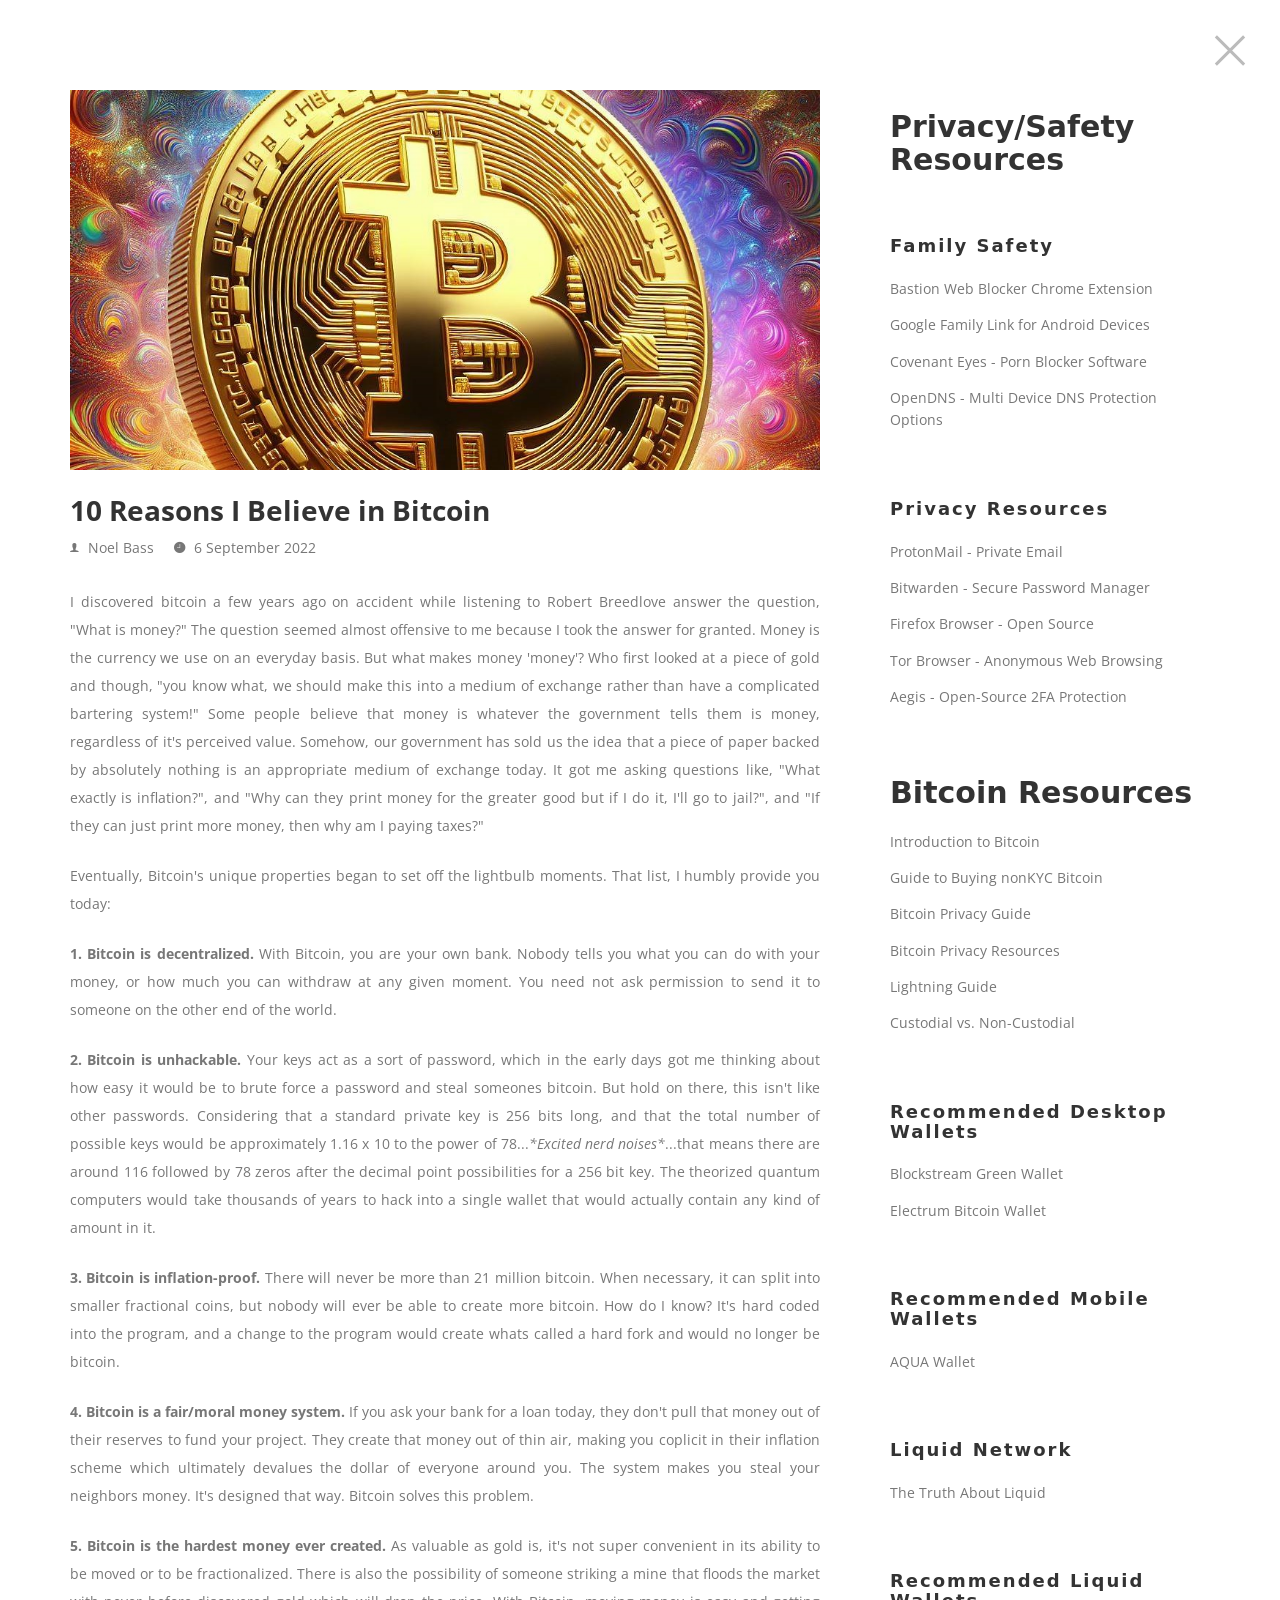
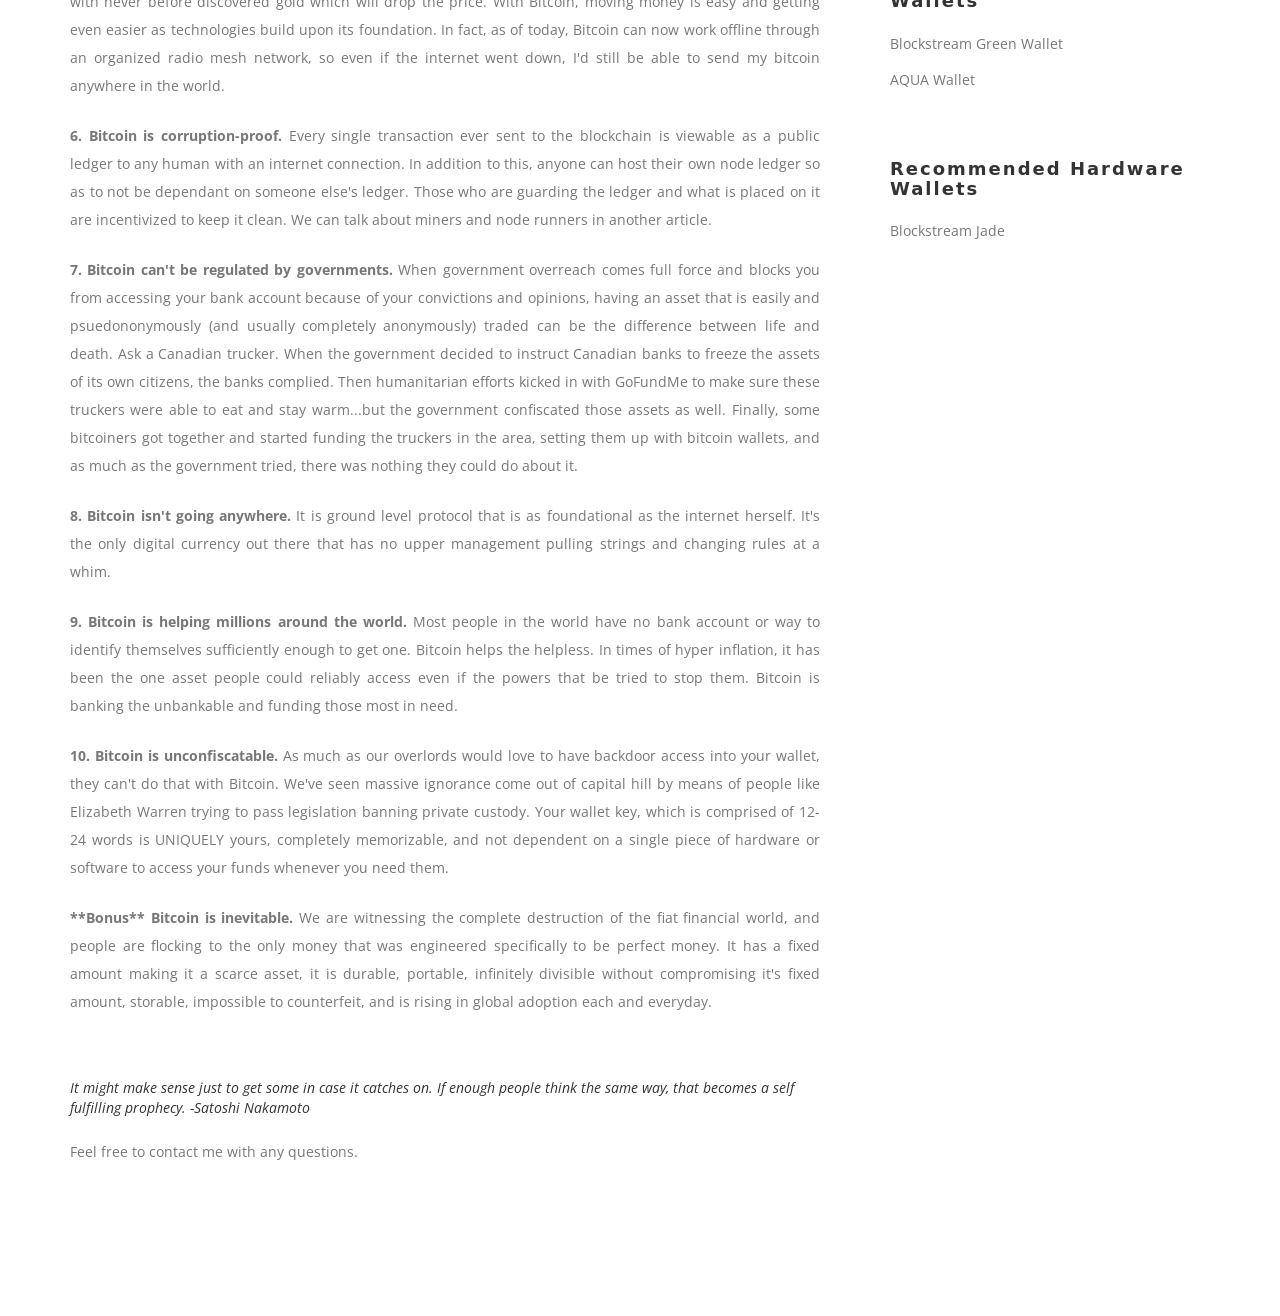
<file: 10-Reasons-Bitcoin.html>
<!DOCTYPE html>
<html class='no-js' >
	
	<head>
		
		
		<meta charset="utf-8">
		<meta http-equiv="X-UA-Compatible" content="IE=edge">
		<meta name="viewport" content="width=device-width, initial-scale=1">
		<title>10 Reasons I believe in Bitcoin - NoelJBass</title>
		<meta name="description" content="I discovered bitcoin a few years ago on accident while listening to Robert Breedlove answer the question, 'What is money?' The question seemed almost offensive to me because I took the answer for granted. Money is the currency we use on an everyday basis....">
		<meta name="keywords" content="NoelBass, Noel Bass, NoelJBass, Noel J Bass, Bitcoin, Decentralized, Open-Source, Inflation, Corruption, Government, Anonymous, Christian Blog, Website development, Web design services, Custom web development, Responsive web design, E-commerce website design, Mobile app development, User experience, UX design, Front-end development, Back-end development, Content management system, Website maintenance, SEO-friendly websites, Graphic design services, Logo design, Branding services, UI/UX design, Website redesign, Website optimization, WordPress development, Shopify development, internet design, website design, websites builders, web design, websites creation, best website builders, website development, websites makers, web design company, business website creation, website design company, website designer near me, website design services, web design agency, graphic design website, web designers near me, design a website, creating your own website, website builders for small business, best website builders for small business, responsive web design, web development company, best website design, freelance web designer, web page design">
		<meta name="author" content="NoelJBass">
		<meta property="og:title" content="NoelJBass Blog - 10 Reasons I believe in Bitcoin">
		<meta property="og:description" content="I discovered bitcoin a few years ago on accident while listening to Robert Breedlove answer the question, 'What is money?' The question seemed almost offensive to me because I took the answer for granted. Money is the currency we use on an everyday basis....">
		<meta property="og:image" content="https://noeljbass.me/img/bitcoinfractal.jpg">
		<meta property="og:url" content="https://noeljbass.me/10-Reasons-Bitcoin">
		<meta property="og:type" content="website">
		<meta property="og:site_name" content="NoelJBass - Programmer | Bitcoiner | Web Builder">
		<meta property="og:locale" content="en_US">

		<link rel="icon" type="image/x-icon" href="/img/profile2.ico">

		
		<link rel='stylesheet' type='text/css' href='bootstrap/css/bootstrap.min.css' >
		<link rel='stylesheet' type='text/css' href='css/ionicons.min.css' >
		<link rel='stylesheet' type='text/css' href='css/owl.carousel.css' >
		<link rel='stylesheet' type='text/css' href='css/owl.theme.css' >
		<link rel='stylesheet' type='text/css' href='css/owl.transitions.css' >
		<link rel='stylesheet' type='text/css' href='css/magnific-popup.css' >
		<link rel='stylesheet' type='text/css' href='css/style.css' >
		<link rel='stylesheet' type='text/css' href='css/color-default.css' >
		
		
	</head>
	
	<body >
		
		
		<!--close button-->
		<a href='https://noeljbass.me/' class='close-btn' >
			<span></span>
			<span></span>
		</a>
		<!--/close button-->
		
		
		<div id='preloader' >
		
			<div class='loader' >
				<img src='img/load.gif'>
			</div>
			
		</div>
		
		
		<div id='wrapper' >
			
			<section id='post' class='blog-page blog-section' >
				
				<div class='posts-block section-block' >
					
					<div class='container' >
						
						<div class='row' >
							
							<div class='col-md-8' >
								
								<div class='post' >
									
									<div class='media' >
										<img src='img/bitcoinfractal.jpg' alt='Bitcoin' >
									</div>
									
									<div class='content' >
										
										<h4>
											<a href='#' >
												10 Reasons I Believe in Bitcoin
											</a>
										</h4>
										
										<ul class='post-icons' >
											
											<li>
												<i class='ion-ios-person' ></i>
												<span>Noel Bass</span>
											</li>
											
											<li>
												<i class='ion-ios-clock' ></i>
												<span>6 September 2022</span>
											</li>

										</ul>
										
										<p>
											I discovered bitcoin a few years ago on accident while listening to Robert Breedlove answer the question, "What is money?" The question seemed almost offensive to me because I took the answer for granted. Money is the currency we use on an everyday basis. But what makes money 'money'? Who first looked at a piece of gold and though, "you know what, we should make this into a medium of exchange rather than have a complicated bartering system!" Some people believe that money is whatever the government tells them is money, regardless of it's perceived value. Somehow, our government has sold us the idea that a piece of paper backed by absolutely nothing is an appropriate medium of exchange today. It got me asking questions like, "What exactly is inflation?", and "Why can they print money for the greater good but if I do it, I'll go to jail?", and "If they can just print more money, then why am I paying taxes?"
										</p>
										<p>
											Eventually, Bitcoin's unique properties began to set off the lightbulb moments. That list, I humbly provide you today:
										</p>

												<p>
													<b>1. Bitcoin is decentralized.</b> With Bitcoin, you are your own bank. Nobody tells you what you can do with your money, or how much you can withdraw at any given moment. You need not ask permission to send it to someone on the other end of the world. 
												</p>
												<p>
													<b>2. Bitcoin is unhackable.</b> Your keys act as a sort of password, which in the early days got me thinking about how easy it would be to brute force a password and steal someones bitcoin. But hold on there, this isn't like other passwords. Considering that a standard private key is 256 bits long, and that the total number of possible keys would be approximately 1.16 x 10 to the power of 78...<i>*Excited nerd noises*</i>...that means there are around 116 followed by 78 zeros after the decimal point possibilities for a 256 bit key. The theorized quantum computers would take thousands of years to hack into a single wallet that would actually contain any kind of amount in it. 
												</p>
												<p>
													<b>3. Bitcoin is inflation-proof.</b> There will never be more than 21 million bitcoin. When necessary, it can split into smaller fractional coins, but nobody will ever be able to create more bitcoin. How do I know? It's hard coded into the program, and a change to the program would create whats called a hard fork and would no longer be bitcoin. 
												</p>
												<p>
													<b>4. Bitcoin is a fair/moral money system.</b> If you ask your bank for a loan today, they don't pull that money out of their reserves to fund your project. They create that money out of thin air, making you coplicit in their inflation scheme which ultimately devalues the dollar of everyone around you. The system makes you steal your neighbors money. It's designed that way. Bitcoin solves this problem.
												</p>
												<p>
													<b>5. Bitcoin is the hardest money ever created.</b> As valuable as gold is, it's not super convenient in its ability to be moved or to be fractionalized. There is also the possibility of someone striking a mine that floods the market with never before discovered gold which will drop the price. With Bitcoin, moving money is easy and getting even easier as technologies build upon its foundation. In fact, as of today, Bitcoin can now work offline through an organized radio mesh network, so even if the internet went down, I'd still be able to send my bitcoin anywhere in the world. 
												</p>
												<p>
													<b>6. Bitcoin is corruption-proof.</b> Every single transaction ever sent to the blockchain is viewable as a public ledger to any human with an internet connection. In addition to this, anyone can host their own node ledger so as to not be dependant on someone else's ledger. Those who are guarding the ledger and what is placed on it are incentivized to keep it clean. We can talk about miners and node runners in another article.
												</p>
												<p>
													<b>7. Bitcoin can't be regulated by governments.</b> When government overreach comes full force and blocks you from accessing your bank account because of your convictions and opinions, having an asset that is easily and psuedononymously (and usually completely anonymously) traded can be the difference between life and death. Ask a Canadian trucker. When the government decided to instruct Canadian banks to freeze the assets of its own citizens, the banks complied. Then humanitarian efforts kicked in with GoFundMe to make sure these truckers were able to eat and stay warm...but the government confiscated those assets as well. Finally, some bitcoiners got together and started funding the truckers in the area, setting them up with bitcoin wallets, and as much as the government tried, there was nothing they could do about it.
												</p>
												<p>
													<b>8. Bitcoin isn't going anywhere.</b> It is ground level protocol that is as foundational as the internet herself. It's the only digital currency out there that has no upper management pulling strings and changing rules at a whim.
												</p>
												<p>
													<b>9. Bitcoin is helping millions around the world.</b> Most people in the world have no bank account or way to identify themselves sufficiently enough to get one. Bitcoin helps the helpless. In times of hyper inflation, it has been the one asset people could reliably access even if the powers that be tried to stop them. Bitcoin is banking the unbankable and funding those most in need. 
												</p>
												<p>
													<b>10. Bitcoin is unconfiscatable.</b> As much as our overlords would love to have backdoor access into your wallet, they can't do that with Bitcoin. We've seen massive ignorance come out of capital hill by means of people like Elizabeth Warren trying to pass legislation banning private custody. Your wallet key, which is comprised of 12-24 words is UNIQUELY yours, completely memorizable, and not dependent on a single piece of hardware or software to access your funds whenever you need them.
												</p>
												<p>
													<b>**Bonus** Bitcoin is inevitable.</b> We are witnessing the complete destruction of the fiat financial world, and people are flocking to the only money that was engineered specifically to be perfect money. It has a fixed amount making it a scarce asset, it is durable, portable, infinitely divisible without compromising it's fixed amount, storable, impossible to counterfeit, and is rising in global adoption each and everyday. 
												</p>
												<br><br>
												<i>It might make sense just to get some in case it catches on. If enough people think the same way, that becomes a self fulfilling prophecy. -Satoshi Nakamoto</i>

												<br><br>
												<p>Feel free to contact me with any questions.</p>
									</div>
									
								</div>
	
							</div>
							
							<div class='col-md-4' >
								
								<div class='sidebar' >
									
									<div class='sidebar-widget' >
										<div class='categories-widget' >
											<h2>Privacy/Safety Resources</h2>
											<div class='widget-header' >
												<h4>Family Safety</h4>
											</div>
											
											<ul class='sidebar-list' >
												
												<li>
													<a href='https://chromewebstore.google.com/detail/bastion-web-blocker/dobgcefbomojojllhkmjpanicpfmmcdo' target="_blank">Bastion Web Blocker Chrome Extension</a>
												</li>

												<li>
													<a href='https://families.google/familylink' target="_blank">Google Family Link for Android Devices</a>
												</li>

												<li>
													<a href='https://www.covenanteyes.com' target="_blank">Covenant Eyes - Porn Blocker Software</a>
												</li>
												
												<li>
													<a href='https://www.opendns.com/' target="_blank">OpenDNS - Multi Device DNS Protection Options</a>
												</li>
												

											

											<div class='widget-header' >
												<h4>Privacy Resources</h4>
											</div>
											<!-- <ul class='sidebar-list' ></ul> -->
												
												<li>
													<a href='https://protonmail.com' target="_blank">ProtonMail - Private Email</a>
												</li>
												
												<li>
													<a href='https://bitwarden.com' target="_blank">Bitwarden - Secure Password Manager</a>
												</li>
												
												<li>
													<a href='https://www.mozilla.org/en-US/firefox/new' >Firefox Browser - Open Source</a>
												</li>
												
												<li>
													<a href='https://www.torproject.org/download' >Tor Browser - Anonymous Web Browsing</a>
												</li>

												<li>
													<a href='https://getaegis.app' >Aegis - Open-Source 2FA Protection</a>
												</li>
												
												
												
											</ul>
										
										</div>
									</div>
									
									<div class='sidebar-widget' >
										
										<div class='widget-header' >
											<h2>Bitcoin Resources</h2>
										</div>
											<ul class='sidebar-list' >
												
												<li>
													<a href='https://bitcoin-intro.com' target="_blank">Introduction to Bitcoin</a>
												</li>
												
												<li>
													<a href='https://bitcoinqna.github.io/noKYConly' target="_blank">Guide to Buying nonKYC Bitcoin</a>
												</li>
												
												<li>
													<a href='https://bitcoiner.guide/privacy' target="_blank">Bitcoin Privacy Guide</a>
												</li>
												
												<li>
													<a href='https://bitcoin-only.com/privacy' target="_blank">Bitcoin Privacy Resources</a>
												</li>

												<li>
													<a href='https://bitcoiner.guide/lightning' target="_blank">Lightning Guide</a>
												</li>

												<li>
													<a href='https://thebitcoinmanual.com/articles/ln-users-custodial-wallets' target="_blank">Custodial vs. Non-Custodial</a>
												</li>

												<div class='widget-header' >
													<h4>Recommended Desktop Wallets</h4>
												</div>

												<li>
													<a href='https://blockstream.com/green/' target="_blank">Blockstream Green Wallet</a>
												</li>

												<li>
													<a href='https://electrum.org' target="_blank">Electrum Bitcoin Wallet</a>
												</li>

												<div class='widget-header' >
													<h4>Recommended Mobile Wallets</h4>
												</div>

												<li>
													<a href='https://aquawallet.io' target="_blank">AQUA Wallet</a>
												</li>

												<div class='widget-header' >
													<h4>Liquid Network</h4>
												</div>

												<li>
													<a href='https://blog.liquid.net/the-truth-about-liquid' target="_blank">The Truth About Liquid</a>
												</li>

												<div class='widget-header' >
													<h4>Recommended Liquid Wallets</h4>
												</div>

												<li>
													<a href='https://blockstream.com/green' target="_blank">Blockstream Green Wallet</a>
												</li>

												<li>
													<a href='https://aquawallet.io' target="_blank">AQUA Wallet</a>
												</li>
												
												<div class='widget-header' >
													<h4>Recommended Hardware Wallets</h4>
												</div>
												
												<li>
													<a href='https://blockstream.com/jade' target="_blank">Blockstream Jade</a>
												</li>
												
											</ul>
										
									</div>
									
								</div>
								
							</div>
							
						
						</div>
						
					</div>
					
				</div>

			</section>
			
		</div>
		
		<script src='js/jquery.min.js' ></script>
		<script src='js/jquery.stellar.min.js' ></script>
		<script src='js/modernizr.js' ></script>
		<script src='js/owl.carousel.min.js' ></script>
		<script src='js/jquery.shuffle.min.js' ></script>
		<script src='js/jquery.magnific-popup.min.js' ></script>
		<script src='js/validator.min.js' ></script>
		<script src='js/smoothscroll.js' ></script>
		<script src='js/script.js' ></script>
		
	</body>
	
</html>
</file>
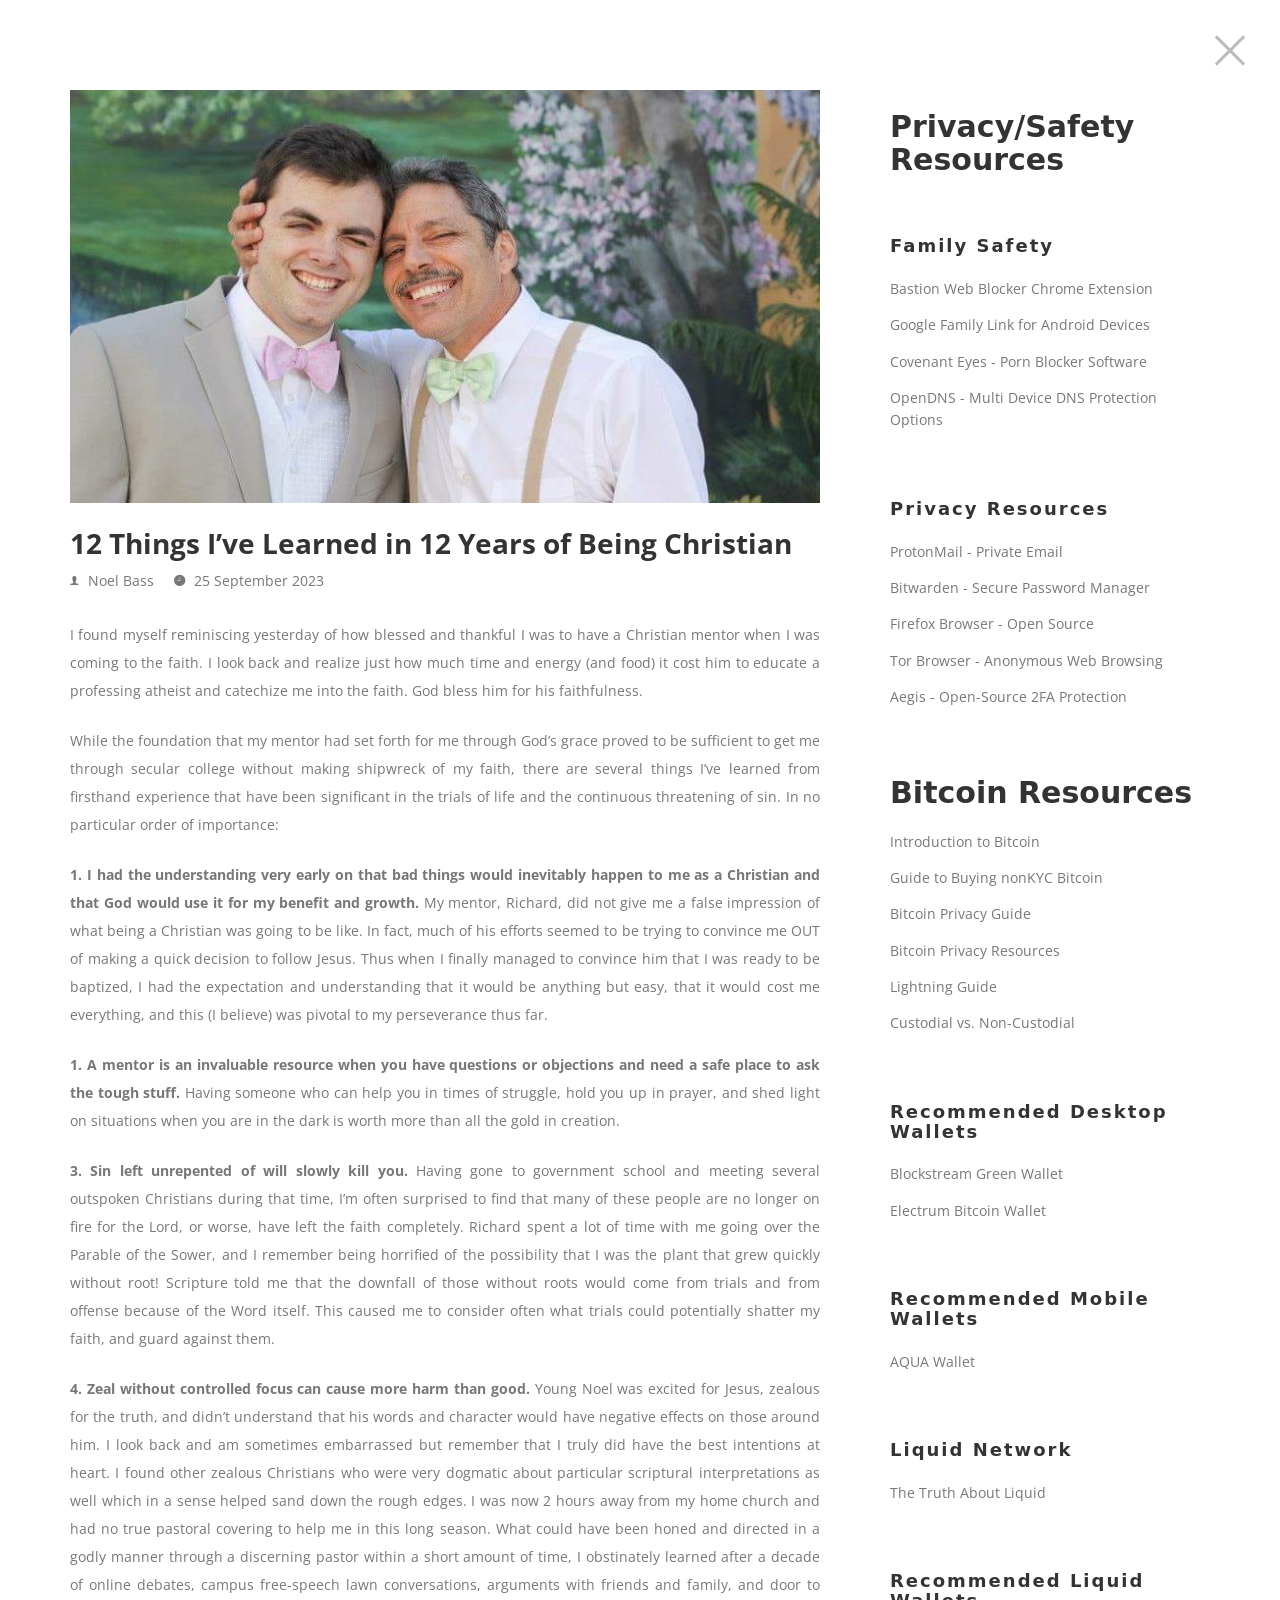
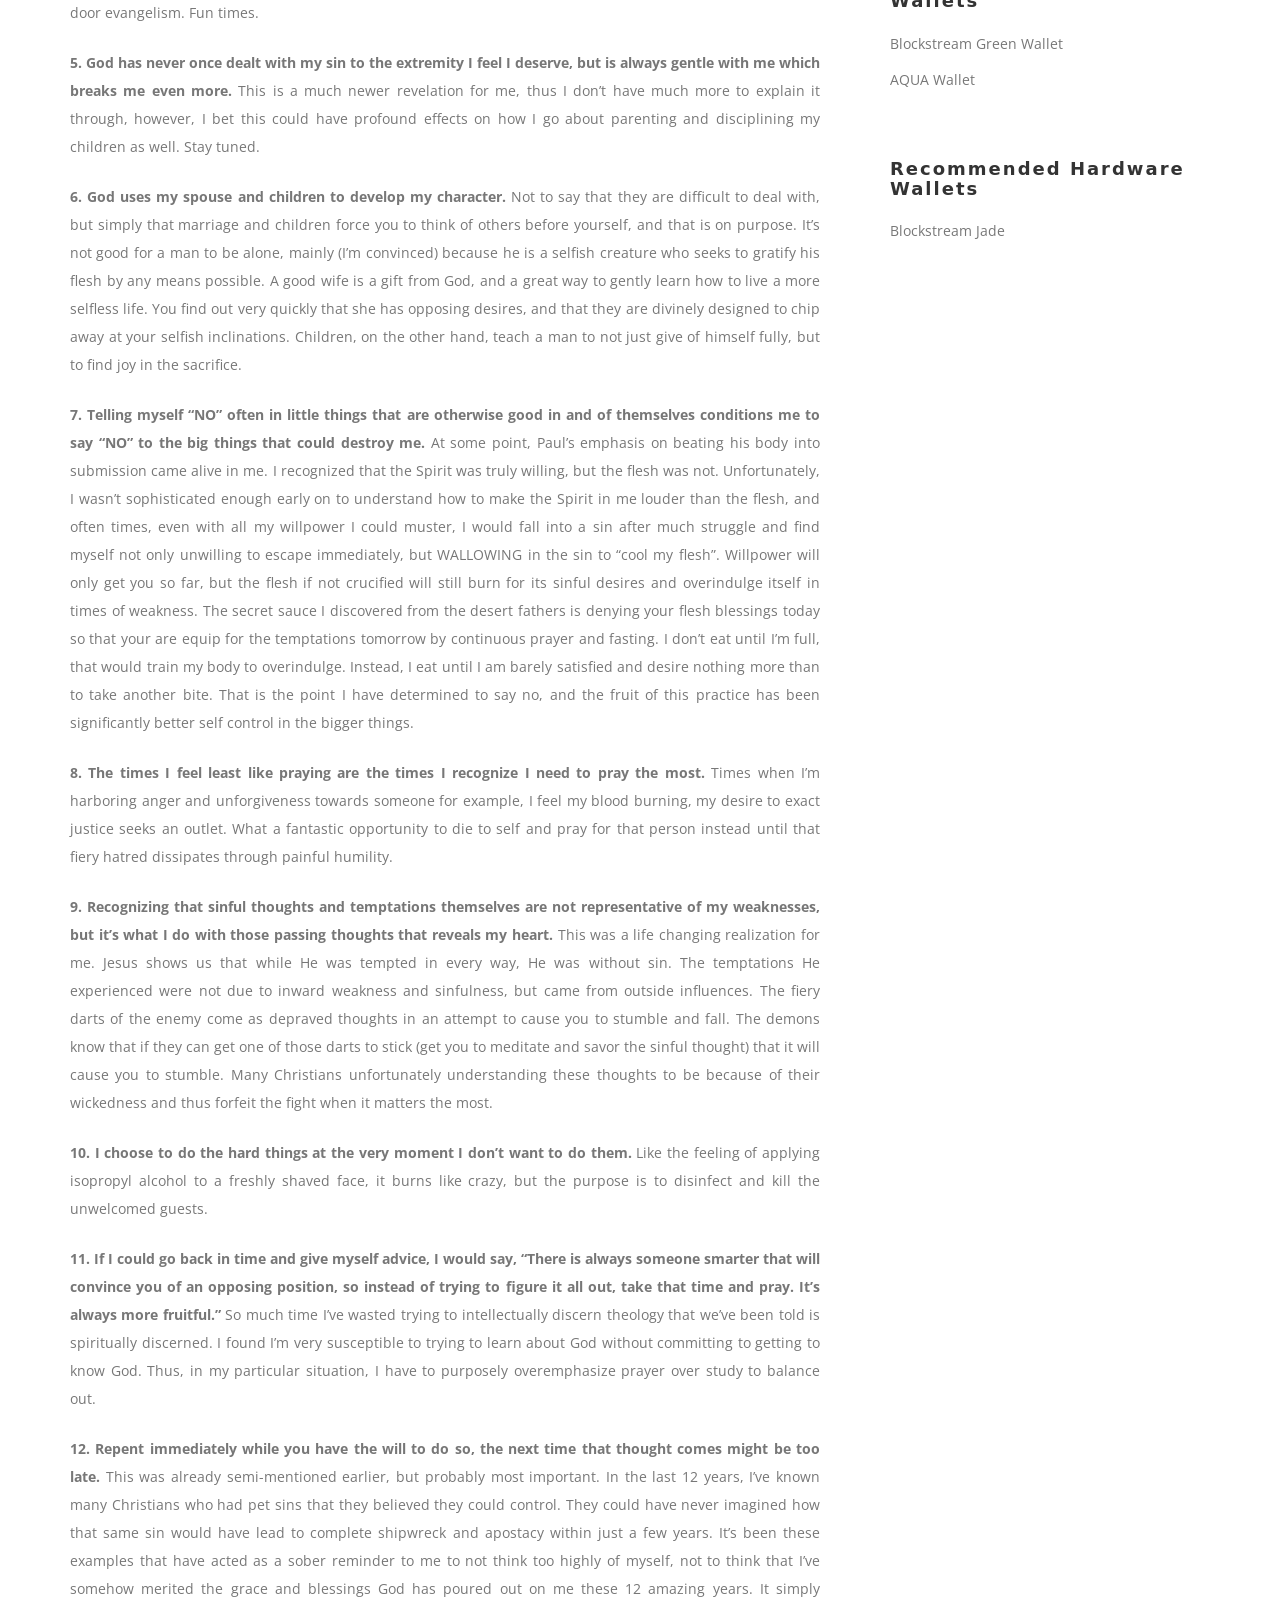
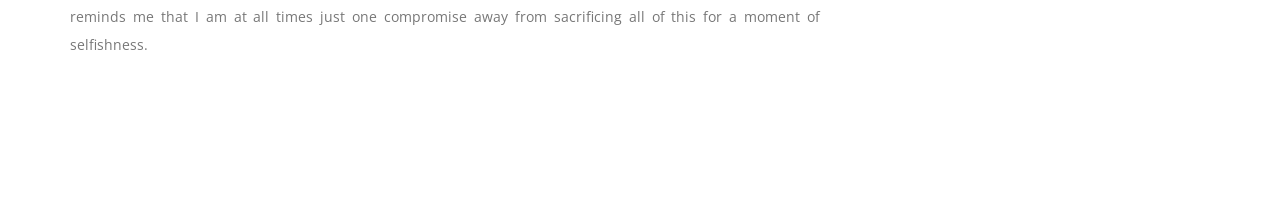
<file: 12-things.html>
<!DOCTYPE html>
<html class='no-js' >
	
	<head>
		
		
		<meta charset="utf-8">
		<meta http-equiv="X-UA-Compatible" content="IE=edge">
		<meta name="viewport" content="width=device-width, initial-scale=1">
		<title>12 Things I've Learned in 12 Years of Being Christian - NoelJBass</title>
		<meta name="description" content="I found myself reminiscing yesterday of how blessed and thankful I was to have a Christian mentor when I was coming to the faith. I look back and realize just how much time and energy (and food) it cost him to educate a professing atheist...">
		<meta name="keywords" content="NoelBass, Noel Bass, NoelJBass, Noel J Bass, Christian Blog, Website development, Web design services, Custom web development, Responsive web design, E-commerce website design, Mobile app development, User experience, UX design, Front-end development, Back-end development, Content management system, Website maintenance, SEO-friendly websites, Graphic design services, Logo design, Branding services, UI/UX design, Website redesign, Website optimization, WordPress development, Shopify development, internet design, website design, websites builders, web design, websites creation, best website builders, website development, websites makers, web design company, business website creation, website design company, website designer near me, website design services, web design agency, graphic design website, web designers near me, design a website, creating your own website, website builders for small business, best website builders for small business, responsive web design, web development company, best website design, freelance web designer, web page design">
		<meta name="author" content="NoelJBass">
		<meta property="og:title" content="NoelJBass Blog - 12 Things I've Learned in 12 Years of Being Christian">
		<meta property="og:description" content="I found myself reminiscing yesterday of how blessed and thankful I was to have a Christian mentor when I was coming to the faith. I look back and realize just how much time and energy (and food) it cost him to educate a professing atheist...">
		<meta property="og:image" content="https://noeljbass.me/img/richard.png">
		<meta property="og:url" content="https://noeljbass.me/12-things">
		<meta property="og:type" content="website">
		<meta property="og:site_name" content="NoelJBass - Programmer | Bitcoiner | Web Builder">
		<meta property="og:locale" content="en_US">

		<link rel="icon" type="image/x-icon" href="/img/profile2.ico">

		
		<link rel='stylesheet' type='text/css' href='bootstrap/css/bootstrap.min.css' >
		<link rel='stylesheet' type='text/css' href='css/ionicons.min.css' >
		<link rel='stylesheet' type='text/css' href='css/owl.carousel.css' >
		<link rel='stylesheet' type='text/css' href='css/owl.theme.css' >
		<link rel='stylesheet' type='text/css' href='css/owl.transitions.css' >
		<link rel='stylesheet' type='text/css' href='css/magnific-popup.css' >
		<link rel='stylesheet' type='text/css' href='css/style.css' >
		<link rel='stylesheet' type='text/css' href='css/color-default.css' >
		
		
	</head>
	
	<body >
		
		
		<!--close button-->
		<a href='https://noeljbass.me/' class='close-btn' >
			<span></span>
			<span></span>
		</a>
		<!--/close button-->
		
		
		<div id='preloader' >
		
			<div class='loader' >
				<img src='img/load.gif'>
			</div>
			
		</div>
		
		
		<div id='wrapper' >
			
			<section id='post' class='blog-page blog-section' >
				
				<div class='posts-block section-block' >
					
					<div class='container' >
						
						<div class='row' >
							
							<div class='col-md-8' >
								
								<div class='post' >
									
									<div class='media' >
										<img src='img/richard.png' alt='Me n Richard' >
									</div>
									
									<div class='content' >
										
										<h4>
											<a href='#' >
												12 Things I’ve Learned in 12 Years of Being Christian
											</a>
										</h4>
										
										<ul class='post-icons' >
											
											<li>
												<i class='ion-ios-person' ></i>
												<span>Noel Bass</span>
											</li>
											
											<li>
												<i class='ion-ios-clock' ></i>
												<span>25 September 2023</span>
											</li>

										</ul>
										
										<p>
											I found myself reminiscing yesterday of how blessed and thankful I was to have a Christian mentor when I was coming to the faith. I look back and realize just how much time and energy (and food) it cost him to educate a professing atheist and catechize me into the faith. God bless him for his faithfulness.
										</p>
										<p>
											While the foundation that my mentor had set forth for me through God’s grace proved to be sufficient to get me through secular college without making shipwreck of my faith, there are several things I’ve learned from firsthand experience that have been significant in the trials of life and the continuous threatening of sin. In no particular order of importance:
										</p>
										<p>
											
												<p>
													<b>1. I had the understanding very early on that bad things would inevitably happen to me as a Christian and that God would use it for my benefit and growth.</b> My mentor, Richard, did not give me a false impression of what being a Christian was going to be like. In fact, much of his efforts seemed to be trying to convince me OUT of making a quick decision to follow Jesus. Thus when I finally managed to convince him that I was ready to be baptized, I had the expectation and understanding that it would be anything but easy, that it would cost me everything, and this (I believe) was pivotal to my perseverance thus far. 
												</p>
												<p>
													<b>1. A mentor is an invaluable resource when you have questions or objections and need a safe place to ask the tough stuff.</b> Having someone who can help you in times of struggle, hold you up in prayer, and shed light on situations when you are in the dark is worth more than all the gold in creation. 
												</p>
												<p>
													<b>3. Sin left unrepented of will slowly kill you.</b> Having gone to government school and meeting several outspoken Christians during that time, I’m often surprised to find that many of these people are no longer on fire for the Lord, or worse, have left the faith completely. Richard spent a lot of time with me going over the Parable of the Sower, and I remember being horrified of the possibility that I was the plant that grew quickly without root! Scripture told me that the downfall of those without roots would come from trials and from offense because of the Word itself. This caused me to consider often what trials could potentially shatter my faith, and guard against them. 
												</p>
												<p>
													<b>4. Zeal without controlled focus can cause more harm than good.</b> Young Noel was excited for Jesus, zealous for the truth, and didn’t understand that his words and character would have negative effects on those around him. I look back and am sometimes embarrassed but remember that I truly did have the best intentions at heart. I found other zealous Christians who were very dogmatic about particular scriptural interpretations as well which in a sense helped sand down the rough edges. I was now 2 hours away from my home church and had no true pastoral covering to help me in this long season. What could have been honed and directed in a godly manner through a discerning pastor within a short amount of time, I obstinately learned after a decade of online debates, campus free-speech lawn conversations, arguments with friends and family, and door to door evangelism. Fun times.
												</p>
												<p>
													<b>5. God has never once dealt with my sin to the extremity I feel I deserve, but is always gentle with me which breaks me even more.</b> This is a much newer revelation for me, thus I don’t have much more to explain it through, however, I bet this could have profound effects on how I go about parenting and disciplining my children as well. Stay tuned.
												</p>
												<p>
													<b>6. God uses my spouse and children to develop my character.</b> Not to say that they are difficult to deal with, but simply that marriage and children force you to think of others before yourself, and that is on purpose. It’s not good for a man to be alone, mainly (I’m convinced) because he is a selfish creature who seeks to gratify his flesh by any means possible. A good wife is a gift from God, and a great way to gently learn how to live a more selfless life. You find out very quickly that she has opposing desires, and that they are divinely designed to chip away at your selfish inclinations. Children, on the other hand, teach a man to not just give of himself fully, but to find joy in the sacrifice. 
												</p>
												<p>
													<b>7. Telling myself “NO” often in little things that are otherwise good in and of themselves conditions me to say “NO” to the big things that could destroy me.</b> At some point, Paul’s emphasis on beating his body into submission came alive in me. I recognized that the Spirit was truly willing, but the flesh was not. Unfortunately, I wasn’t sophisticated enough early on to understand how to make the Spirit in me louder than the flesh, and often times, even with all my willpower I could muster, I would fall into a sin after much struggle and find myself not only unwilling to escape immediately, but WALLOWING in the sin to “cool my flesh”. Willpower will only get you so far, but the flesh if not crucified will still burn for its sinful desires and overindulge itself in times of weakness. The secret sauce I discovered from the desert fathers is denying your flesh blessings today so that your are equip for the temptations tomorrow by continuous prayer and fasting. I don’t eat until I’m full, that would train my body to overindulge. Instead, I eat until I am barely satisfied and desire nothing more than to take another bite. That is the point I have determined to say no, and the fruit of this practice has been significantly better self control in the bigger things. 
												</p>
												<p>
													<b>8. The times I feel least like praying are the times I recognize I need to pray the most.</b> Times when I’m harboring anger and unforgiveness towards someone for example, I feel my blood burning, my desire to exact justice seeks an outlet. What a fantastic opportunity to die to self and pray for that person instead until that fiery hatred dissipates through painful humility.
												</p>
												<p>
													<b>9. Recognizing that sinful thoughts and temptations themselves are not representative of my weaknesses, but it’s what I do with those passing thoughts that reveals my heart.</b> This was a life changing realization for me. Jesus shows us that while He was tempted in every way, He was without sin. The temptations He experienced were not due to inward weakness and sinfulness, but came from outside influences. The fiery darts of the enemy come as depraved thoughts in an attempt to cause you to stumble and fall. The demons know that if they can get one of those darts to stick (get you to meditate and savor the sinful thought) that it will cause you to stumble. Many Christians unfortunately understanding these thoughts to be because of their wickedness and thus forfeit the fight when it matters the most. 
												</p>
												<p>
													<b>10. I choose to do the hard things at the very moment I don’t want to do them.</b> Like the feeling of applying isopropyl alcohol to a freshly shaved face, it burns like crazy, but the purpose is to disinfect and kill the unwelcomed guests. 
												</p>
												<p>
													<b>11. If I could go back in time and give myself advice, I would say, “There is always someone smarter that will convince you of an opposing position, so instead of trying to figure it all out, take that time and pray. It’s always more fruitful.”</b> So much time I’ve wasted trying to intellectually discern theology that we’ve been told is spiritually discerned. I found I’m very susceptible to trying to learn about God without committing to getting to know God. Thus, in my particular situation, I have to purposely overemphasize prayer over study to balance out. 
												</p>
												<p>
													<b>12. Repent immediately while you have the will to do so, the next time that thought comes might be too late.</b> This was already semi-mentioned earlier, but probably most important. In the last 12 years, I’ve known many Christians who had pet sins that they believed they could control. They could have never imagined how that same sin would have lead to complete shipwreck and apostacy within just a few years. It’s been these examples that have acted as a sober reminder to me to not think too highly of myself, not to think that I’ve somehow merited the grace and blessings God has poured out on me these 12 amazing years. It simply reminds me that I am at all times just one compromise away from sacrificing all of this for a moment of selfishness. 
												</p>
											
											
										</p>
										
									</div>
									
								</div>
	
							</div>
							
							<div class='col-md-4' >
								
								<div class='sidebar' >
									
									<div class='sidebar-widget' >
										<div class='categories-widget' >
											<h2>Privacy/Safety Resources</h2>
											<div class='widget-header' >
												<h4>Family Safety</h4>
											</div>
											
											<ul class='sidebar-list' >
												
												<li>
													<a href='https://chromewebstore.google.com/detail/bastion-web-blocker/dobgcefbomojojllhkmjpanicpfmmcdo' target="_blank">Bastion Web Blocker Chrome Extension</a>
												</li>

												<li>
													<a href='https://families.google/familylink' target="_blank">Google Family Link for Android Devices</a>
												</li>

												<li>
													<a href='https://www.covenanteyes.com' target="_blank">Covenant Eyes - Porn Blocker Software</a>
												</li>
												
												<li>
													<a href='https://www.opendns.com/' target="_blank">OpenDNS - Multi Device DNS Protection Options</a>
												</li>
												

											

											<div class='widget-header' >
												<h4>Privacy Resources</h4>
											</div>
											<!-- <ul class='sidebar-list' ></ul> -->
												
												<li>
													<a href='https://protonmail.com' target="_blank">ProtonMail - Private Email</a>
												</li>
												
												<li>
													<a href='https://bitwarden.com' target="_blank">Bitwarden - Secure Password Manager</a>
												</li>
												
												<li>
													<a href='https://www.mozilla.org/en-US/firefox/new' >Firefox Browser - Open Source</a>
												</li>
												
												<li>
													<a href='https://www.torproject.org/download' >Tor Browser - Anonymous Web Browsing</a>
												</li>

												<li>
													<a href='https://getaegis.app' >Aegis - Open-Source 2FA Protection</a>
												</li>
												
												
												
											</ul>
										
										</div>
									</div>
									
									<div class='sidebar-widget' >
										
										<div class='widget-header' >
											<h2>Bitcoin Resources</h2>
										</div>
											<ul class='sidebar-list' >
												
												<li>
													<a href='https://bitcoin-intro.com' target="_blank">Introduction to Bitcoin</a>
												</li>
												
												<li>
													<a href='https://bitcoinqna.github.io/noKYConly' target="_blank">Guide to Buying nonKYC Bitcoin</a>
												</li>
												
												<li>
													<a href='https://bitcoiner.guide/privacy' target="_blank">Bitcoin Privacy Guide</a>
												</li>
												
												<li>
													<a href='https://bitcoin-only.com/privacy' target="_blank">Bitcoin Privacy Resources</a>
												</li>

												<li>
													<a href='https://bitcoiner.guide/lightning' target="_blank">Lightning Guide</a>
												</li>

												<li>
													<a href='https://thebitcoinmanual.com/articles/ln-users-custodial-wallets' target="_blank">Custodial vs. Non-Custodial</a>
												</li>

												<div class='widget-header' >
													<h4>Recommended Desktop Wallets</h4>
												</div>

												<li>
													<a href='https://blockstream.com/green/' target="_blank">Blockstream Green Wallet</a>
												</li>

												<li>
													<a href='https://electrum.org' target="_blank">Electrum Bitcoin Wallet</a>
												</li>

												<div class='widget-header' >
													<h4>Recommended Mobile Wallets</h4>
												</div>

												<li>
													<a href='https://aquawallet.io' target="_blank">AQUA Wallet</a>
												</li>

												<div class='widget-header' >
													<h4>Liquid Network</h4>
												</div>

												<li>
													<a href='https://blog.liquid.net/the-truth-about-liquid' target="_blank">The Truth About Liquid</a>
												</li>

												<div class='widget-header' >
													<h4>Recommended Liquid Wallets</h4>
												</div>

												<li>
													<a href='https://blockstream.com/green' target="_blank">Blockstream Green Wallet</a>
												</li>

												<li>
													<a href='https://aquawallet.io' target="_blank">AQUA Wallet</a>
												</li>
												
												<div class='widget-header' >
													<h4>Recommended Hardware Wallets</h4>
												</div>
												
												<li>
													<a href='https://blockstream.com/jade' target="_blank">Blockstream Jade</a>
												</li>
												
											</ul>
										
									</div>
									
								</div>
								
							</div>
							
						
						</div>
						
					</div>
					
				</div>

			</section>
			
		</div>
		
		<script src='js/jquery.min.js' ></script>
		<script src='js/jquery.stellar.min.js' ></script>
		<script src='js/modernizr.js' ></script>
		<script src='js/owl.carousel.min.js' ></script>
		<script src='js/jquery.shuffle.min.js' ></script>
		<script src='js/jquery.magnific-popup.min.js' ></script>
		<script src='js/validator.min.js' ></script>
		<script src='js/smoothscroll.js' ></script>
		<script src='js/script.js' ></script>
		
	</body>
	
</html>
</file>
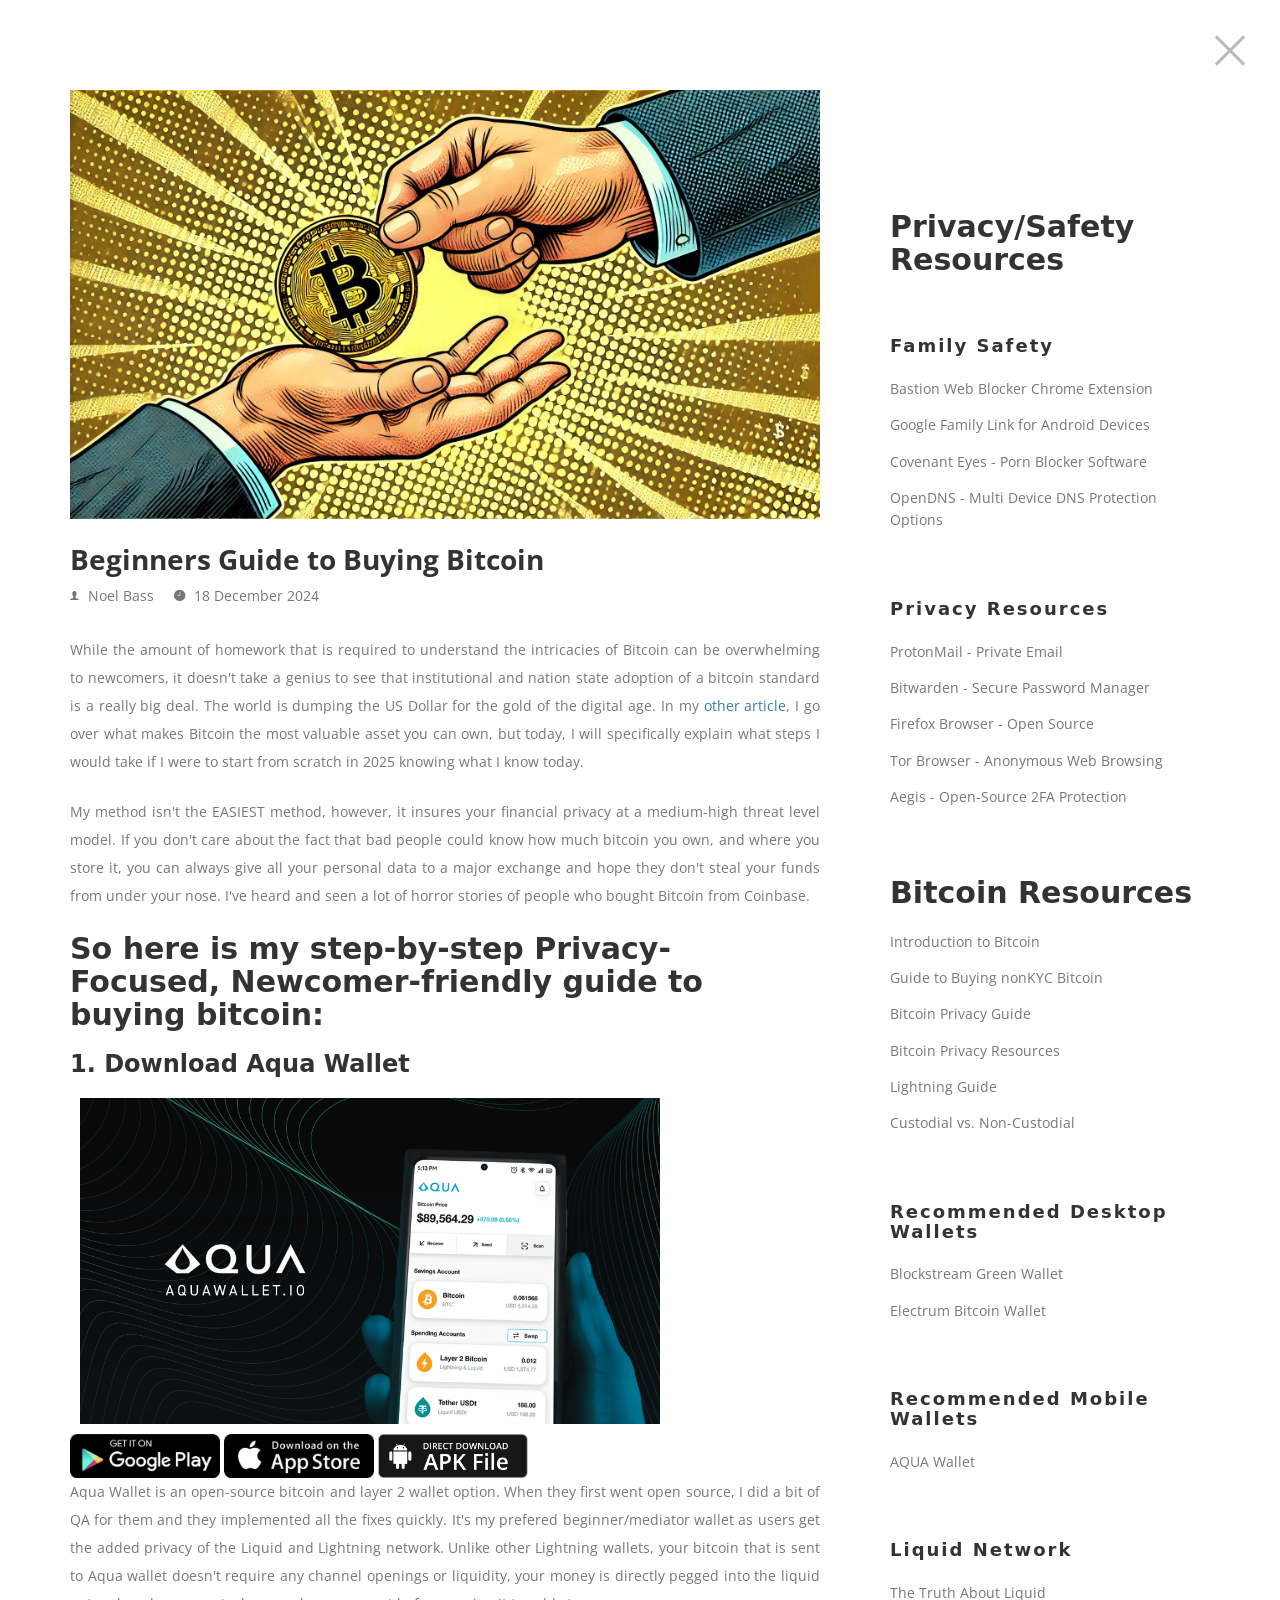
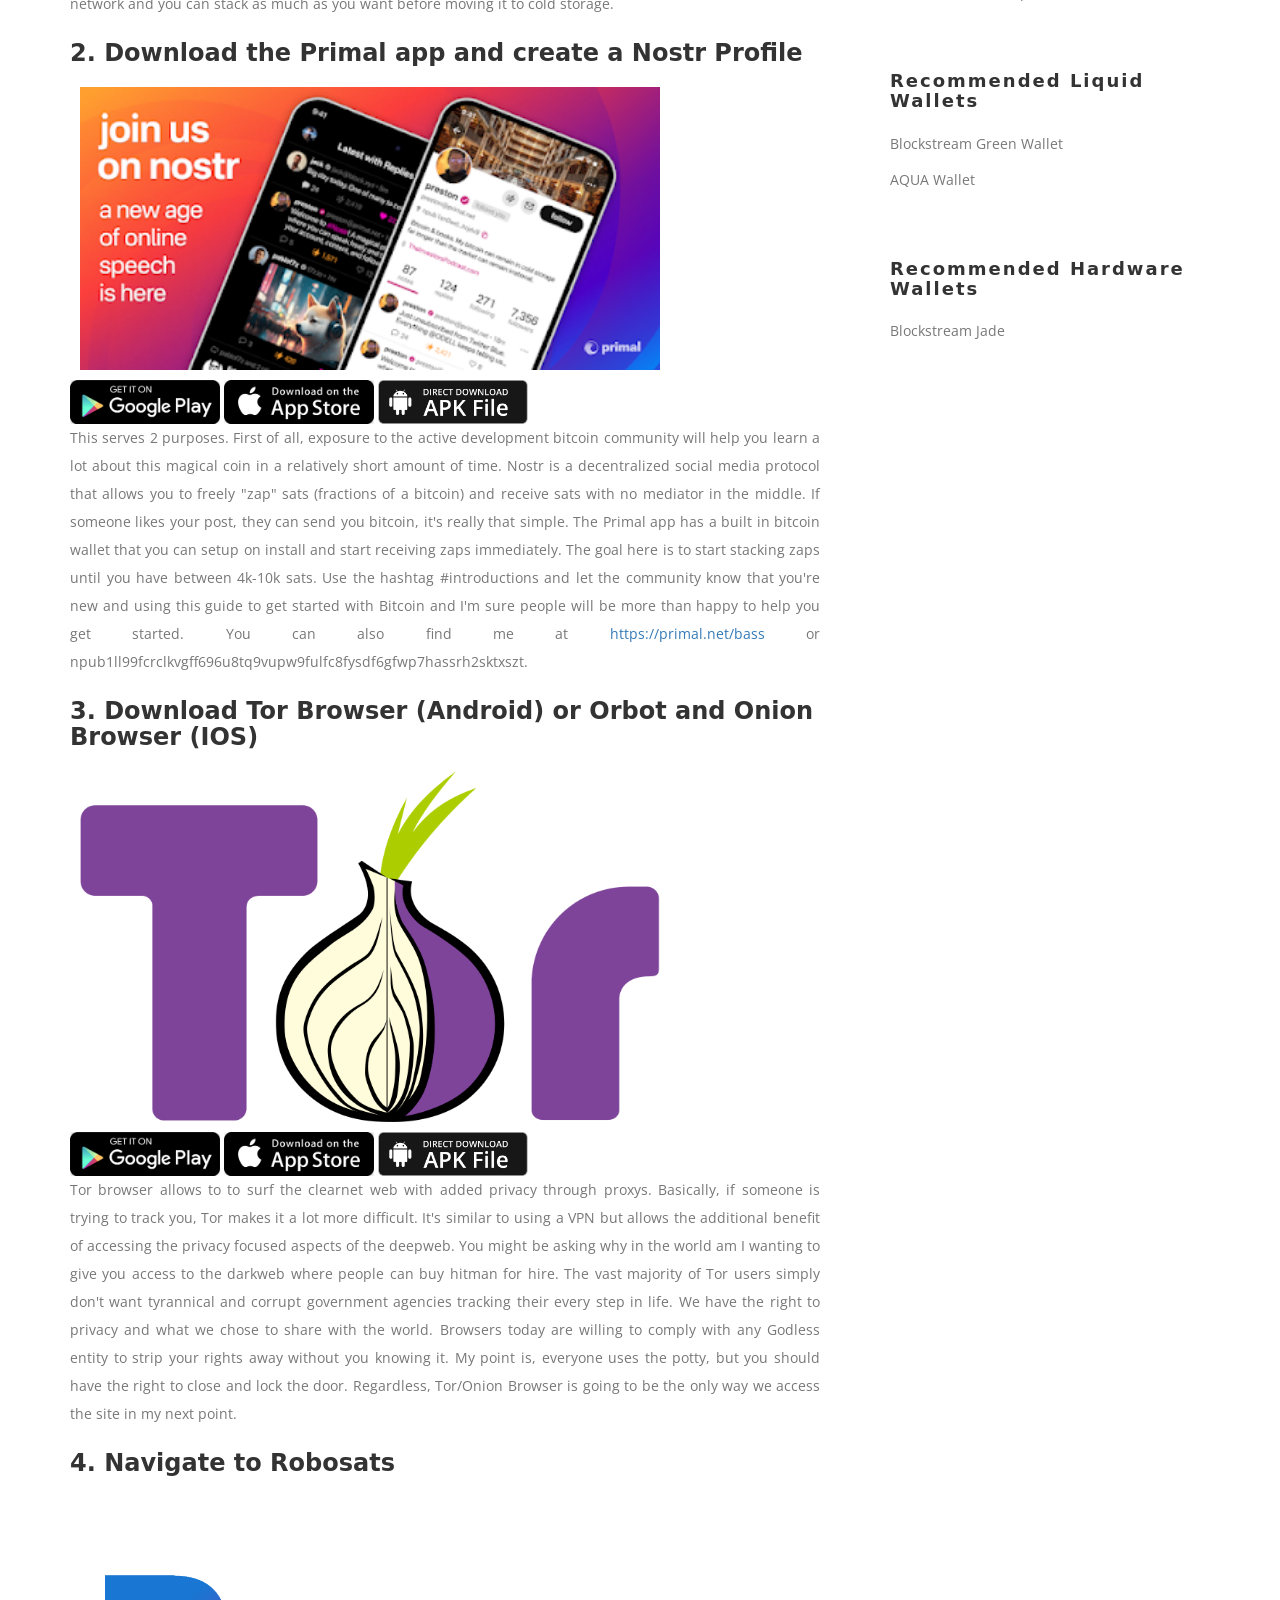
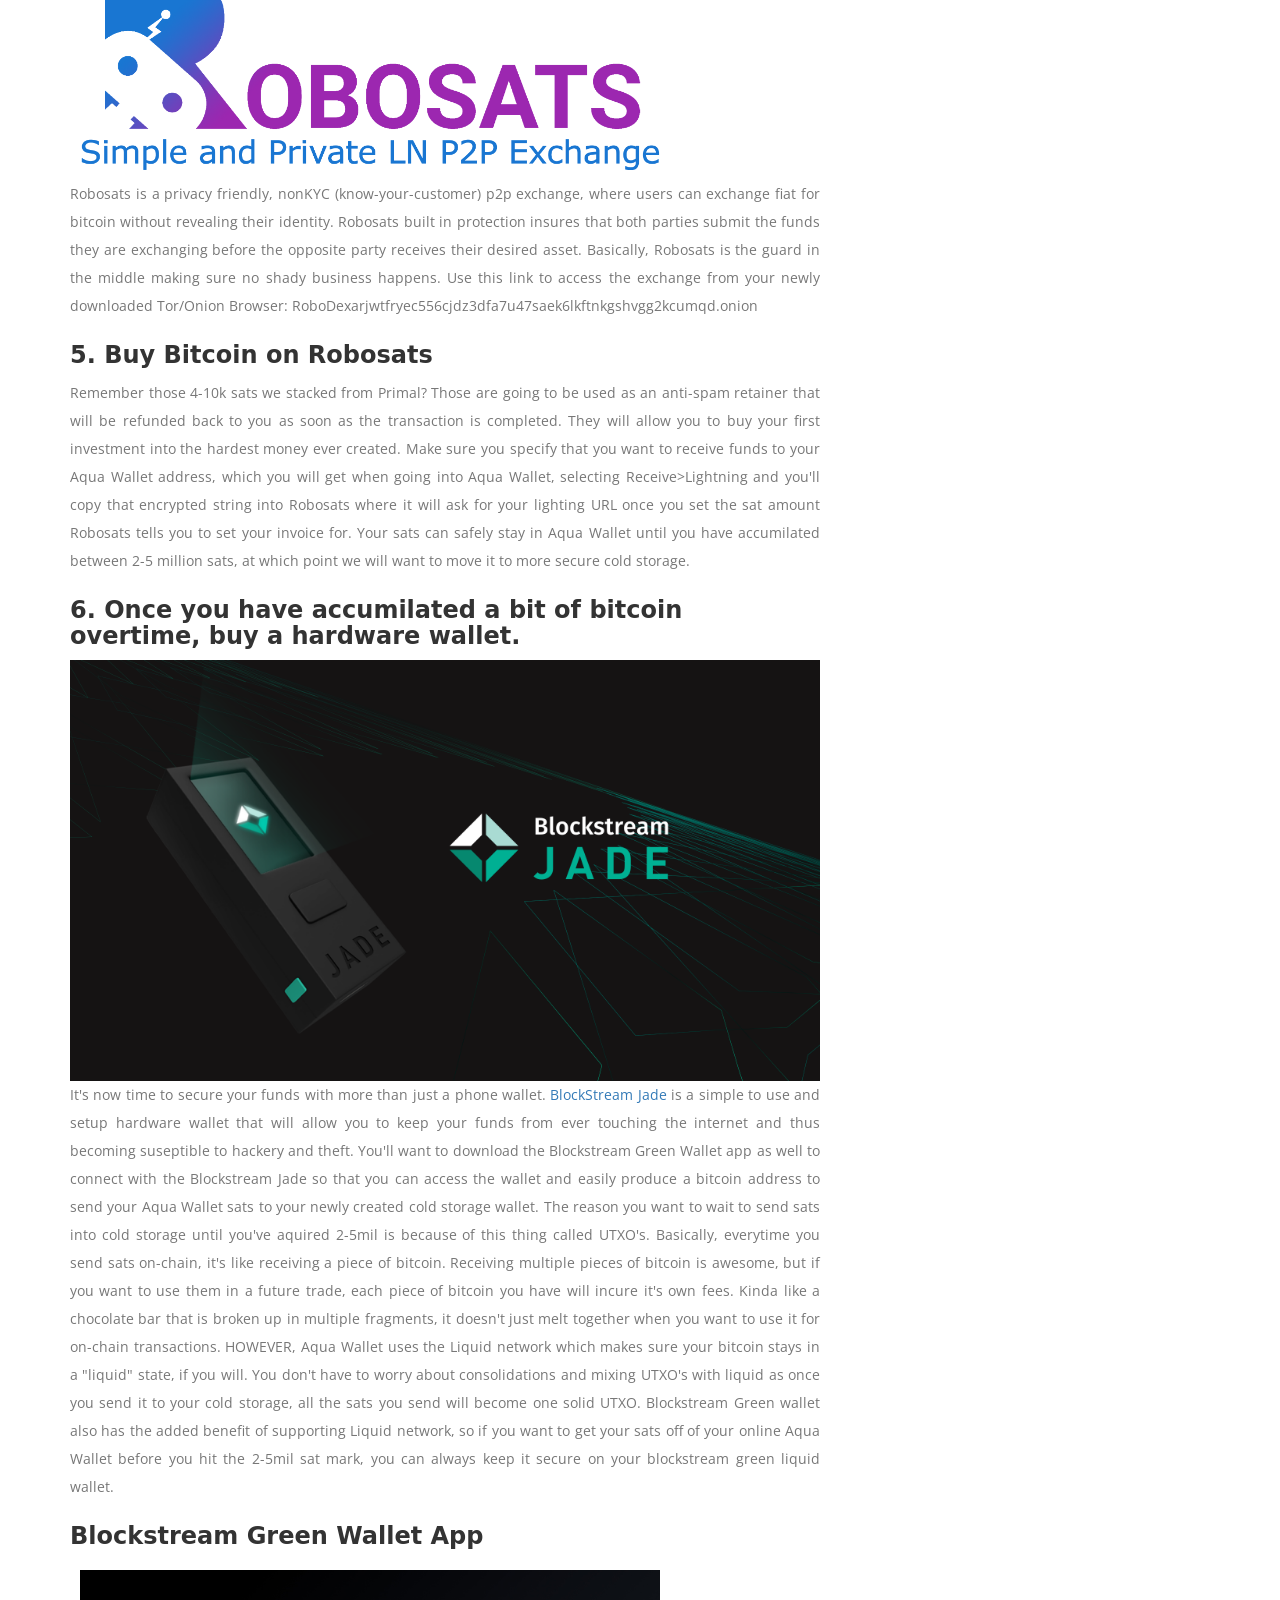
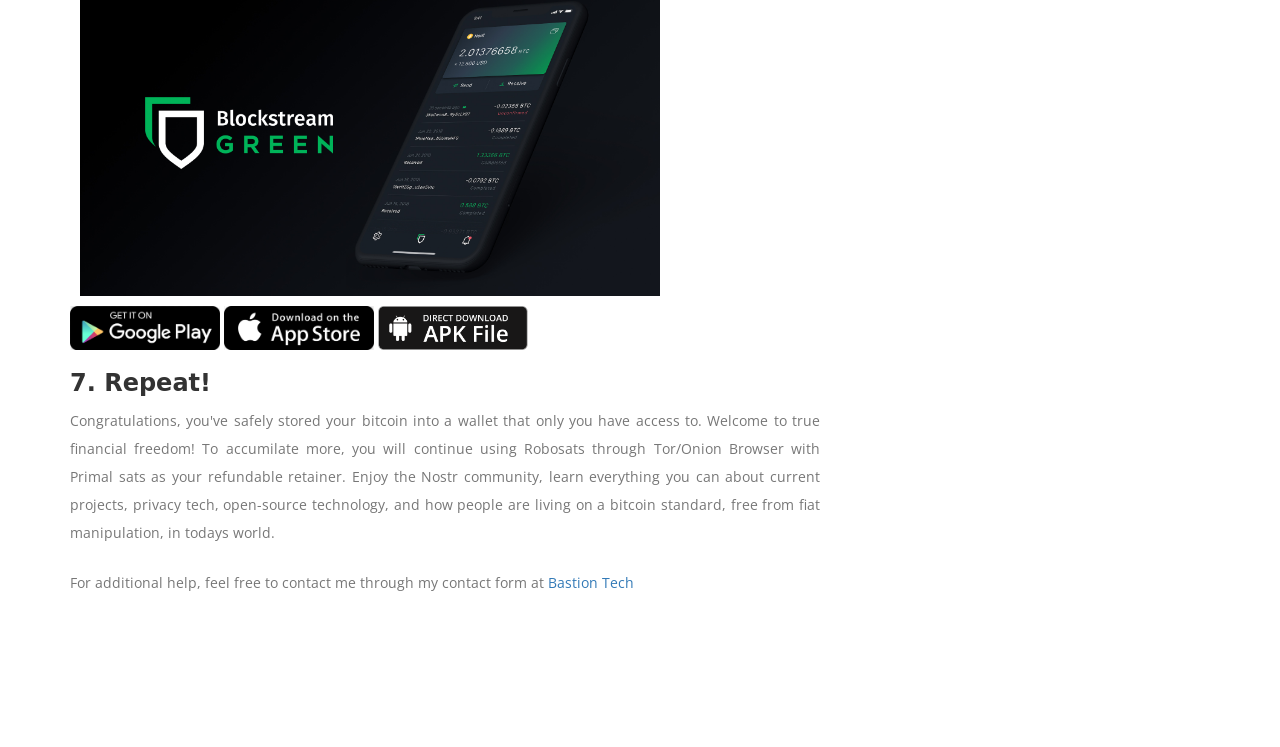
<file: Beginners-Guide-To-Buying-Bitcoin.html>
<!DOCTYPE html>
<html class='no-js' >
	
<head>
    <meta charset="utf-8">
    <meta http-equiv="X-UA-Compatible" content="IE=edge">
    <meta name="viewport" content="width=device-width, initial-scale=1">
    <title>Beginner's Guide to Buying Bitcoin - NoelJBass</title>
    <meta name="description" content="Discover a step-by-step guide for beginners on how to buy Bitcoin while ensuring your financial privacy. Learn about wallets, exchanges, and the importance of security in the world of cryptocurrency.">
    <meta name="keywords" content="Bitcoin, cryptocurrency, beginners guide, financial privacy, Aqua Wallet, Robosats, Nostr, Tor Browser, Blockstream Jade, decentralized finance, digital currency, secure transactions, peer-to-peer exchange, privacy-focused Bitcoin buying">
    <meta name="author" content="NoelJBass">
    <meta property="og:title" content="NoelJBass Blog - Beginner's Guide to Buying Bitcoin">
    <meta property="og:description" content="A comprehensive guide for newcomers to Bitcoin, covering essential steps to buy Bitcoin securely and privately. Learn about wallets, exchanges, and community resources.">
    <meta property="og:image" content="https://noeljbass.me/img/btchand.jpeg">
    <meta property="og:url" content="https://noeljbass.me/Beginners-Guide-To-Buying-Bitcoin">
    <meta property="og:type" content="website">
    <meta property="og:site_name" content="NoelJBass - Programmer | Bitcoiner | Web Builder">
    <meta property="og:locale" content="en_US">

    <link rel="icon" type="image/x-icon" href="/img/profile2.ico">

    <link rel='stylesheet' type='text/css' href='bootstrap/css/bootstrap.min.css'>
    <link rel='stylesheet' type='text/css' href='css/ionicons.min.css'>
    <link rel='stylesheet' type='text/css' href='css/owl.carousel.css'>
    <link rel='stylesheet' type='text/css' href='css/owl.theme.css'>
    <link rel='stylesheet' type='text/css' href='css/owl.transitions.css'>
    <link rel='stylesheet' type='text/css' href='css/magnific-popup.css'>
    <link rel='stylesheet' type='text/css' href='css/style.css'>
    <link rel='stylesheet' type='text/css' href='css/color-default.css'>
</head>
	
	<body >
		
		
		<!--close button-->
		<a href='https://noeljbass.me/' class='close-btn' >
			<span></span>
			<span></span>
		</a>
		<!--/close button-->
		
		
		<div id='preloader' >
		
			<div class='loader' >
				<img src='img/load.gif'>
			</div>
			
		</div>
		
		
		<div id='wrapper' >
			
			<section id='post' class='blog-page blog-section' >
				
				<div class='posts-block section-block' >
					
					<div class='container' >
						
						<div class='row' >
							
							<div class='col-md-8' >
								
								<div class='post' >
									
									<div class='media' >
										<img src='img/btchand.jpeg' alt='Bitcoin' >
									</div>
									
									<div class='content' >
										
										<h4>
											<a href='#' >
												Beginners Guide to Buying Bitcoin
											</a>
										</h4>
										
										<ul class='post-icons' >
											
											<li>
												<i class='ion-ios-person' ></i>
												<span>Noel Bass</span>
											</li>
											
											<li>
												<i class='ion-ios-clock' ></i>
												<span>18 December 2024</span>
											</li>

										</ul>
										

											<p>While the amount of homework that is required to understand the intricacies of Bitcoin can be overwhelming to newcomers, it doesn't take a genius to see that institutional and nation state adoption of a bitcoin standard is a really big deal. The world is dumping the US Dollar for the gold of the digital age. In my <a href="10-Reasons-Bitcoin" target="_blank">other article</a>, I go over what makes Bitcoin the most valuable asset you can own, but today, I will specifically explain what steps I would take if I were to start from scratch in 2025 knowing what I know today.</p> 

											<p>My method isn't the EASIEST method, however, it insures your financial privacy at a medium-high threat level model. If you don't care about the fact that bad people could know how much bitcoin you own, and where you store it, you can always give all your personal data to a major exchange and hope they don't steal your funds from under your nose. I've heard and seen a lot of horror stories of people who bought Bitcoin from Coinbase.</p>

											<h2>So here is my step-by-step Privacy-Focused, Newcomer-friendly guide to buying bitcoin:</h2>
											
											<h3>1. Download Aqua Wallet</h3>
											<img src="img/aqua.png" width="80%" style="padding: 10px;">
											<a href="https://play.google.com/store/apps/details?id=io.aquawallet.android&hl=en_US&pli=1" target="_blank"><img src="img/Playstore.png" width="150px" alt="Download on Google Play" /> <a href="https://apps.apple.com/us/app/aqua-wallet/id6468594241" target="_blank"><img src="img/appstore.png" width="150px" alt="Download on App Store" /> <a href="https://github.com/AquaWallet/aqua-wallet/releases" target="_blank"><img src="img/apk.png" width="150px" alt="Download Direct APK" /></a>
											<br>
											<p>Aqua Wallet is an open-source bitcoin and layer 2 wallet option. When they first went open source, I did a bit of QA for them and they implemented all the fixes quickly. It's my prefered beginner/mediator wallet as users get the added privacy of the Liquid and Lightning network. Unlike other Lightning wallets, your bitcoin that is sent to Aqua wallet doesn't require any channel openings or liquidity, your money is directly pegged into the liquid network and you can stack as much as you want before moving it to cold storage. </p>

											<h3>2. Download the Primal app and create a Nostr Profile</h3>
											<img src="img/primal.png" width="80%" style="padding: 10px;">
											<a href="https://play.google.com/store/apps/details?id=net.primal.android" target="_blank"><img src="img/Playstore.png" width="150px" alt="Download on Google Play" /> <a href="https://apps.apple.com/us/app/primal/id1673134518" target="_blank"><img src="img/appstore.png" width="150px" alt="Download on App Store" /> <a href="https://github.com/PrimalHQ/primal-android-app/releases" target="_blank"><img src="img/apk.png" width="150px" alt="Download Direct APK" /></a>
											<br>
											<p>This serves 2 purposes. First of all, exposure to the active development bitcoin community will help you learn a lot about this magical coin in a relatively short amount of time. Nostr is a decentralized social media protocol that allows you to freely "zap" sats (fractions of a bitcoin) and receive sats with no mediator in the middle. If someone likes your post, they can send you bitcoin, it's really that simple. The Primal app has a built in bitcoin wallet that you can setup on install and start receiving zaps immediately. The goal here is to start stacking zaps until you have between 4k-10k sats. Use the hashtag #introductions and let the community know that you're new and using this guide to get started with Bitcoin and I'm sure people will be more than happy to help you get started. You can also find me at <a href="https://primal.net/bass" target="_blank">https://primal.net/bass</a> or npub1ll99fcrclkvgff696u8tq9vupw9fulfc8fysdf6gfwp7hassrh2sktxszt.</p>

											<h3>3. Download Tor Browser (Android) or Orbot and Onion Browser (IOS)</h3>
											<img src="img/tor.png" width="80%" style="padding: 10px;">
											<a href="https://play.google.com/store/apps/details?id=org.torproject.torbrowser&hl=en_US" target="_blank"><img src="img/Playstore.png" width="150px" alt="Download on Google Play" /> <a href="https://apps.apple.com/us/app/onion-browser/id519296448" target="_blank"><img src="img/appstore.png" width="150px" alt="Download on App Store" /> <a href="https://github.com/TheTorProject/gettorbrowser/releases" target="_blank"><img src="img/apk.png" width="150px" alt="Download Direct APK" /></a>
											<br>
											<p>Tor browser allows to to surf the clearnet web with added privacy through proxys. Basically, if someone is trying to track you, Tor makes it a lot more difficult. It's similar to using a VPN but allows the additional benefit of accessing the privacy focused aspects of the deepweb. You might be asking why in the world am I wanting to give you access to the darkweb where people can buy hitman for hire. The vast majority of Tor users simply don't want tyrannical and corrupt government agencies tracking their every step in life. We have the right to privacy and what we chose to share with the world. Browsers today are willing to comply with any Godless entity to strip your rights away without you knowing it. My point is, everyone uses the potty, but you should have the  right to close and lock the door. Regardless, Tor/Onion Browser is going to be the only way we access the site in my next point.</p>
											
											<h3>4. Navigate to Robosats</h3>
											<img src="img/robosats.png" width="80%" style="padding: 10px;">
											<p>Robosats is a privacy friendly, nonKYC (know-your-customer) p2p exchange, where users can exchange fiat for bitcoin without revealing their identity. Robosats built in protection insures that both parties submit the funds they are exchanging before the opposite party receives their desired asset. Basically, Robosats is the guard in the middle making sure no shady business happens. Use this link to access the exchange from your newly downloaded Tor/Onion Browser: RoboDexarjwtfryec556cjdz3dfa7u47saek6lkftnkgshvgg2kcumqd.onion</p> 
											
											<h3>5. Buy Bitcoin on Robosats</h3>
											<p>Remember those 4-10k sats we stacked from Primal? Those are going to be used as an anti-spam retainer that will be refunded back to you as soon as the transaction is completed. They will allow you to buy your first investment into the hardest money ever created. Make sure you specify that you want to receive funds to your Aqua Wallet address, which you will get when going into Aqua Wallet, selecting Receive>Lightning and you'll copy that encrypted string into Robosats where it will ask for your lighting URL once you set the sat amount Robosats tells you to set your invoice for. Your sats can safely stay in Aqua Wallet until you have accumilated between 2-5 million sats, at which point we will want to move it to more secure cold storage.</p> 
											
											<h3>6. Once you have accumilated a bit of bitcoin overtime, buy a hardware wallet.</h3>
											<a href="https://store.blockstream.com/products/blockstream-jade-hardware-wallet/?code=PaaAlZcRkokA" width="250px" target="_blank"><img src="img/blockstream.png"></a> 
											<br>
											<p>It's now time to secure your funds with more than just a phone wallet. <a href="https://store.blockstream.com/products/blockstream-jade-hardware-wallet/?code=PaaAlZcRkokA" target="_blank">BlockStream Jade</a> is a simple to use and setup hardware wallet that will allow you to keep your funds from ever touching the internet and thus becoming suseptible to hackery and theft. You'll want to download the Blockstream Green Wallet app as well to connect with the Blockstream Jade so that you can access the wallet and easily produce a bitcoin address to send your Aqua Wallet sats to your newly created cold storage wallet. The reason you want to wait to send sats into cold storage until you've aquired 2-5mil is because of this thing called UTXO's. Basically, everytime you send sats on-chain, it's like receiving a piece of bitcoin. Receiving multiple pieces of bitcoin is awesome, but if you want to use them in a future trade, each piece of bitcoin you have will incure it's own fees. Kinda like a chocolate bar that is broken up in multiple fragments, it doesn't just melt together when you want to use it for on-chain transactions. HOWEVER, Aqua Wallet uses the Liquid network which makes sure your bitcoin stays in a "liquid" state, if you will. You don't have to worry about consolidations and mixing UTXO's with liquid as once you send it to your cold storage, all the sats you send will become one solid UTXO. Blockstream Green wallet also has the added benefit of supporting Liquid network, so if you want to get your sats off of your online Aqua Wallet before you hit the 2-5mil sat mark, you can always keep it secure on your blockstream green liquid wallet. </p>
											<h3>Blockstream Green Wallet App</h3>
											<img src="img/green.jpg" width="80%" style="padding: 10px;">
											<a href="https://play.google.com/store/apps/details?id=com.greenaddress.greenbits_android_wallet&hl=en_US" target="_blank"><img src="img/Playstore.png" width="150px" alt="Download on Google Play" /> <a href="https://apps.apple.com/us/app/green-bitcoin-wallet/id1402243590" target="_blank"><img src="img/appstore.png" width="150px" alt="Download on App Store" /> <a href="https://github.com/Blockstream/green_android/releases" target="_blank"><img src="img/apk.png" width="150px" alt="Download Direct APK" /></a>
											<br>
											<h3>7. Repeat!</h3>
											<p>Congratulations, you've safely stored your bitcoin into a wallet that only you have access to. Welcome to true financial freedom! To accumilate more, you will continue using Robosats through Tor/Onion Browser with Primal sats as your refundable retainer. Enjoy the Nostr community, learn everything you can about current projects, privacy tech, open-source technology, and how people are living on a bitcoin standard, free from fiat manipulation, in todays world.</p> 

											<p>For additional help, feel free to contact me through my contact form at <a href="https://bastiontech.org" target="_blank">Bastion Tech</a> </p>
									</div>
									
								</div>
	
							</div>
							<br><br><br><br><br>
							<div class='col-md-4' >
								
								<div class='sidebar' >
									
									<div class='sidebar-widget' >
										<div class='categories-widget' >
											<h2>Privacy/Safety Resources</h2>
											<div class='widget-header' >
												<h4>Family Safety</h4>
											</div>
											
											<ul class='sidebar-list' >
												
												<li>
													<a href='https://chromewebstore.google.com/detail/bastion-web-blocker/dobgcefbomojojllhkmjpanicpfmmcdo' target="_blank">Bastion Web Blocker Chrome Extension</a>
												</li>

												<li>
													<a href='https://families.google/familylink' target="_blank">Google Family Link for Android Devices</a>
												</li>

												<li>
													<a href='https://www.covenanteyes.com' target="_blank">Covenant Eyes - Porn Blocker Software</a>
												</li>
												
												<li>
													<a href='https://www.opendns.com/' target="_blank">OpenDNS - Multi Device DNS Protection Options</a>
												</li>
												

											

											<div class='widget-header' >
												<h4>Privacy Resources</h4>
											</div>
											<!-- <ul class='sidebar-list' ></ul> -->
												
												<li>
													<a href='https://protonmail.com' target="_blank">ProtonMail - Private Email</a>
												</li>
												
												<li>
													<a href='https://bitwarden.com' target="_blank">Bitwarden - Secure Password Manager</a>
												</li>
												
												<li>
													<a href='https://www.mozilla.org/en-US/firefox/new' >Firefox Browser - Open Source</a>
												</li>
												
												<li>
													<a href='https://www.torproject.org/download' >Tor Browser - Anonymous Web Browsing</a>
												</li>

												<li>
													<a href='https://getaegis.app' >Aegis - Open-Source 2FA Protection</a>
												</li>
												
												
												
											</ul>
										
										</div>
									</div>
									
									<div class='sidebar-widget' >
										
										<div class='widget-header' >
											<h2>Bitcoin Resources</h2>
										</div>
											<ul class='sidebar-list' >
												
												<li>
													<a href='https://bitcoin-intro.com' target="_blank">Introduction to Bitcoin</a>
												</li>
												
												<li>
													<a href='https://bitcoinqna.github.io/noKYConly' target="_blank">Guide to Buying nonKYC Bitcoin</a>
												</li>
												
												<li>
													<a href='https://bitcoiner.guide/privacy' target="_blank">Bitcoin Privacy Guide</a>
												</li>
												
												<li>
													<a href='https://bitcoin-only.com/privacy' target="_blank">Bitcoin Privacy Resources</a>
												</li>

												<li>
													<a href='https://bitcoiner.guide/lightning' target="_blank">Lightning Guide</a>
												</li>

												<li>
													<a href='https://thebitcoinmanual.com/articles/ln-users-custodial-wallets' target="_blank">Custodial vs. Non-Custodial</a>
												</li>

												<div class='widget-header' >
													<h4>Recommended Desktop Wallets</h4>
												</div>

												<li>
													<a href='https://blockstream.com/green/' target="_blank">Blockstream Green Wallet</a>
												</li>

												<li>
													<a href='https://electrum.org' target="_blank">Electrum Bitcoin Wallet</a>
												</li>

												<div class='widget-header' >
													<h4>Recommended Mobile Wallets</h4>
												</div>

												<li>
													<a href='https://aquawallet.io' target="_blank">AQUA Wallet</a>
												</li>

												<div class='widget-header' >
													<h4>Liquid Network</h4>
												</div>

												<li>
													<a href='https://blog.liquid.net/the-truth-about-liquid' target="_blank">The Truth About Liquid</a>
												</li>

												<div class='widget-header' >
													<h4>Recommended Liquid Wallets</h4>
												</div>

												<li>
													<a href='https://blockstream.com/green' target="_blank">Blockstream Green Wallet</a>
												</li>

												<li>
													<a href='https://aquawallet.io' target="_blank">AQUA Wallet</a>
												</li>
												
												<div class='widget-header' >
													<h4>Recommended Hardware Wallets</h4>
												</div>
												
												<li>
													<a href='https://blockstream.com/jade' target="_blank">Blockstream Jade</a>
												</li>
												
											</ul>
										
									</div>
									
								</div>
								
							</div>
							
						
						</div>
						
					</div>
					
				</div>

			</section>
			
		</div>
		
		<script src='js/jquery.min.js' ></script>
		<script src='js/jquery.stellar.min.js' ></script>
		<script src='js/modernizr.js' ></script>
		<script src='js/owl.carousel.min.js' ></script>
		<script src='js/jquery.shuffle.min.js' ></script>
		<script src='js/jquery.magnific-popup.min.js' ></script>
		<script src='js/validator.min.js' ></script>
		<script src='js/smoothscroll.js' ></script>
		<script src='js/script.js' ></script>
		
	</body>
	
</html>
</file>
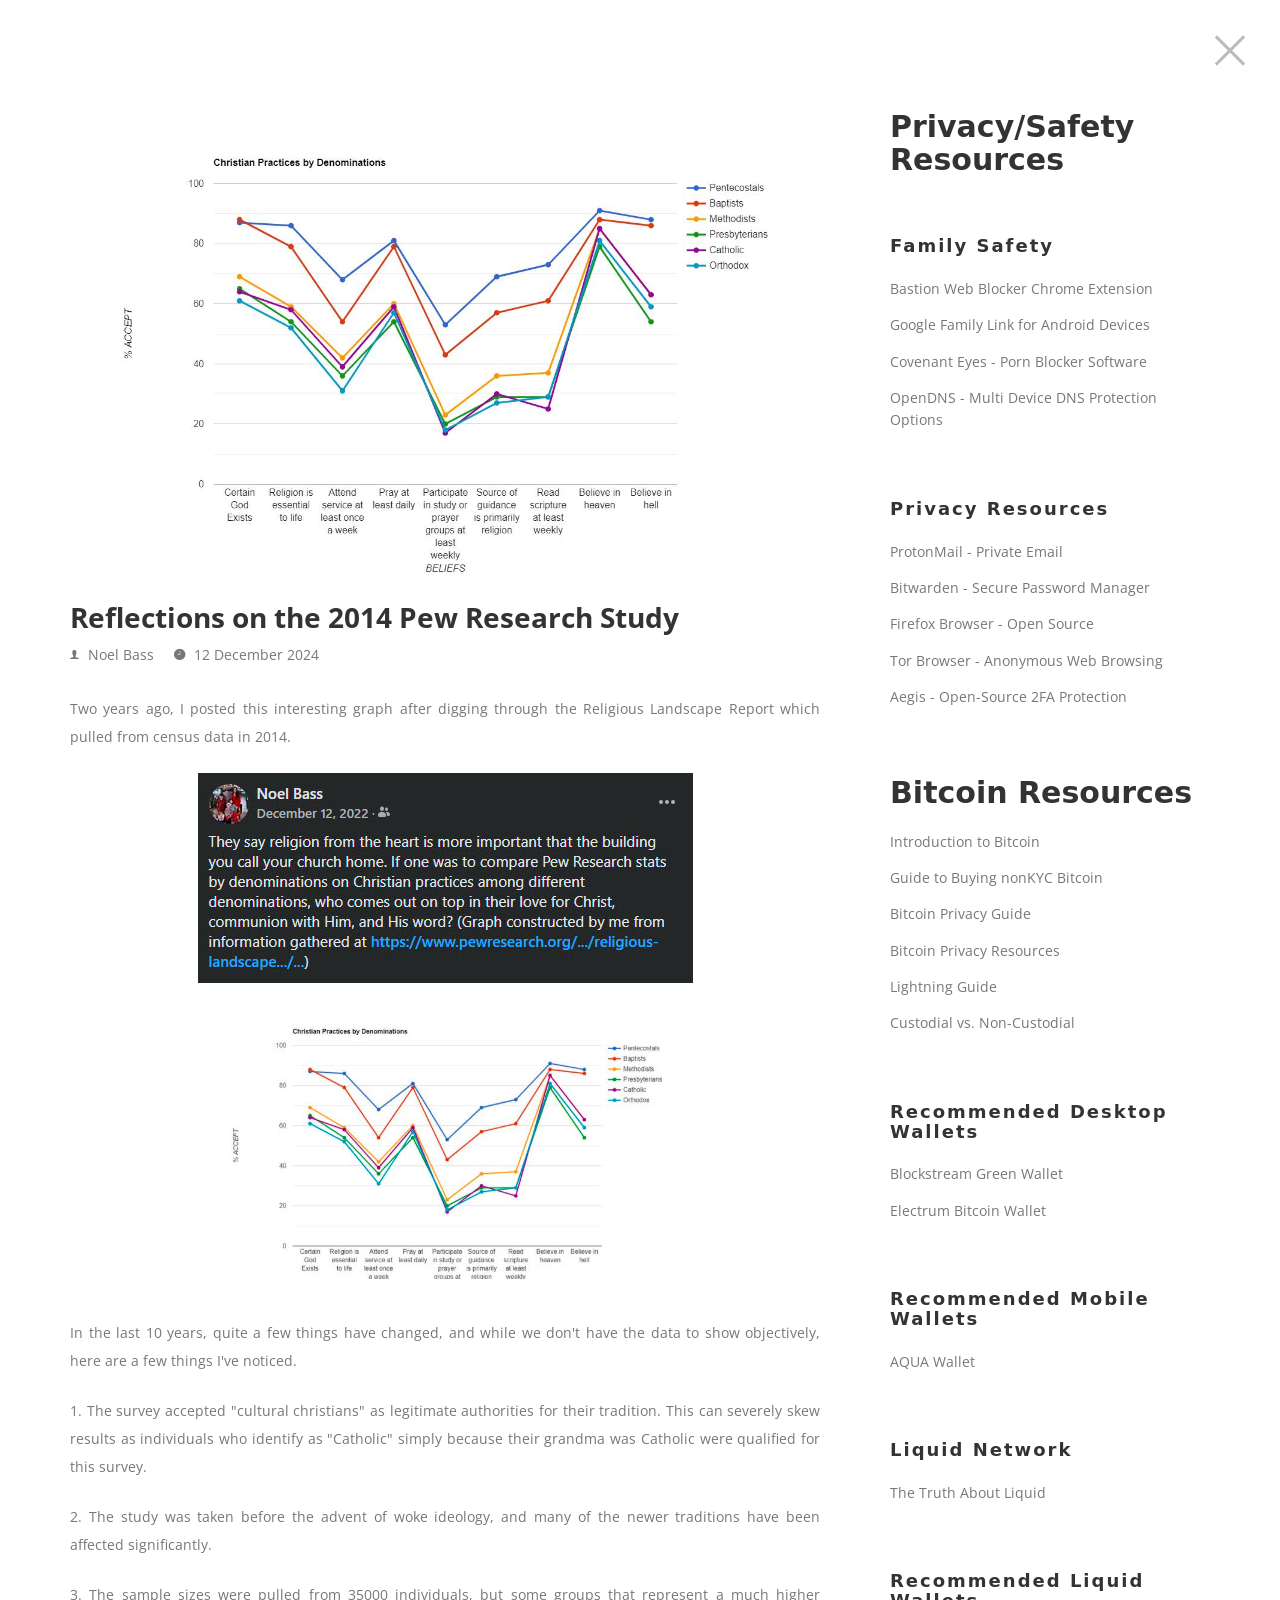
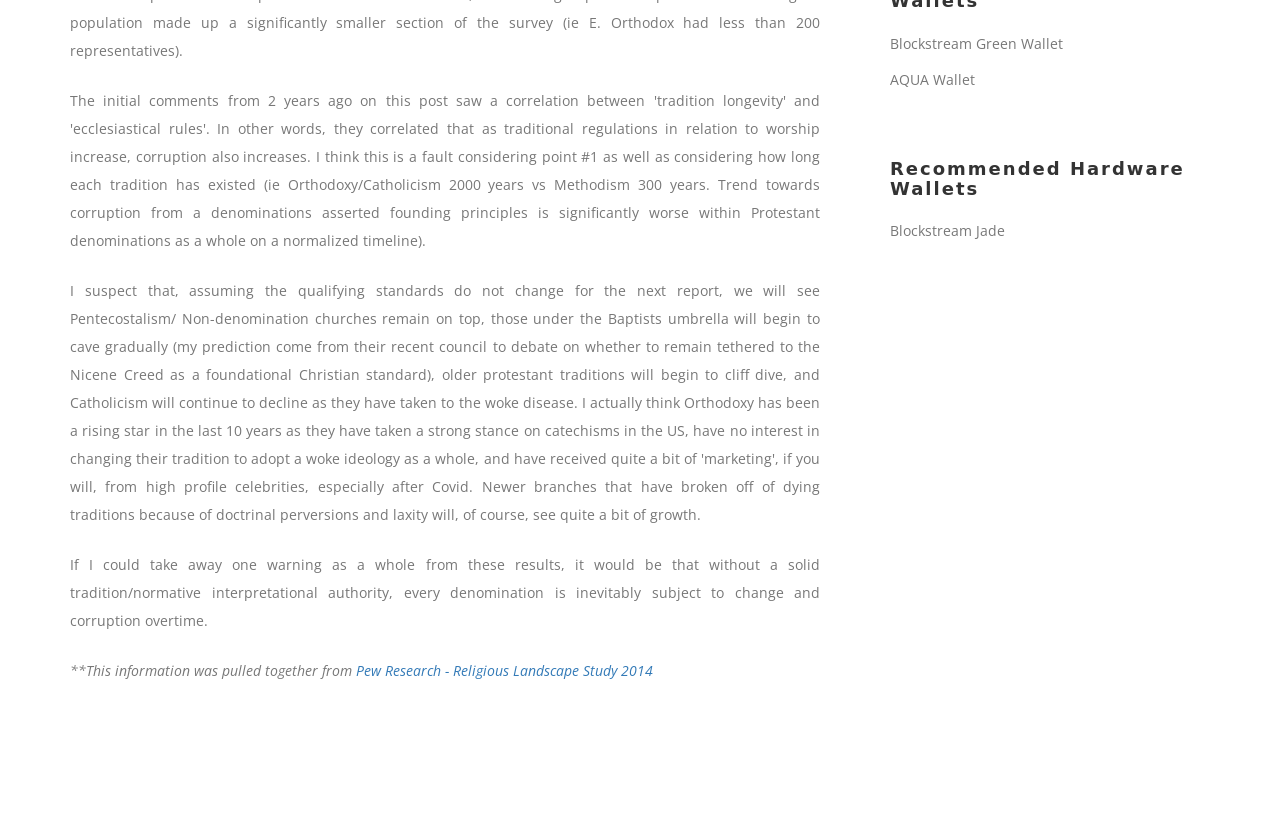
<file: Pew-Research-Survey.html>
<!DOCTYPE html>
<html class='no-js' >
	
	<head>
		
		
		<meta charset="utf-8">
		<meta http-equiv="X-UA-Compatible" content="IE=edge">
		<meta name="viewport" content="width=device-width, initial-scale=1">
		<title>Reflections on the 2014 Pew Research Study - NoelJBass</title>
		<meta name="description" content="An analysis of the changes in religious affiliation and trends over the past decade, reflecting on the Pew Research Study and its implications for various Christian denominations.">
		<meta name="keywords" content="Pew Research, Religious Landscape Study, Christian denominations, cultural Christians, woke ideology, Protestantism, Orthodoxy, Catholicism, religious trends, faith analysis, NoelJBass">
		<meta name="author" content="NoelJBass">
		<meta property="og:title" content="Reflections on the 2014 Pew Research Study - NoelJBass">
		<meta property="og:description" content="An analysis of the changes in religious affiliation and trends over the past decade, reflecting on the Pew Research Study and its implications for various Christian denominations.">
		<meta property="og:image" content="https://noeljbass.me/img/survey2.jpg">
		<meta property="og:url" content="https://noeljbass.me/Pew-Research-Survey">
		<meta property="og:type" content="website">
		<meta property="og:site_name" content="NoelJBass - Programmer | Bitcoiner | Web Builder">
		<meta property="og:locale" content="en_US">

		<link rel="icon" type="image/x-icon" href="/img/profile2.ico">

		
		<link rel='stylesheet' type='text/css' href='bootstrap/css/bootstrap.min.css' >
		<link rel='stylesheet' type='text/css' href='css/ionicons.min.css' >
		<link rel='stylesheet' type='text/css' href='css/owl.carousel.css' >
		<link rel='stylesheet' type='text/css' href='css/owl.theme.css' >
		<link rel='stylesheet' type='text/css' href='css/owl.transitions.css' >
		<link rel='stylesheet' type='text/css' href='css/magnific-popup.css' >
		<link rel='stylesheet' type='text/css' href='css/style.css' >
		<link rel='stylesheet' type='text/css' href='css/color-default.css' >
		
		
	</head>
	
	<body >
		
		
		<!--close button-->
		<a href='https://noeljbass.me/' class='close-btn' >
			<span></span>
			<span></span>
		</a>
		<!--/close button-->
		
		
		<div id='preloader' >
		
			<div class='loader' >
				<img src='img/load.gif'>
			</div>
			
		</div>
		
		
		<div id='wrapper' >
			
			<section id='post' class='blog-page blog-section' >
				
				<div class='posts-block section-block' >
					
					<div class='container' >
						
						<div class='row' >
							
							<div class='col-md-8' >
								
								<div class='post' >
									
									<div class='media' >
										<img src='img/survey2.jpg' alt='Religious Landscape Graph' >
									</div>
									
									<div class='content' >
										
										<h4>
											<a href='#' >
												Reflections on the 2014 Pew Research Study
											</a>
										</h4>
										
										<ul class='post-icons' >
											
											<li>
												<i class='ion-ios-person' ></i>
												<span>Noel Bass</span>
											</li>
											
											<li>
												<i class='ion-ios-clock' ></i>
												<span>12 December 2024</span>
											</li>

										</ul>
										
										<p>Two years ago, I posted this interesting graph after digging through the Religious Landscape Report which pulled from census data in 2014.</p>
										<center><img src="img/survey1.jpg"></center>
											<br><br>
										<p>In the last 10 years, quite a few things have changed, and while we don't have the data to show objectively, here are a few things I've noticed.</p>

											
										<p>1. The survey accepted "cultural christians" as legitimate authorities for their tradition. This can severely skew results as individuals who identify as "Catholic" simply because their grandma was Catholic were qualified for this survey.</p>
										<p>2. The study was taken before the advent of woke ideology, and many of the newer traditions have been affected significantly.</p>
										<p>3. The sample sizes were pulled from 35000 individuals, but some groups that represent a much higher population made up a significantly smaller section of the survey (ie E. Orthodox had less than 200 representatives).</p>
											

											<p>The initial comments from 2 years ago on this post saw a correlation between 'tradition longevity' and 'ecclesiastical rules'. In other words, they correlated that as traditional regulations in relation to worship increase, corruption also increases. I think this is a fault considering point #1 as well as considering how long each tradition has existed (ie Orthodoxy/Catholicism 2000 years vs Methodism 300 years. Trend towards corruption from a denominations asserted founding principles is significantly worse within Protestant denominations as a whole on a normalized timeline).</p>

											<p>I suspect that, assuming the qualifying standards do not change for the next report, we will see Pentecostalism/ Non-denomination churches remain on top, those under the Baptists umbrella will begin to cave gradually (my prediction come from their recent council to debate on whether to remain tethered to the Nicene Creed as a foundational Christian standard), older protestant traditions will begin to cliff dive, and Catholicism will continue to decline as they have taken to the woke disease. I actually think Orthodoxy has been a rising star in the last 10 years as they have taken a strong stance on catechisms in the US, have no interest in changing their tradition to adopt a woke ideology as a whole, and have received quite a bit of 'marketing', if you will, from high profile celebrities, especially after Covid. Newer branches that have broken off of dying traditions because of doctrinal perversions and laxity will, of course, see quite a bit of growth.</p>

											<p>If I could take away one warning as a whole from these results, it would be that without a solid tradition/normative interpretational authority, every denomination is inevitably subject to change and corruption overtime.</p>

											<p><i>**This information was pulled together from <a href="https://www.pewresearch.org/religious-landscape-study/database/?fbclid=IwY2xjawHH8ixleHRuA2FlbQIxMAABHWq7MzH4cDHgGWWpNx4cGx3jyvE3ear434L2TmGqqLL4ll-7jZFb_DwAnw_aem_99om_QpGRp6dRTnpSjx3NA#religions">Pew Research - Religious Landscape Study 2014</a> </i></p>
									</div>
									
								</div>
	
							</div>
							
							<div class='col-md-4' >
								
								<div class='sidebar' >
									
									<div class='sidebar-widget' >
										<div class='categories-widget' >
											<h2>Privacy/Safety Resources</h2>
											<div class='widget-header' >
												<h4>Family Safety</h4>
											</div>
											
											<ul class='sidebar-list' >
												
												<li>
													<a href='https://chromewebstore.google.com/detail/bastion-web-blocker/dobgcefbomojojllhkmjpanicpfmmcdo' target="_blank">Bastion Web Blocker Chrome Extension</a>
												</li>

												<li>
													<a href='https://families.google/familylink' target="_blank">Google Family Link for Android Devices</a>
												</li>

												<li>
													<a href='https://www.covenanteyes.com' target="_blank">Covenant Eyes - Porn Blocker Software</a>
												</li>
												
												<li>
													<a href='https://www.opendns.com/' target="_blank">OpenDNS - Multi Device DNS Protection Options</a>
												</li>
												

											

											<div class='widget-header' >
												<h4>Privacy Resources</h4>
											</div>
											<!-- <ul class='sidebar-list' ></ul> -->
												
												<li>
													<a href='https://protonmail.com' target="_blank">ProtonMail - Private Email</a>
												</li>
												
												<li>
													<a href='https://bitwarden.com' target="_blank">Bitwarden - Secure Password Manager</a>
												</li>
												
												<li>
													<a href='https://www.mozilla.org/en-US/firefox/new' >Firefox Browser - Open Source</a>
												</li>
												
												<li>
													<a href='https://www.torproject.org/download' >Tor Browser - Anonymous Web Browsing</a>
												</li>

												<li>
													<a href='https://getaegis.app' >Aegis - Open-Source 2FA Protection</a>
												</li>
												
												
												
											</ul>
										
										</div>
									</div>
									
									<div class='sidebar-widget' >
										
										<div class='widget-header' >
											<h2>Bitcoin Resources</h2>
										</div>
											<ul class='sidebar-list' >
												
												<li>
													<a href='https://bitcoin-intro.com' target="_blank">Introduction to Bitcoin</a>
												</li>
												
												<li>
													<a href='https://bitcoinqna.github.io/noKYConly' target="_blank">Guide to Buying nonKYC Bitcoin</a>
												</li>
												
												<li>
													<a href='https://bitcoiner.guide/privacy' target="_blank">Bitcoin Privacy Guide</a>
												</li>
												
												<li>
													<a href='https://bitcoin-only.com/privacy' target="_blank">Bitcoin Privacy Resources</a>
												</li>

												<li>
													<a href='https://bitcoiner.guide/lightning' target="_blank">Lightning Guide</a>
												</li>

												<li>
													<a href='https://thebitcoinmanual.com/articles/ln-users-custodial-wallets' target="_blank">Custodial vs. Non-Custodial</a>
												</li>

												<div class='widget-header' >
													<h4>Recommended Desktop Wallets</h4>
												</div>

												<li>
													<a href='https://blockstream.com/green/' target="_blank">Blockstream Green Wallet</a>
												</li>

												<li>
													<a href='https://electrum.org' target="_blank">Electrum Bitcoin Wallet</a>
												</li>

												<div class='widget-header' >
													<h4>Recommended Mobile Wallets</h4>
												</div>

												<li>
													<a href='https://aquawallet.io' target="_blank">AQUA Wallet</a>
												</li>

												<div class='widget-header' >
													<h4>Liquid Network</h4>
												</div>

												<li>
													<a href='https://blog.liquid.net/the-truth-about-liquid' target="_blank">The Truth About Liquid</a>
												</li>

												<div class='widget-header' >
													<h4>Recommended Liquid Wallets</h4>
												</div>

												<li>
													<a href='https://blockstream.com/green' target="_blank">Blockstream Green Wallet</a>
												</li>

												<li>
													<a href='https://aquawallet.io' target="_blank">AQUA Wallet</a>
												</li>
												
												<div class='widget-header' >
													<h4>Recommended Hardware Wallets</h4>
												</div>
												
												<li>
													<a href='https://blockstream.com/jade' target="_blank">Blockstream Jade</a>
												</li>
												
											</ul>
										
									</div>
									
								</div>
								
							</div>
							
						
						</div>
						
					</div>
					
				</div>

			</section>
			
		</div>
		
		<script src='js/jquery.min.js' ></script>
		<script src='js/jquery.stellar.min.js' ></script>
		<script src='js/modernizr.js' ></script>
		<script src='js/owl.carousel.min.js' ></script>
		<script src='js/jquery.shuffle.min.js' ></script>
		<script src='js/jquery.magnific-popup.min.js' ></script>
		<script src='js/validator.min.js' ></script>
		<script src='js/smoothscroll.js' ></script>
		<script src='js/script.js' ></script>
		
	</body>
	
</html>
</file>
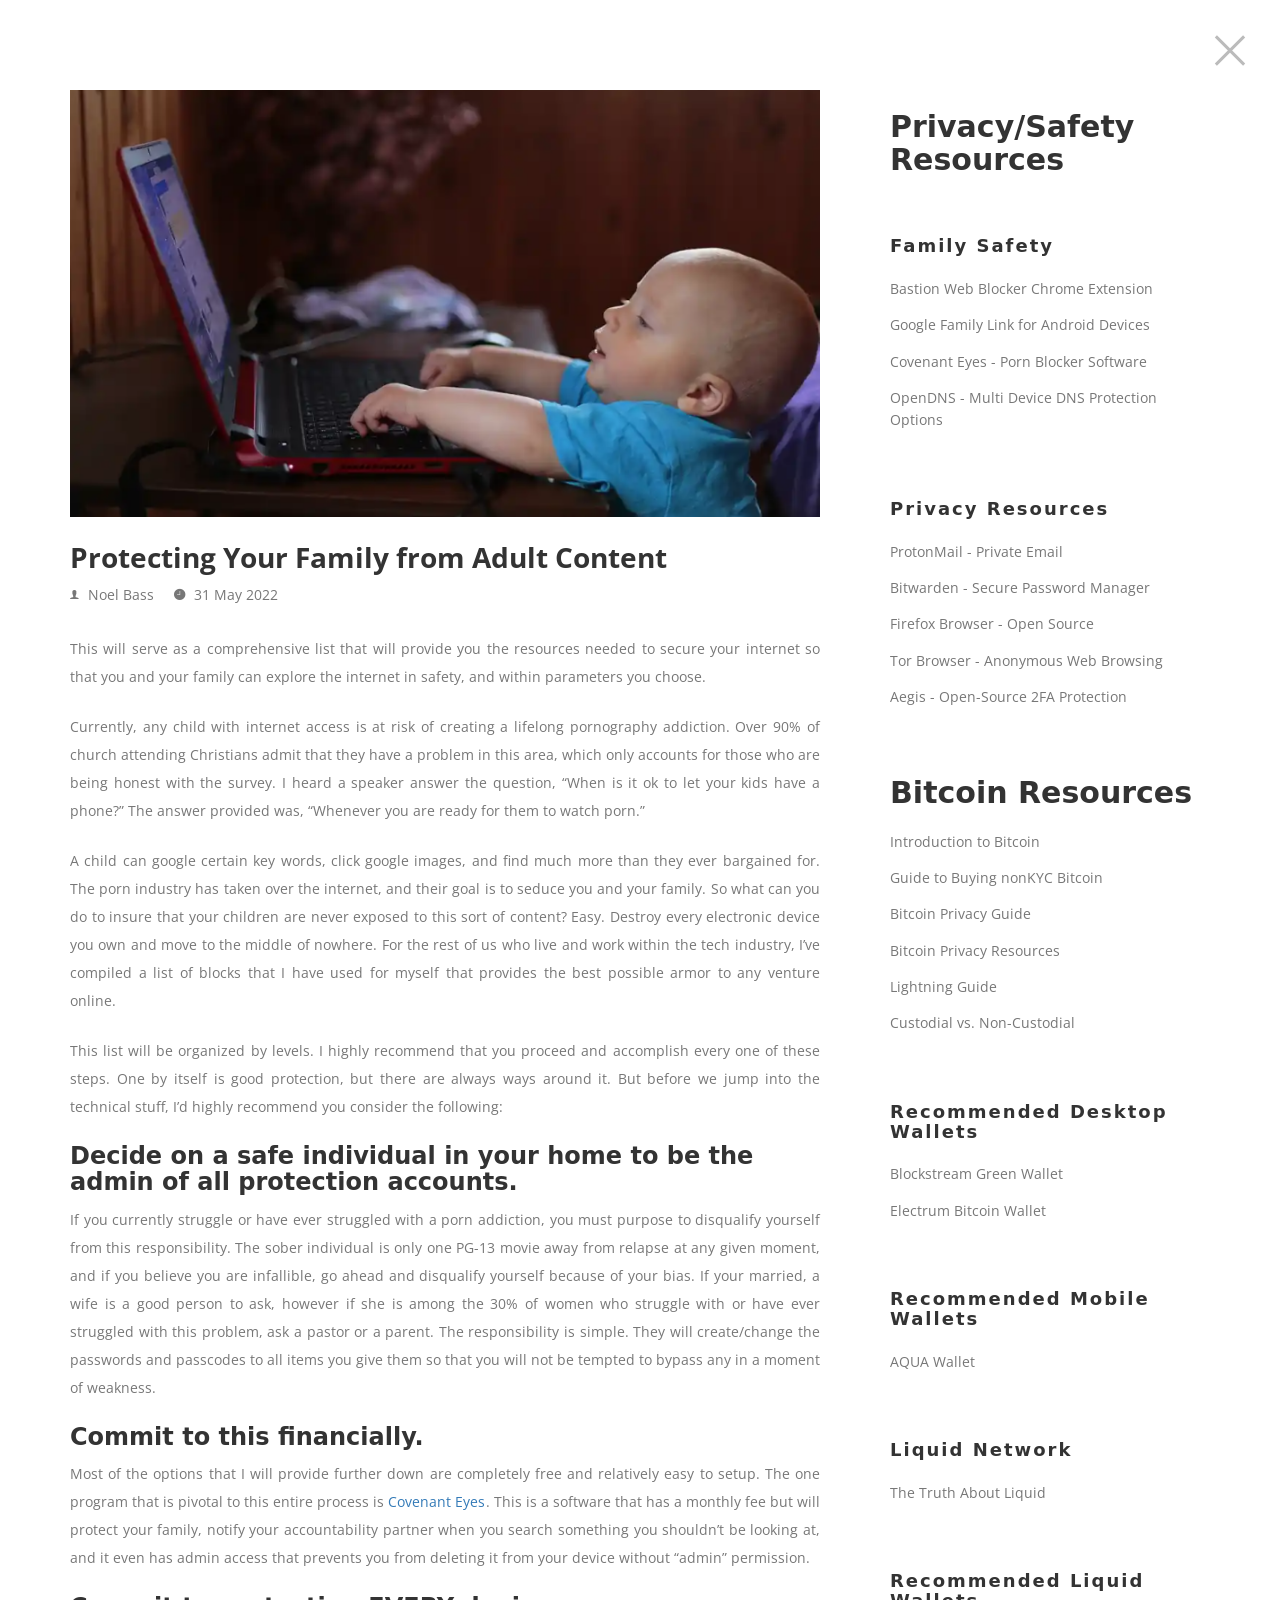
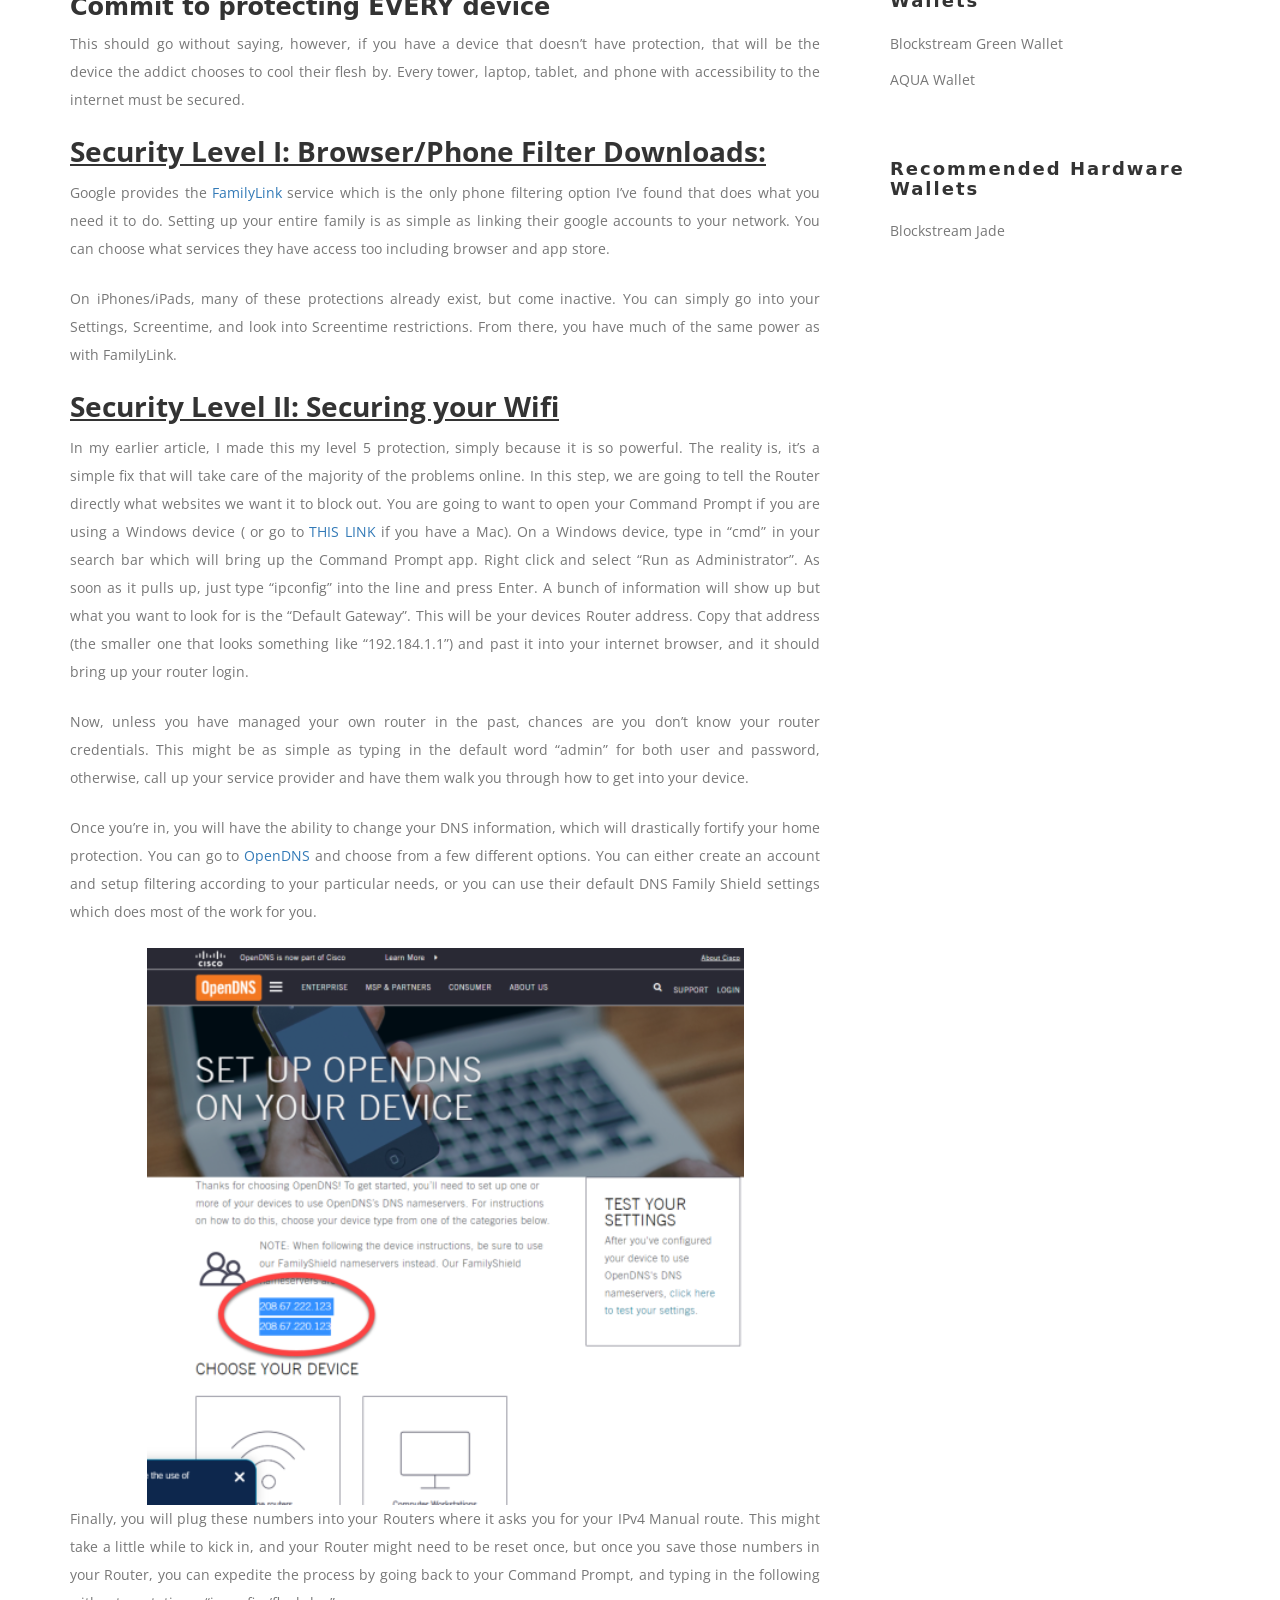
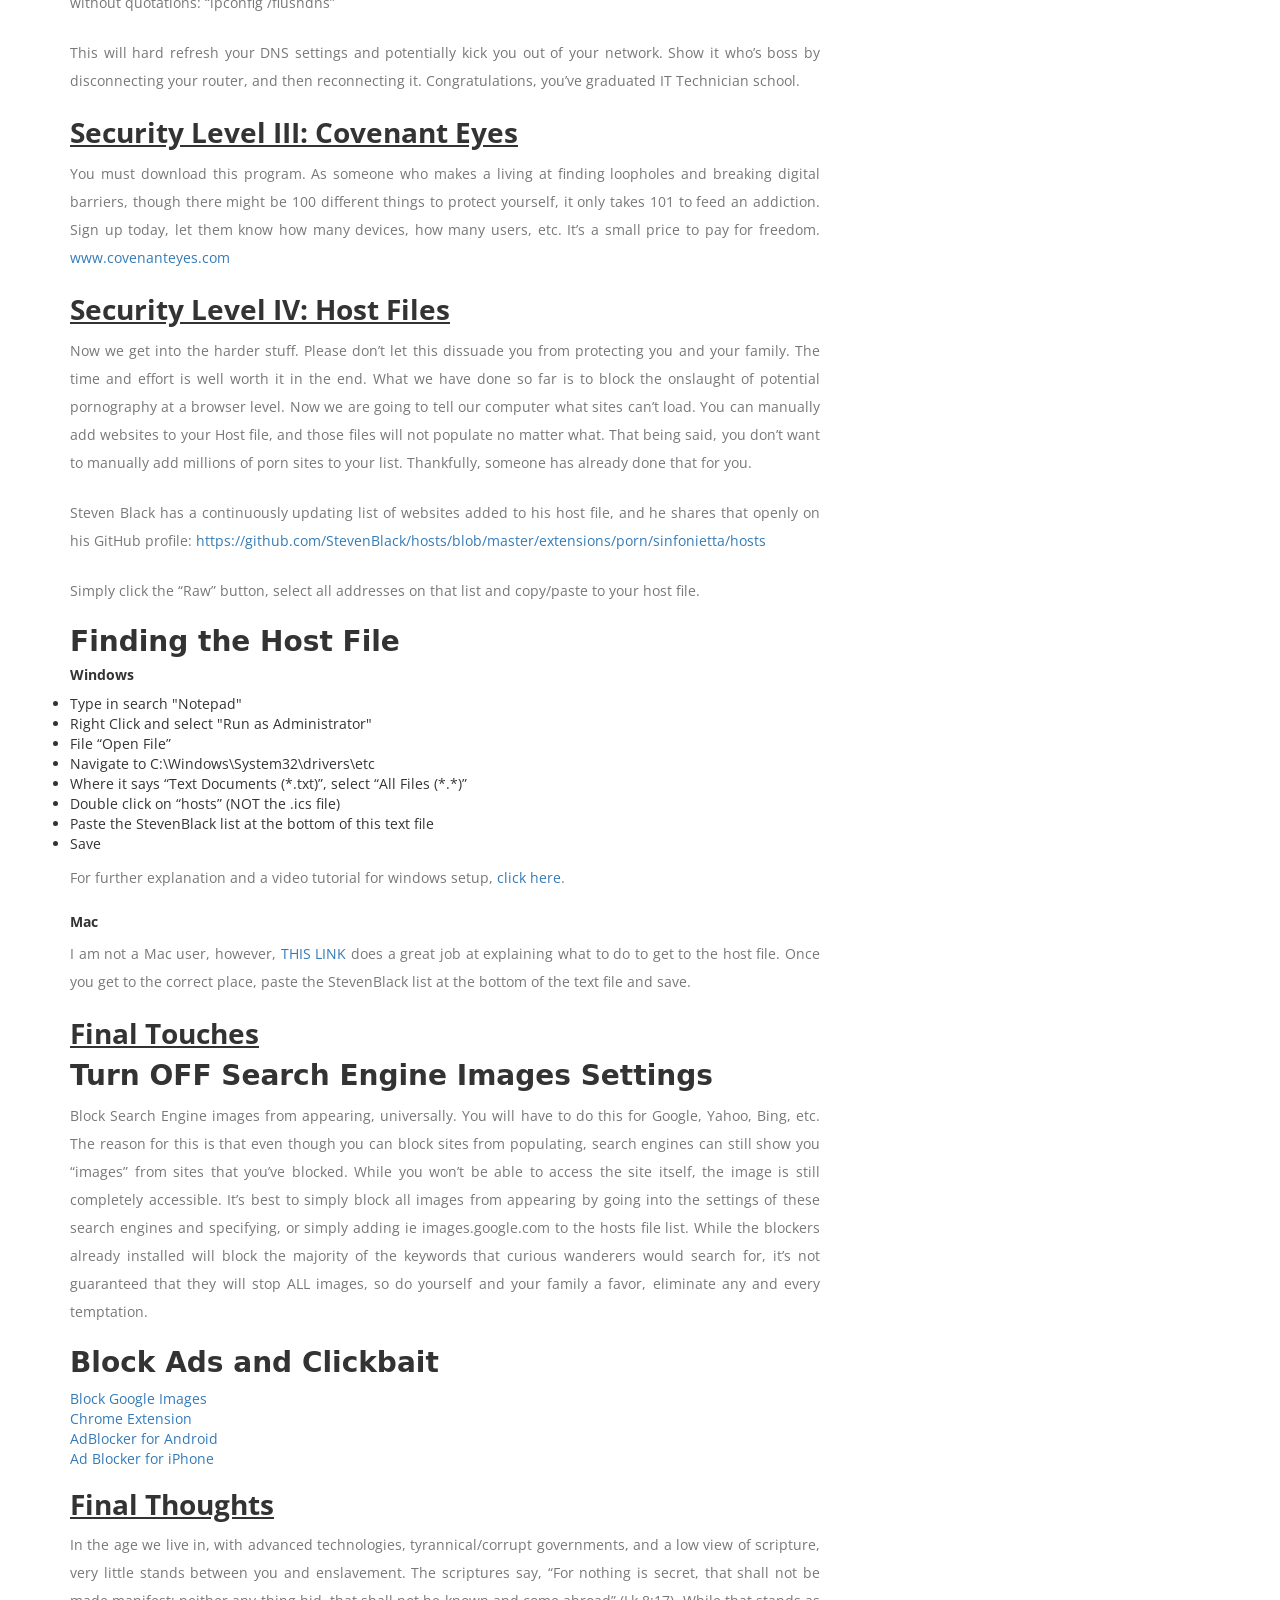
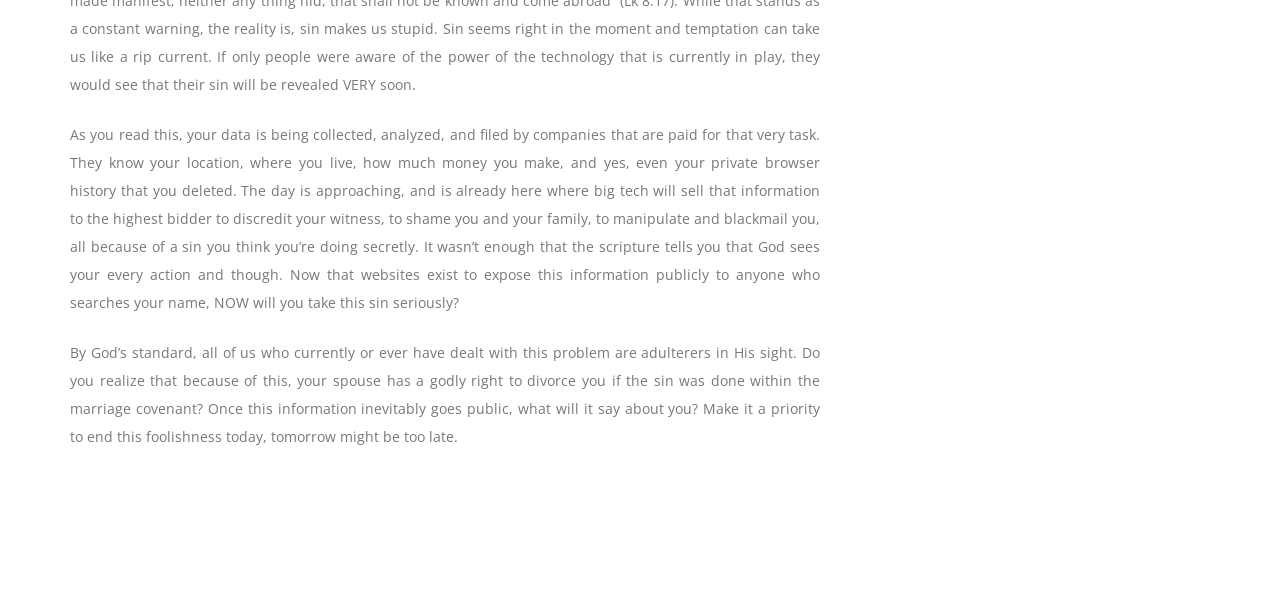
<file: Protecting-Your-Family-Online.html>
<!DOCTYPE html>
<html class='no-js' >
	
	<head>
		
		
		<meta charset="utf-8">
		<meta http-equiv="X-UA-Compatible" content="IE=edge">
		<meta name="viewport" content="width=device-width, initial-scale=1">
		<title>Protecting Your Family From Adult Content - NoelJBass</title>
		<meta name="description" content="This will serve as a comprehensive list that will provide you the resources needed to secure your internet so that you and your family can explore the internet in safety, and within parameters you choose.">
		<meta name="keywords" content="NoelBass, Noel Bass, NoelJBass, Noel J Bass, Family Saftety Online, Online Safety, Online Privacy, Online Protection, Ad Blocker, Christian Blog, Website development, Web design services, Custom web development, Responsive web design, E-commerce website design, Mobile app development, User experience, UX design, Front-end development, Back-end development, Content management system, Website maintenance, SEO-friendly websites, Graphic design services, Logo design, Branding services, UI/UX design, Website redesign, Website optimization, WordPress development, Shopify development, internet design, website design, websites builders, web design, websites creation, best website builders, website development, websites makers, web design company, business website creation, website design company, website designer near me, website design services, web design agency, graphic design website, web designers near me, design a website, creating your own website, website builders for small business, best website builders for small business, responsive web design, web development company, best website design, freelance web designer, web page design">
		<meta name="author" content="NoelJBass">
		<meta property="og:title" content="NoelJBass Blog - Protecting Your Family From Adult Content">
		<meta property="og:description" content="This will serve as a comprehensive list that will provide you the resources needed to secure your internet so that you and your family can explore the internet in safety, and within parameters you choose.">
		<meta property="og:image" content="https://noeljbass.me/img/baby.png">
		<meta property="og:url" content="https://noeljbass.me/Protecting-Your-Family-Online">
		<meta property="og:type" content="website">
		<meta property="og:site_name" content="NoelJBass - Programmer | Bitcoiner | Web Builder">
		<meta property="og:locale" content="en_US">

		<link rel="icon" type="image/x-icon" href="/img/profile2.ico">

		
		<link rel='stylesheet' type='text/css' href='bootstrap/css/bootstrap.min.css' >
		<link rel='stylesheet' type='text/css' href='css/ionicons.min.css' >
		<link rel='stylesheet' type='text/css' href='css/owl.carousel.css' >
		<link rel='stylesheet' type='text/css' href='css/owl.theme.css' >
		<link rel='stylesheet' type='text/css' href='css/owl.transitions.css' >
		<link rel='stylesheet' type='text/css' href='css/magnific-popup.css' >
		<link rel='stylesheet' type='text/css' href='css/style.css' >
		<link rel='stylesheet' type='text/css' href='css/color-default.css' >
		
		
	</head>
	
	<body >
		
		
		<!--close button-->
		<a href='https://noeljbass.me/' class='close-btn' >
			<span></span>
			<span></span>
		</a>
		<!--/close button-->
		
		
		<div id='preloader' >
		
			<div class='loader' >
				<img src='img/load.gif'>
			</div>
			
		</div>
		
		
		<div id='wrapper' >
			
			<section id='post' class='blog-page blog-section' >
				
				<div class='posts-block section-block' >
					
					<div class='container' >
						
						<div class='row' >
							
							<div class='col-md-8' >
								
								<div class='post' >
									
									<div class='media' >
										<img src='img/baby.png' alt='Baby on a computer' >
									</div>
									
									<div class='content' >
										
										<h4>
											<a href='#' >
												Protecting Your Family from Adult Content
											</a>
										</h4>
										
										<ul class='post-icons' >
											
											<li>
												<i class='ion-ios-person' ></i>
												<span>Noel Bass</span>
											</li>
											
											<li>
												<i class='ion-ios-clock' ></i>
												<span>31 May 2022</span>
											</li>

										</ul>
										
										<p>
											This will serve as a comprehensive list that will provide you the resources needed to secure your internet so that you and your family can explore the internet in safety, and within parameters you choose.
										</p>
										<p>
											Currently, any child with internet access is at risk of creating a lifelong pornography addiction. Over 90% of church attending Christians admit that they have a problem in this area, which only accounts for those who are being honest with the survey. I heard a speaker answer the question, “When is it ok to let your kids have a phone?” The answer provided was, “Whenever you are ready for them to watch porn.”
										</p>
										
											
										<p>
											A child can google certain key words, click google images, and find much more than they ever bargained for. The porn industry has taken over the internet, and their goal is to seduce you and your family. So what can you do to insure that your children are never exposed to this sort of content? Easy. Destroy every electronic device you own and move to the middle of nowhere. For the rest of us who live and work within the tech industry, I’ve compiled a list of blocks that I have used for myself that provides the best possible armor to any venture online.
										</p>
										<p>
											This list will be organized by levels. I highly recommend that you proceed and accomplish every one of these steps. One by itself is good protection, but there are always ways around it. But before we jump into the technical stuff, I’d highly recommend you consider the following:
										</p>
										<h3>Decide on a safe individual in your home to be the admin of all protection accounts.</h3>
										<p>
											If you currently struggle or have ever struggled with a porn addiction, you must purpose to disqualify yourself from this responsibility. The sober individual is only one PG-13 movie away from relapse at any given moment, and if you believe you are infallible, go ahead and disqualify yourself because of your bias. If your married, a wife is a good person to ask, however if she is among the 30% of women who struggle with or have ever struggled with this problem, ask a pastor or a parent. The responsibility is simple. They will create/change the passwords and passcodes to all items you give them so that you will not be tempted to bypass any in a moment of weakness. 
										</p>
										<h3>Commit to this financially.</h3>
										<p>
											Most of the options that I will provide further down are completely free and relatively easy to setup. The one program that is pivotal to this entire process is <a href="https://www.covenanteyes.com/" target="_blank">Covenant Eyes</a>. This is a software that has a monthly fee but will protect your family, notify your accountability partner when you search something you shouldn’t be looking at, and it even has admin access that prevents you from deleting it from your device without “admin” permission. 
										</p>
											
										<h3>Commit to protecting EVERY device</h3>
										<p>
											This should go without saying, however, if you have a device that doesn’t have protection, that will be the device the addict chooses to cool their flesh by. Every tower, laptop, tablet, and phone with accessibility to the internet must be secured. 
										</p>

										<h4><u>Security Level I: Browser/Phone Filter Downloads:</u></h4>
												<p>
													Google provides the <a href="https://families.google/familylink/" target="_blank">FamilyLink</a> service which is the only phone filtering option I’ve found that does what you need it to do. Setting up your entire family is as simple as linking their google accounts to your network. You can choose what services they have access too including browser and app store.
												</p>
												<p>
													On iPhones/iPads, many of these protections already exist, but come inactive. You can simply go into your Settings, Screentime, and look into Screentime restrictions. From there, you have much of the same power as with FamilyLink.
												</p>
										<h4><u>Security Level II: Securing your Wifi</u></h4>
												<p>
													In my earlier article, I made this my level 5 protection, simply because it is so powerful. The reality is, it’s a simple fix that will take care of the majority of the problems online. In this step, we are going to tell the Router directly what websites we want it to block out. You are going to want to open your Command Prompt if you are using a Windows device ( or go to <a href="https://www.wikihow.com/Find-Your-Router%27s-IP-Address" target="_blank">THIS LINK</a> if you have a Mac). On a Windows device, type in “cmd” in your search bar which will bring up the Command Prompt app. Right click and select “Run as Administrator”. As soon as it pulls up, just type “ipconfig” into the line and press Enter. A bunch of information will show up but what you want to look for is the “Default Gateway”. This will be your devices Router address. Copy that address (the smaller one that looks something like “192.184.1.1”) and past it into your internet browser, and it should bring up your router login. 
												</p>
												<p>
													Now, unless you have managed your own router in the past, chances are you don’t know your router credentials. This might be as simple as typing in the default word “admin” for both user and password, otherwise, call up your service provider and have them walk you through how to get into your device. 
												</p>
												<p>
													Once you’re in, you will have the ability to change your DNS information, which will drastically fortify your home protection. You can go to <a href="https://www.opendns.com/">OpenDNS</a> and choose from a few different options. You can either create an account and setup filtering according to your particular needs, or you can use their default DNS Family Shield settings which does most of the work for you. 
												</p>
												<center><img src="img/opendnsimg.png"></center>
												<p>
													Finally, you will plug these numbers into your Routers where it asks you for your IPv4 Manual route. This might take a little while to kick in, and your Router might need to be reset once, but once you save those numbers in your Router, you can expedite the process by going back to your Command Prompt, and typing in the following without quotations: “ipconfig /flushdns”
												</p>
												<p>
													This will hard refresh your DNS settings and potentially kick you out of your network. Show it who’s boss by disconnecting your router, and then reconnecting it. Congratulations, you’ve graduated IT Technician school.
												</p>
										<h4><u>Security Level III: Covenant Eyes</u></h4>
										<p>
											You must download this program. As someone who makes a living at finding loopholes and breaking digital barriers, though there might be 100 different things to protect yourself, it only takes 101 to feed an addiction. Sign up today, let them know how many devices, how many users, etc. It’s a small price to pay for freedom. <a href="https://www.covenanteyes.com/" target="_blank">www.covenanteyes.com</a>
										</p>
										<h4><u>Security Level IV: Host Files</u></h4>
										<p>
											Now we get into the harder stuff. Please don’t let this dissuade you from protecting you and your family. The time and effort is well worth it in the end. What we have done so far is to block the onslaught of potential pornography at a browser level. Now we are going to tell our computer what sites can’t load. You can manually add websites to your Host file, and those files will not populate no matter what. That being said, you don’t want to manually add millions of porn sites to your list. Thankfully, someone has already done that for you.
										</p>
										<p>
											Steven Black has a continuously updating list of websites added to his host file, and he shares that openly on his GitHub profile: <a href="https://github.com/StevenBlack/hosts/blob/master/extensions/porn/sinfonietta/hosts" target="_blank">https://github.com/StevenBlack/hosts/blob/master/extensions/porn/sinfonietta/hosts</a>
										</p>
										<p>
											Simply click the “Raw” button, select all addresses on that list and copy/paste to your host file. 
										</p>
										<h4>Finding the Host File</h4>
										<h5><b>Windows</b></h5>
										<ul>
											<li>
												Type in search "Notepad"
											</li>
											<li>
												Right Click and select "Run as Administrator"
											</li>
											<li>
												File “Open File”
											</li>
											<li>
												Navigate to C:\Windows\System32\drivers\etc
											</li>
											<li>
												Where it says “Text Documents (*.txt)”, select “All Files (*.*)”
											</li>
											<li>
												Double click on “hosts” (NOT the .ics file)
											</li>
											<li>
												Paste the StevenBlack list at the bottom of this text file
											</li>
											<li>
												Save
											</li>
										</ul>
										<p>
											For further explanation and a video tutorial for windows setup, <a href="https://www.youtube.com/watch?v=WL9MC7DKqzg&ab_channel=EMicroTech" target="_blank">click here</a>.
										</p>
										<h5><b>Mac</b></h5>
										<p>
											I am not a Mac user, however, <a href="https://www.nexcess.net/help/how-to-find-the-hosts-file-on-my-mac/" target="_blank">THIS LINK</a> does a great job at explaining what to do to get to the host file. Once you get to the correct place, paste the StevenBlack list at the bottom of the text file and save. 
										</p>
										<h4><u>Final Touches</u></h4>
										<h4>Turn OFF Search Engine Images Settings</h4>
										<p>
											Block Search Engine images from appearing, universally. You will have to do this for Google, Yahoo, Bing, etc. The reason for this is that even though you can block sites from populating, search engines can still show you “images” from sites that you’ve blocked. While you won’t be able to access the site itself, the image is still completely accessible. It’s best to simply block all images from appearing by going into the settings of these search engines and specifying, or simply adding ie images.google.com to the hosts file list. While the blockers already installed will block the majority of the keywords that curious wanderers would search for, it’s not guaranteed that they will stop ALL images, so do yourself and your family a favor, eliminate any and every temptation. 
										</p>
										<h4>Block Ads and Clickbait</h4>
										<a href="https://www.pluckeye.net/how-to-block-google-images.html">Block Google Images</a>
										<br>
										<a href="https://chrome.google.com/webstore/detail/adblock-%E2%80%94-best-ad-blocker/gighmmpiobklfepjocnamgkkbiglidom" target="_blank">Chrome Extension</a>
										<br>
										<a href="https://play.google.com/store/apps/details?id=org.adblockplus.browser" target="_blank">AdBlocker for Android</a>
										<br>
										<a href="https://apps.apple.com/us/app/adblock/id691121579" target="_blank">Ad Blocker for iPhone</a>
										<br><br>
										<h4><u>Final Thoughts</u></h4>
										<p>
											In the age we live in, with advanced technologies, tyrannical/corrupt governments, and a low view of scripture, very little stands between you and enslavement. The scriptures say, “For nothing is secret, that shall not be made manifest; neither any thing hid, that shall not be known and come abroad” (Lk 8:17). While that stands as a constant warning, the reality is, sin makes us stupid. Sin seems right in the moment and temptation can take us like a rip current. If only people were aware of the power of the technology that is currently in play, they would see that their sin will be revealed VERY soon. 
										</p>
										<p>
											As you read this, your data is being collected, analyzed, and filed by companies that are paid for that very task. They know your location, where you live, how much money you make, and yes, even your private browser history that you deleted. The day is approaching, and is already here where big tech will sell that information to the highest bidder to discredit your witness, to shame you and your family, to manipulate and blackmail you, all because of a sin you think you’re doing secretly. It wasn’t enough that the scripture tells you that God sees your every action and though. Now that websites exist to expose this information publicly to anyone who searches your name, NOW will you take this sin seriously?
										</p>
										<p>
											By God’s standard, all of us who currently or ever have dealt with this problem are adulterers in His sight. Do you realize that because of this, your spouse has a godly right to divorce you if the sin was done within the marriage covenant? Once this information inevitably goes public, what will it say about you? Make it a priority to end this foolishness today, tomorrow might be too late. 
										</p>

									</div>
									
								</div>
	
							</div>
							
							<div class='col-md-4' >
								
								<div class='sidebar' >
									
									<div class='sidebar-widget' >
										<div class='categories-widget' >
											<h2>Privacy/Safety Resources</h2>
											<div class='widget-header' >
												<h4>Family Safety</h4>
											</div>
											
											<ul class='sidebar-list' >
												
												<li>
													<a href='https://chromewebstore.google.com/detail/bastion-web-blocker/dobgcefbomojojllhkmjpanicpfmmcdo' target="_blank">Bastion Web Blocker Chrome Extension</a>
												</li>

												<li>
													<a href='https://families.google/familylink' target="_blank">Google Family Link for Android Devices</a>
												</li>

												<li>
													<a href='https://www.covenanteyes.com' target="_blank">Covenant Eyes - Porn Blocker Software</a>
												</li>
												
												<li>
													<a href='https://www.opendns.com/' target="_blank">OpenDNS - Multi Device DNS Protection Options</a>
												</li>
												

											

											<div class='widget-header' >
												<h4>Privacy Resources</h4>
											</div>
											<!-- <ul class='sidebar-list' ></ul> -->
												
												<li>
													<a href='https://protonmail.com' target="_blank">ProtonMail - Private Email</a>
												</li>
												
												<li>
													<a href='https://bitwarden.com' target="_blank">Bitwarden - Secure Password Manager</a>
												</li>
												
												<li>
													<a href='https://www.mozilla.org/en-US/firefox/new' >Firefox Browser - Open Source</a>
												</li>
												
												<li>
													<a href='https://www.torproject.org/download' >Tor Browser - Anonymous Web Browsing</a>
												</li>

												<li>
													<a href='https://getaegis.app' >Aegis - Open-Source 2FA Protection</a>
												</li>
												
												
												
											</ul>
										
										</div>
									</div>
									
									<div class='sidebar-widget' >
										
										<div class='widget-header' >
											<h2>Bitcoin Resources</h2>
										</div>
											<ul class='sidebar-list' >
												
												<li>
													<a href='https://bitcoin-intro.com' target="_blank">Introduction to Bitcoin</a>
												</li>
												
												<li>
													<a href='https://bitcoinqna.github.io/noKYConly' target="_blank">Guide to Buying nonKYC Bitcoin</a>
												</li>
												
												<li>
													<a href='https://bitcoiner.guide/privacy' target="_blank">Bitcoin Privacy Guide</a>
												</li>
												
												<li>
													<a href='https://bitcoin-only.com/privacy' target="_blank">Bitcoin Privacy Resources</a>
												</li>

												<li>
													<a href='https://bitcoiner.guide/lightning' target="_blank">Lightning Guide</a>
												</li>

												<li>
													<a href='https://thebitcoinmanual.com/articles/ln-users-custodial-wallets' target="_blank">Custodial vs. Non-Custodial</a>
												</li>

												<div class='widget-header' >
													<h4>Recommended Desktop Wallets</h4>
												</div>

												<li>
													<a href='https://blockstream.com/green/' target="_blank">Blockstream Green Wallet</a>
												</li>

												<li>
													<a href='https://electrum.org' target="_blank">Electrum Bitcoin Wallet</a>
												</li>

												<div class='widget-header' >
													<h4>Recommended Mobile Wallets</h4>
												</div>

												<li>
													<a href='https://aquawallet.io' target="_blank">AQUA Wallet</a>
												</li>

												<div class='widget-header' >
													<h4>Liquid Network</h4>
												</div>

												<li>
													<a href='https://blog.liquid.net/the-truth-about-liquid' target="_blank">The Truth About Liquid</a>
												</li>

												<div class='widget-header' >
													<h4>Recommended Liquid Wallets</h4>
												</div>

												<li>
													<a href='https://blockstream.com/green' target="_blank">Blockstream Green Wallet</a>
												</li>

												<li>
													<a href='https://aquawallet.io' target="_blank">AQUA Wallet</a>
												</li>
												
												<div class='widget-header' >
													<h4>Recommended Hardware Wallets</h4>
												</div>
												
												<li>
													<a href='https://blockstream.com/jade' target="_blank">Blockstream Jade</a>
												</li>
												
											</ul>
										
									</div>
									
								</div>
								
							</div>
							
						
						</div>
						
					</div>
					
				</div>

			</section>
			
		</div>
		
		<script src='js/jquery.min.js' ></script>
		<script src='js/jquery.stellar.min.js' ></script>
		<script src='js/modernizr.js' ></script>
		<script src='js/owl.carousel.min.js' ></script>
		<script src='js/jquery.shuffle.min.js' ></script>
		<script src='js/jquery.magnific-popup.min.js' ></script>
		<script src='js/validator.min.js' ></script>
		<script src='js/smoothscroll.js' ></script>
		<script src='js/script.js' ></script>
		
	</body>
	
</html>
</file>
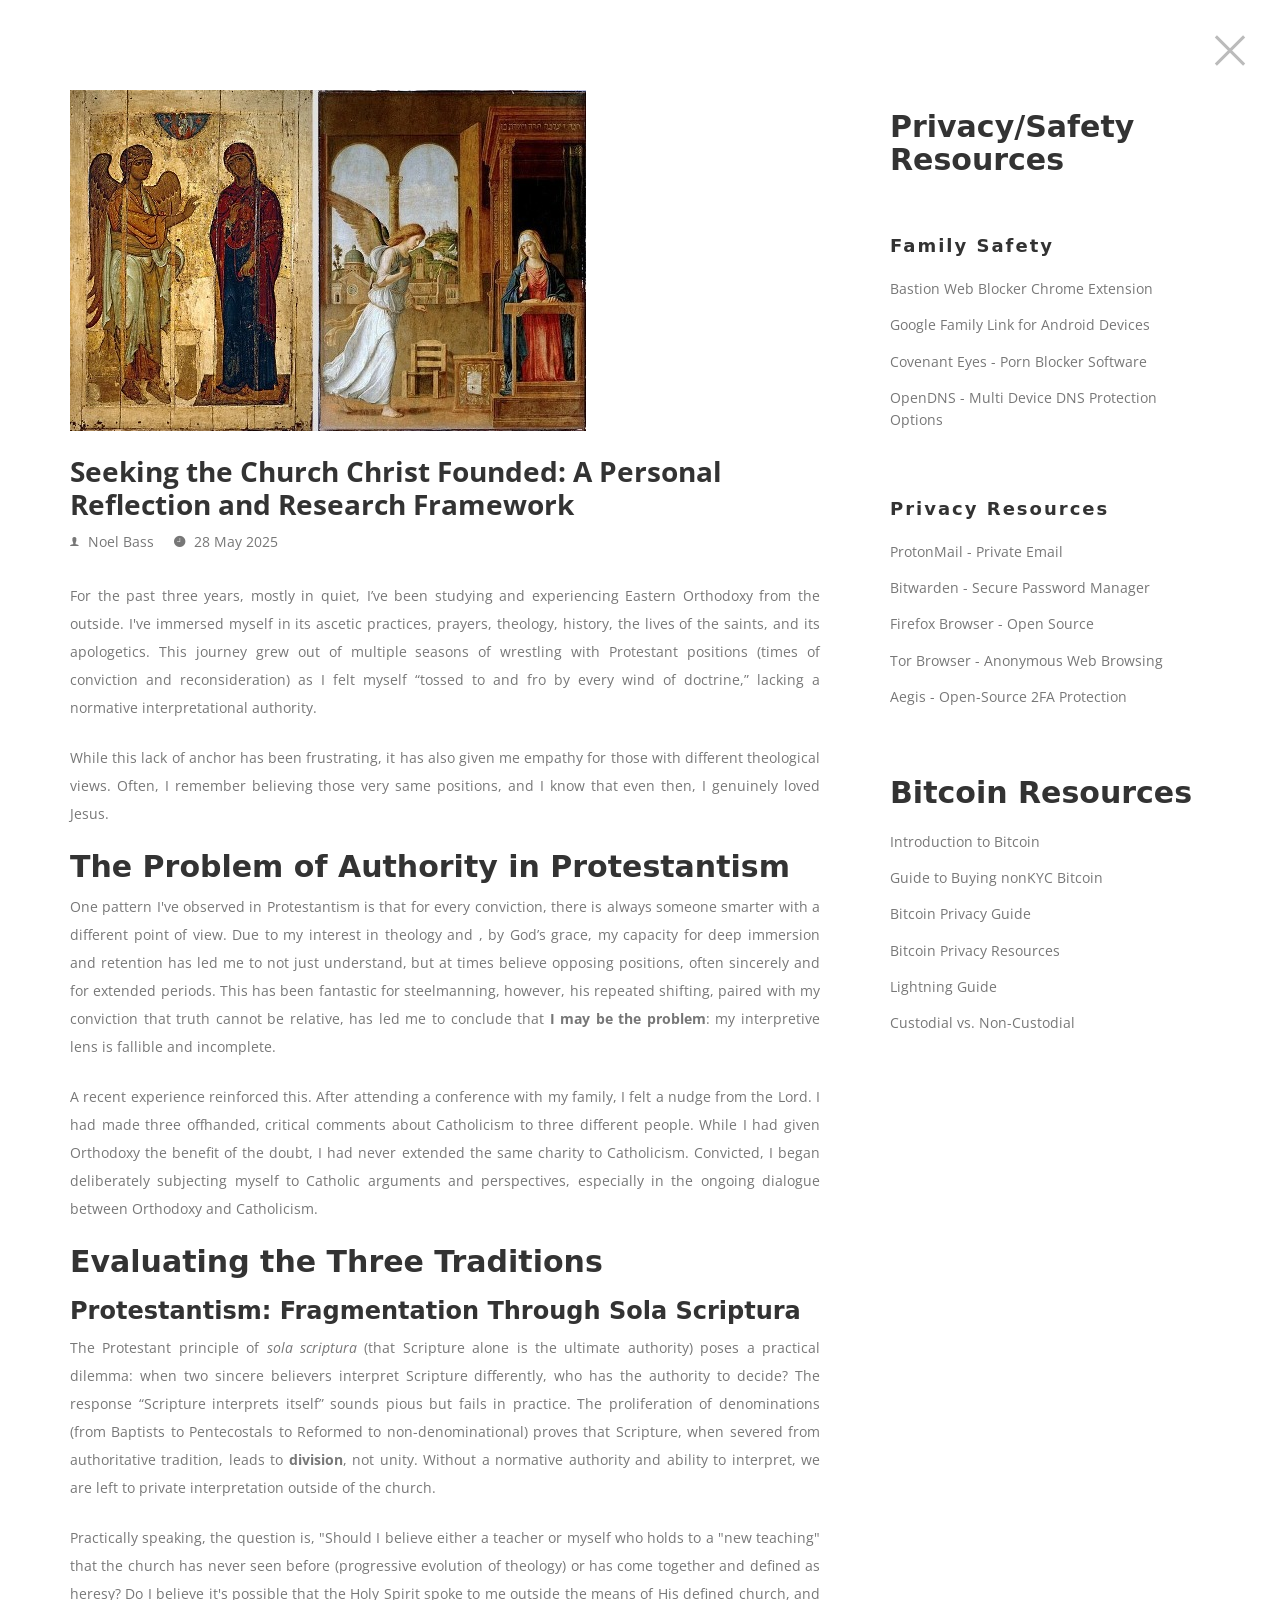
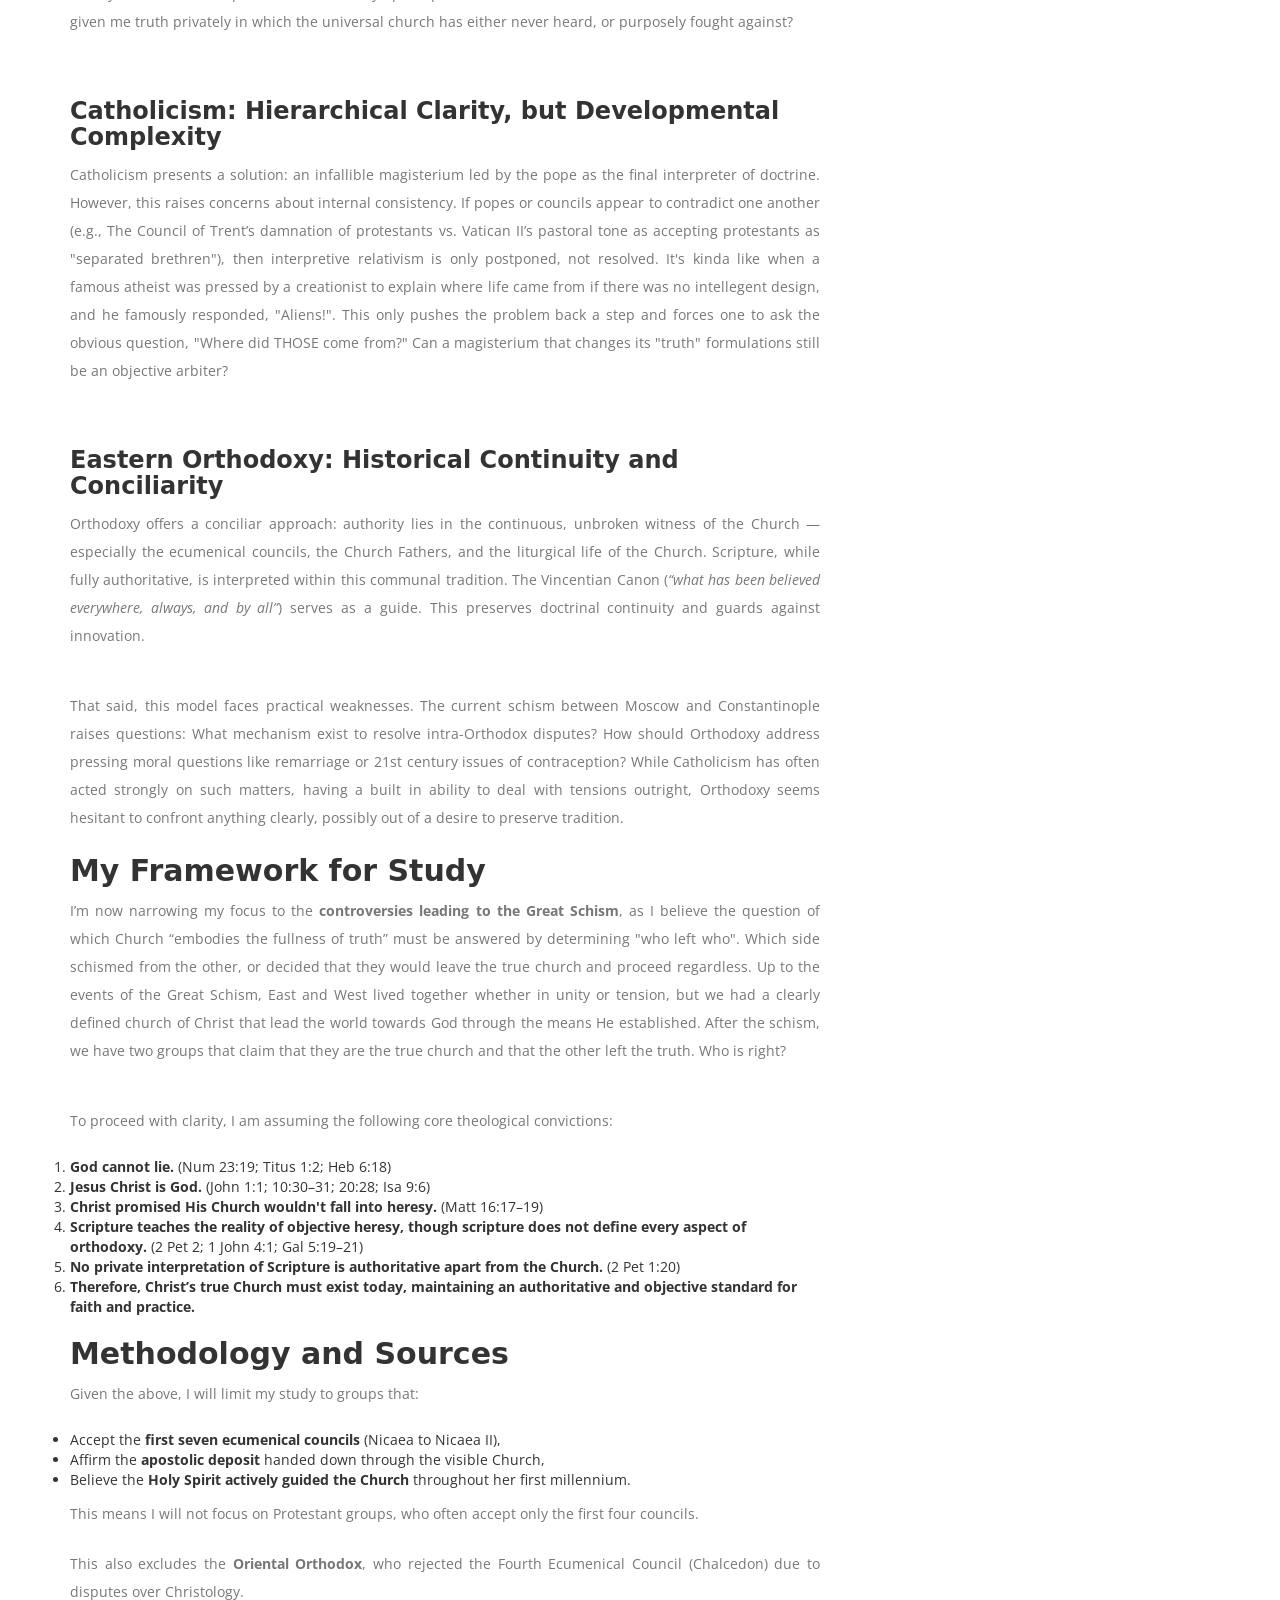
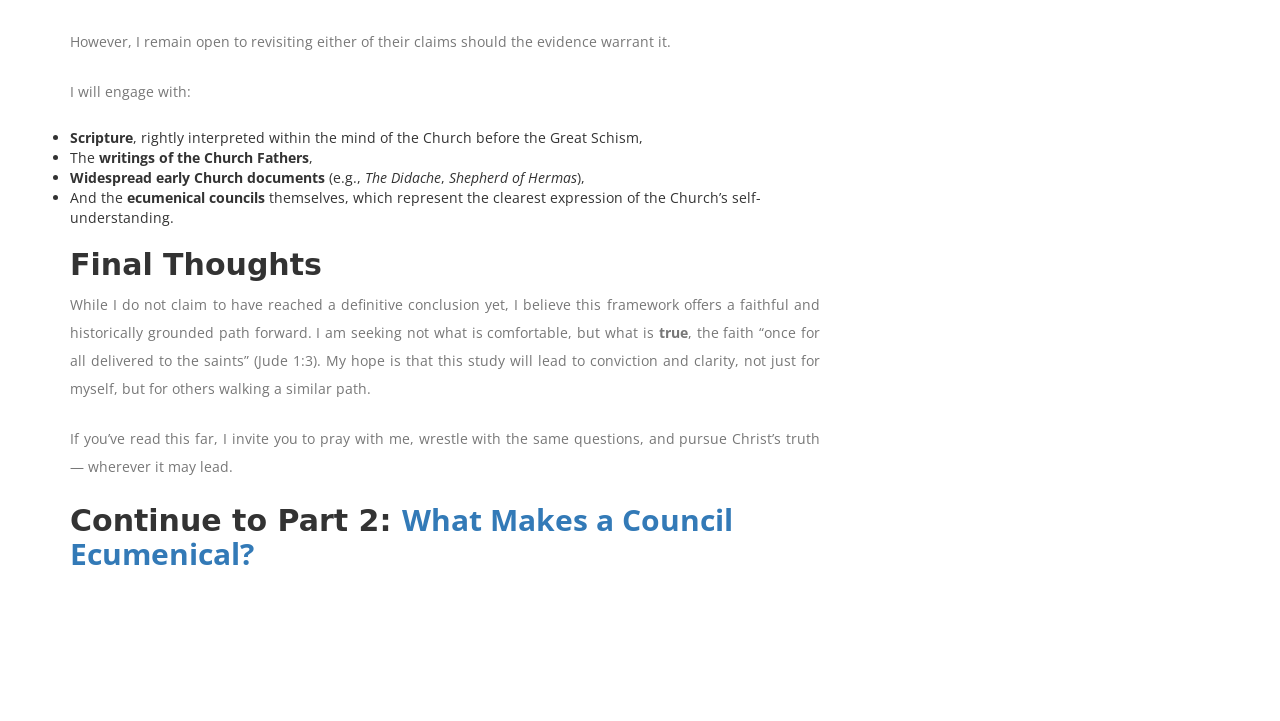
<file: seeking-the-church-christ-founded.html>
<!DOCTYPE html>
<html class='no-js' >
	
	<head>
		
		
		<meta charset="utf-8">
		<meta http-equiv="X-UA-Compatible" content="IE=edge">
		<meta name="viewport" content="width=device-width, initial-scale=1">
		<title>Seeking the Church Christ Founded - NoelJBass</title>

		<meta name="description" content="A personal reflection and theological investigation into Protestantism, Catholicism, and Eastern Orthodoxy, exploring the historical Church, the question of authority, and the path toward truth.">
		<meta name="keywords" content="Church history, Great Schism, Catholicism, Eastern Orthodoxy, Protestantism, sola scriptura, papal primacy, ecumenical councils, Vincentian Canon, authority of Scripture, Church Fathers, Orthodox vs Catholic, seeking truth, conciliarity, magisterium, NoelJBass theology">
		<meta name="author" content="NoelJBass">

		<meta property="og:title" content="Seeking the Church Christ Founded - NoelJBass">
		<meta property="og:description" content="An in-depth theological reflection on Church authority, tradition, and the historical Christian faith. Examining Protestant fragmentation, Catholic hierarchy, and Orthodox conciliarity.">
		<meta property="og:image" content="https://noeljbass.me/img/ortho-catho.jpg">
		<meta property="og:url" content="https://noeljbass.me/seeking-the-church-christ-founded">
		<meta property="og:type" content="website">
		<meta property="og:site_name" content="NoelJBass - Programmer | Bitcoiner | Web Builder">
		<meta property="og:locale" content="en_US">

		<link rel="icon" type="image/x-icon" href="/img/profile2.ico">

		
		<link rel='stylesheet' type='text/css' href='bootstrap/css/bootstrap.min.css' >
		<link rel='stylesheet' type='text/css' href='css/ionicons.min.css' >
		<link rel='stylesheet' type='text/css' href='css/owl.carousel.css' >
		<link rel='stylesheet' type='text/css' href='css/owl.theme.css' >
		<link rel='stylesheet' type='text/css' href='css/owl.transitions.css' >
		<link rel='stylesheet' type='text/css' href='css/magnific-popup.css' >
		<link rel='stylesheet' type='text/css' href='css/style.css' >
		<link rel='stylesheet' type='text/css' href='css/color-default.css' >
		
		
	</head>
	
	<body >
		
		
		<!--close button-->
		<a href='https://noeljbass.me/' class='close-btn' >
			<span></span>
			<span></span>
		</a>
		<!--/close button-->
		
		
		<div id='preloader' >
		
			<div class='loader' >
				<img src='img/load.gif'>
			</div>
			
		</div>
		
		
		<div id='wrapper' >
			
			<section id='post' class='blog-page blog-section' >
				
				<div class='posts-block section-block' >
					
					<div class='container' >
						
						<div class='row' >
							
							<div class='col-md-8' >
								
								<div class='post' >
									
									<div class='media' >
										<img src='img/ortho-catho.jpg' alt='Orthodox and Catholic Iconography' >
									</div>
									
									<div class='content' >
										
										<h4>
											<a href='#' >
												Seeking the Church Christ Founded: A Personal Reflection and Research Framework
											</a>
										</h4>
										
										<ul class='post-icons' >
											
											<li>
												<i class='ion-ios-person' ></i>
												<span>Noel Bass</span>
											</li>
											
											<li>
												<i class='ion-ios-clock' ></i>
												<span>28 May 2025</span>
											</li>

										</ul>
										
										<p>For the past three years, mostly in quiet, I’ve been studying and experiencing Eastern Orthodoxy from the outside. I've immersed myself in its ascetic practices, prayers, theology, history, the lives of the saints, and its apologetics. This journey grew out of multiple seasons of wrestling with Protestant positions (times of conviction and reconsideration) as I felt myself “tossed to and fro by every wind of doctrine,” lacking a normative interpretational authority.</p>

										<p>While this lack of anchor has been frustrating, it has also given me empathy for those with different theological views. Often, I remember believing those very same positions, and I know that even then, I genuinely loved Jesus.</p>

										<h2>The Problem of Authority in Protestantism</h2>

										<p>One pattern I've observed in Protestantism is that for every conviction, there is always someone smarter with a different point of view. Due to my interest in theology and , by God’s grace, my capacity for deep immersion and retention has led me to not just understand, but at times believe opposing positions, often sincerely and for extended periods. This has been fantastic for steelmanning, however, his repeated shifting, paired with my conviction that truth cannot be relative, has led me to conclude that <strong>I may be the problem</strong>: my interpretive lens is fallible and incomplete.</p>

										<p>A recent experience reinforced this. After attending a conference with my family, I felt a nudge from the Lord. I had made three offhanded, critical comments about Catholicism to three different people. While I had given Orthodoxy the benefit of the doubt, I had never extended the same charity to Catholicism. Convicted, I began deliberately subjecting myself to Catholic arguments and perspectives, especially in the ongoing dialogue between Orthodoxy and Catholicism.</p>

										<h2>Evaluating the Three Traditions</h2>

										<h3>Protestantism: Fragmentation Through Sola Scriptura</h3>
										<p>The Protestant principle of <em>sola scriptura</em> (that Scripture alone is the ultimate authority) poses a practical dilemma: when two sincere believers interpret Scripture differently, who has the authority to decide? The response “Scripture interprets itself” sounds pious but fails in practice. The proliferation of denominations (from Baptists to Pentecostals to Reformed to non-denominational) proves that Scripture, when severed from authoritative tradition, leads to <strong>division</strong>, not unity. Without a normative authority and ability to interpret, we are left to private interpretation outside of the church.</p>
										<p>Practically speaking, the question is, "Should I believe either a teacher or myself who holds to a "new teaching" that the church has never seen before (progressive evolution of theology) or has come together and defined as heresy? Do I believe it's possible that the Holy Spirit spoke to me outside the means of His defined church, and given me truth privately in which the universal church has either never heard, or purposely fought against?</p>
										<br>
										<h3>Catholicism: Hierarchical Clarity, but Developmental Complexity</h3>
										<p>Catholicism presents a solution: an infallible magisterium led by the pope as the final interpreter of doctrine. However, this raises concerns about internal consistency. If popes or councils appear to contradict one another (e.g., The Council of Trent’s damnation of protestants vs. Vatican II’s pastoral tone as accepting protestants as "separated brethren"), then interpretive relativism is only postponed, not resolved. It's kinda like when a famous atheist was pressed by a creationist to explain where life came from if there was no intellegent design, and he famously responded, "Aliens!". This only pushes the problem back a step and forces one to ask the obvious question, "Where did THOSE come from?" Can a magisterium that changes its "truth" formulations still be an objective arbiter?</p>
										<br>
										<h3>Eastern Orthodoxy: Historical Continuity and Conciliarity</h3>
										<p>Orthodoxy offers a conciliar approach: authority lies in the continuous, unbroken witness of the Church — especially the ecumenical councils, the Church Fathers, and the liturgical life of the Church. Scripture, while fully authoritative, is interpreted within this communal tradition. The Vincentian Canon (<em>“what has been believed everywhere, always, and by all”</em>) serves as a guide. This preserves doctrinal continuity and guards against innovation.</p>
										<br>
										<p>That said, this model faces practical weaknesses. The current schism between Moscow and Constantinople raises questions: What mechanism exist to resolve intra-Orthodox disputes? How should Orthodoxy address pressing moral questions like remarriage or 21st century issues of contraception? While Catholicism has often acted strongly on such matters, having a built in ability to deal with tensions outright, Orthodoxy seems hesitant to confront anything clearly, possibly out of a desire to preserve tradition.</p>

										<h2>My Framework for Study</h2>

										<p>I’m now narrowing my focus to the <strong>controversies leading to the Great Schism</strong>, as I believe the question of which Church “embodies the fullness of truth” must be answered by determining "who left who". Which side schismed from the other, or decided that they would leave the true church and proceed regardless. Up to the events of the Great Schism, East and West lived together whether in unity or tension, but we had a clearly defined church of Christ that lead the world towards God through the means He established. After the schism, we have two groups that claim that they are the true church and that the other left the truth. Who is right?</p>
										<br>
										<p>To proceed with clarity, I am assuming the following core theological convictions:</p>

										<ol>
										<li><strong>God cannot lie.</strong> (Num 23:19; Titus 1:2; Heb 6:18)</li>
										<li><strong>Jesus Christ is God.</strong> (John 1:1; 10:30–31; 20:28; Isa 9:6)</li>
										<li><strong>Christ promised His Church wouldn't fall into heresy.</strong> (Matt 16:17–19)</li>
										<li><strong>Scripture teaches the reality of objective heresy, though scripture does not define every aspect of orthodoxy.</strong> (2 Pet 2; 1 John 4:1; Gal 5:19–21)</li>
										<li><strong>No private interpretation of Scripture is authoritative apart from the Church.</strong> (2 Pet 1:20)</li>
										<li><strong>Therefore, Christ’s true Church must exist today, maintaining an authoritative and objective standard for faith and practice.</strong></li>
										</ol>

										<h2>Methodology and Sources</h2>

										<p>Given the above, I will limit my study to groups that:</p>
										<ul>
										<li>Accept the <strong>first seven ecumenical councils</strong> (Nicaea to Nicaea II),</li>
										<li>Affirm the <strong>apostolic deposit</strong> handed down through the visible Church,</li>
										<li>Believe the <strong>Holy Spirit actively guided the Church</strong> throughout her first millennium.</li>
										</ul>

										<p>This means I will not focus on Protestant groups, who often accept only the first four councils.</p>
										<p>This also excludes the <strong>Oriental Orthodox</strong>, who rejected the Fourth Ecumenical Council (Chalcedon) due to disputes over Christology.</p>
										<p>However, I remain open to revisiting either of their claims should the evidence warrant it.</p>

										<p>I will engage with:</p>
										<ul>
										<li><strong>Scripture</strong>, rightly interpreted within the mind of the Church before the Great Schism,</li>
										<li>The <strong>writings of the Church Fathers</strong>,</li>
										<li><strong>Widespread early Church documents</strong> (e.g., <em>The Didache</em>, <em>Shepherd of Hermas</em>),</li>
										<li>And the <strong>ecumenical councils</strong> themselves, which represent the clearest expression of the Church’s self-understanding.</li>
										</ul>

										<h2>Final Thoughts</h2>

										<p>While I do not claim to have reached a definitive conclusion yet, I believe this framework offers a faithful and historically grounded path forward. I am seeking not what is comfortable, but what is <strong>true</strong>, the faith “once for all delivered to the saints” (Jude 1:3). My hope is that this study will lead to conviction and clarity, not just for myself, but for others walking a similar path.</p>

										<p>If you’ve read this far, I invite you to pray with me, wrestle with the same questions, and pursue Christ’s truth — wherever it may lead.</p>

										<h2>Continue to Part 2: <a href="what-makes-a-council-ecumenical">What Makes a Council Ecumenical?</a> </h2>
										
									</div>
									
								</div>
	
							</div>
							
							<div class='col-md-4' >
								
								<div class='sidebar' >
									
									<div class='sidebar-widget' >
										<div class='categories-widget' >
											<h2>Privacy/Safety Resources</h2>
											<div class='widget-header' >
												<h4>Family Safety</h4>
											</div>
											
											<ul class='sidebar-list' >
												
												<li>
													<a href='https://chromewebstore.google.com/detail/bastion-web-blocker/dobgcefbomojojllhkmjpanicpfmmcdo' target="_blank">Bastion Web Blocker Chrome Extension</a>
												</li>

												<li>
													<a href='https://families.google/familylink' target="_blank">Google Family Link for Android Devices</a>
												</li>

												<li>
													<a href='https://www.covenanteyes.com' target="_blank">Covenant Eyes - Porn Blocker Software</a>
												</li>
												
												<li>
													<a href='https://www.opendns.com/' target="_blank">OpenDNS - Multi Device DNS Protection Options</a>
												</li>
												

											

											<div class='widget-header' >
												<h4>Privacy Resources</h4>
											</div>
											<!-- <ul class='sidebar-list' ></ul> -->
												
												<li>
													<a href='https://protonmail.com' target="_blank">ProtonMail - Private Email</a>
												</li>
												
												<li>
													<a href='https://bitwarden.com' target="_blank">Bitwarden - Secure Password Manager</a>
												</li>
												
												<li>
													<a href='https://www.mozilla.org/en-US/firefox/new' >Firefox Browser - Open Source</a>
												</li>
												
												<li>
													<a href='https://www.torproject.org/download' >Tor Browser - Anonymous Web Browsing</a>
												</li>

												<li>
													<a href='https://getaegis.app' >Aegis - Open-Source 2FA Protection</a>
												</li>
												
												
												
											</ul>
										
										</div>
									</div>
									
									<div class='sidebar-widget' >
										
										<div class='widget-header' >
											<h2>Bitcoin Resources</h2>
										</div>
											<ul class='sidebar-list' >
												
												<li>
													<a href='https://bitcoin-intro.com' target="_blank">Introduction to Bitcoin</a>
												</li>
												
												<li>
													<a href='https://bitcoinqna.github.io/noKYConly' target="_blank">Guide to Buying nonKYC Bitcoin</a>
												</li>
												
												<li>
													<a href='https://bitcoiner.guide/privacy' target="_blank">Bitcoin Privacy Guide</a>
												</li>
												
												<li>
													<a href='https://bitcoin-only.com/privacy' target="_blank">Bitcoin Privacy Resources</a>
												</li>

												<li>
													<a href='https://bitcoiner.guide/lightning' target="_blank">Lightning Guide</a>
												</li>

												<li>
													<a href='https://thebitcoinmanual.com/articles/ln-users-custodial-wallets' target="_blank">Custodial vs. Non-Custodial</a>
												</li>

											</ul>
										
									</div>
									
								</div>
								
							</div>
							
						
						</div>
						
					</div>
					
				</div>

			</section>
			
		</div>
		
		<script src='js/jquery.min.js' ></script>
		<script src='js/jquery.stellar.min.js' ></script>
		<script src='js/modernizr.js' ></script>
		<script src='js/owl.carousel.min.js' ></script>
		<script src='js/jquery.shuffle.min.js' ></script>
		<script src='js/jquery.magnific-popup.min.js' ></script>
		<script src='js/validator.min.js' ></script>
		<script src='js/smoothscroll.js' ></script>
		<script src='js/script.js' ></script>
		
	</body>
	
</html>
</file>
<file: css/style.css>
@import url(https://fonts.googleapis.com/css?family=Raleway:400,700,600,300|Playfair+Display:700italic,400italic|Crimson+Text:400italic,600italic|Open+Sans:400,700);

*{
	margin:0;
	padding:0;
	outline:none;
	font-family: Open Sans, sans-serif;
}
h1, h2, h3, h4, h5, h6,
.h1, .h2, .h3, .h4, .h5, .h6{
	font-weight:bold;
	font-family: system-ui, -apple-system, BlinkMacSystemFont, 'Segoe UI', Roboto, Oxygen, Ubuntu, Cantarell, 'Open Sans', 'Helvetica Neue', sans-serif;
}
::-webkit-scrollbar{
	height:10px;
	width:10px;
	background:#FFF;
}
::-webkit-scrollbar-thumb{
	background:#BBB;
	border:solid 2px #FFF;
}
::-webkit-scrollbar-thumb:hover{
	background:#888;
}
::-moz-scrollbar{
	height:10px;
	width:10px;
	background:#FFF;
}
::-moz-scrollbar-thumb{
	background:#BBB;
	border:solid 2px #FFF;
}
::-moz-scrollbar-thumb:hover{
	background:#888;
}
img{
	max-width:100%;
}
.parallax{
	background-size:cover;
}
body.section-show{
	overflow:hidden;
}
body a.close-btn,
body.section-show .close-btn{
	opacity:1;
	z-index:100;
	-webkit-transition:opacity .4s 1.2s ease, background .3s ease;
	-moz-transition:opacity .4s 1.2s ease, background .3s ease;
	transition:opacity .4s 1.2s ease, background .3s ease;
	overflow:hidden;
}
.close-btn{
	position:fixed;
	height:64px;
	width:64px;
	cursor:pointer;
	display:block;
	top:18px;
	right:18px;
	opacity:0;
	z-index:-99;
}
.close-btn > span{
	height:3px;
	width:40px;
	background:#BBB;
	position:absolute;
	top:50%;
	left:50%;
	margin-left:-20px;
	margin-top:-1.5px;
}
.close-btn > span:before{
	content: ' ';
	position:absolute;
	top:0;
	width:0;
	height:inherit;
	background:#000;
}
.close-btn > span:nth-of-type(1){
	-webkit-transform:rotate(45deg);
	-moz-transform:rotate(45deg);
	-ms-transform:rotate(45deg);
	-o-transform:rotate(45deg);
	transform:rotate(45deg);
}
.close-btn > span:nth-of-type(2){
	-webkit-transform:rotate(-45deg);
	-moz-transform:rotate(-45deg);
	-ms-transform:rotate(-45deg);
	-o-transform:rotate(-45deg);
	transform:rotate(-45deg);
}
.close-btn > span:nth-of-type(1):before{
	left:0;
}
.close-btn > span:nth-of-type(2):before{
	right:0;
}
.close-btn:hover > span{
	background:transparent;
}
.close-btn:hover > span:before{
	-webkit-transition:all .3s ease;
	-moz-transition:all .3s ease;
	transition:all .3s ease;
	width:100%;
}
.close-btn:hover > span:nth-of-type(2):before{
	-webkit-transition-delay:.3s;	
	-moz-transition-delay:.3s;	
	transition-delay:.3s;	
}
.section-header h2{
	font-size:32px;
	letter-spacing:6px;
	color:#333;
	margin-top:0;
	margin-bottom:35px;
	font-weight:300;
}
.section-header p{
	margin-top:30px;
	line-height:1.7em;
	color:#8A8A8A;
	font-size:16px;
}
#wrapper{
	overflow-x:hidden;
}
.front-section{
	background:#FFF;
}
.section{
	position:fixed;
	left:0;
	right:0;
	top:0;
	bottom:0;
	border:solid 4px #BBB;
	padding-top:100px;
	z-index:-9;
	background:#FFF;
	overflow-y:auto;
	opacity:0;
	visibility:hidden;
	transition: all .3s ease;
}
body.section-show .section.active{
	-webkit-transition:opacity .4s 1.2s ease;
	-moz-transition:opacity .4s 1.2s ease;
	transition:opacity .4s 1.2s ease;
	z-index:99;
	opacity:1;
	visibility:visible;
}
.bg-lightgray{
	background:#F5F5F5;
}
.footer{
	padding:30px 0;
	background:#FFF;
	border-top:solid 1px #F0F0F0;
}
.footer h4{
	font-size:18px;
	letter-spacing:4px;
	margin:0;
	margin-top:3.5px;
	font-style:italic;
	font-family:'Playfair Display', serif;
	color:#999;
}
.footer-social{
	margin:0;
	padding:0;
	list-style:none;
	font-size:0;
}
.footer-social > li{
	display:inline-block;
	*display:inline;
	*zoom:1;
	margin-left:30px;
}
.footer-social > li > a{
	text-decoration:none;
	height:26px;
	width:26px;
	line-height:26px;
	vertical-align:middle;
	-webkit-transform:rotate(45deg);
	-moz-transform:rotate(45deg);
	-ms-transform:rotate(45deg);
	-o-transform:rotate(45deg);
	transform:rotate(45deg);
	-webkit-transition:all .3s ease-in-out;
	-moz-transition:all .3s ease-in-out;
	transition:all .3s ease-in-out;
	display:block;
	text-align:center;
	color:#BBB;
	background:#F0F0F0;
	font-size:0;
}
.footer-social > li > a > i{
	-webkit-transform:rotate(-45deg);
	-moz-transform:rotate(-45deg);
	-ms-transform:rotate(-45deg);
	-o-transform:rotate(-45deg);
	transform:rotate(-45deg);
	display:inline-block;
	*display:inline;
	*zoom:1;
	line-height:inherit;
	width:inherit;
	height:inherit;
	vertical-align:middle;
}
.footer-social > li > a > i:before{
	font-size:14px;
	line-height:1em;
	vertical-align:middle;
}
.footer-social > li > a:hover{
	background:#000;
	color:#FFF;
}
.section-block > .container,
.section-block{
	position:relative;
}
.section-block{
	overflow:hidden;
}


.js #preloader{
	position:fixed;
	top:0;
	left:0;
	right:0;
	bottom:0;
	background:#FFF;
	z-index:199;
	-webkit-transition:all .5s ease;
	-moz-transition:all .5s ease;
	transition:all .5s ease;
}
.js #preloader .loader{
	position:absolute;
	top:50%;
	left:50%;
	-webkit-transform:translate(-50%, -50%);	
	-moz-transform:translate(-50%, -50%);	
	-ms-transform:translate(-50%, -50%);	
	-o-transform:translate(-50%, -50%);	
	transform:translate(-50%, -50%);	
}
.js body.loaded #preloader{
	-webkit-transform:scale(.6) translateY(-100%);
	-moz-transform:scale(.6) translateY(-100%);
	-ms-transform:scale(.6) translateY(-100%);
	-o-transform:scale(.6) translateY(-100%);
	transform:scale(.6) translateY(-100%);
	opacity:0;
	visibility:hidden;
	z-index:-1;
}
.no-js #preloader{
	display:none;
}

.divider-draft{
	position:relative;
	height:2px;
	background:#333;
	width:40px;
	display:block;
	margin:15px 0;
}
.divider-draft:before,
.divider-draft:after{
	content: ' ';
	width:25px;
	height:1px;
	background:#333;
	position:absolute;
	left:0;
}
.divider-draft.center{
	margin:auto;
}
.divider-draft.center:before,
.divider-draft.center:after{
	right:0;
	margin:auto;
}
.divider-draft:before{
	top:-6px;
}
.divider-draft:after{
	bottom:-6px;
}

body.section-show .transition-mask{
	position:absolute;
	top:260px;
	height:500px;
	width:500px;
	left:0;
	right:0;
	margin:auto;
	z-index:22;
	transform:rotate(45deg);
	overflow:hidden;
	-webkit-animation: fill2 .8s .4s both ease;
	-moz-animation: fill2 .8s .4s both ease;
	animation: fill2 .8s .4s both ease;
}
body .transition-mask:before{
	content: ' ';
	position:absolute;
	bottom:0;
	right:0;
	height:100%;
	width:100%;
}
body.section-show .transition-mask:before{
	-webkit-animation: fill .4s both ease;
	-moz-animation: fill .4s both ease;
	animation: fill .4s both ease;
	background:#CCC;
}

@-webkit-keyframes fill2{
	0%{
		transform:rotate(45deg);
	}
	100%{
		z-index:50;
		transform:rotate(0deg);
		height:100%;
		width:100%;
		top:0;
		bottom:auto;
	}
}
@keyframes fill2{
	0%{
		-webkit-transform:rotate(45deg);
		-moz-transform:rotate(45deg);
		-ms-transform:rotate(45deg);
		-o-transform:rotate(45deg);
		transform:rotate(45deg);
	}
	100%{
		z-index:50;
		-webkit-transform:rotate(0deg);
		-moz-transform:rotate(0deg);
		-ms-transform:rotate(0deg);
		-o-transform:rotate(0deg);
		transform:rotate(0deg);
		height:100%;
		width:100%;
		top:0;
		bottom:auto;
	}
}



@-webkit-keyframes fill{
	0%{
		width:0%;
	}
	100%{
		width:100%;
	}
}

@keyframes fill{
	0%{
		width:0%;
	}
	100%{
		width:100%;
	}
}



.front-section{
	padding-top:60px;
	padding-bottom:200px;
	position:relative;
}
.front-heading{
	text-align:center;
	margin-top:190px;
}
.front-heading > h2{
	font-size:55px;
	font-weight:bolder;
	letter-spacing:15px;
	position:relative;
	position:relative;
	line-height:1em;
	display:inline-block;
	*display:inline;
	*zoom:1;
	z-index:10;
	color:#575757;
	font-family: system-ui, -apple-system, BlinkMacSystemFont, 'Segoe UI', Roboto, Oxygen, Ubuntu, Cantarell, 'Open Sans', 'Helvetica Neue', sans-serif;
	font-style:italic;
	text-transform:uppercase;

}

.front-person-img{
	width:500px;
	height:500px;
	overflow:hidden;
	background:#ffffff;
	position:relative;
	z-index:15;
	-webkit-transition:height .5s .3s ease, transform .5s .8s ease;
	-moz-transition:height .5s .3s ease, transform .5s .8s ease;
	transition:height .5s .3s ease, transform .5s .8s ease;
	margin:200px auto;
	margin-bottom:0;
	-webkit-transform:rotate(45deg);
	-moz-transform:rotate(45deg);
	-ms-transform:rotate(45deg);
	-o-transform:rotate(45deg);
	transform:rotate(45deg);
	border-radius:0;
}
.front-person-img > img{
	max-width:90%;
	vertical-align:bottom;
	-webkit-transform:rotate(-45deg) translateY(40px);
	-moz-transform:rotate(-45deg) translateY(40px);
	-ms-transform:rotate(-45deg) translateY(40px);
	-o-transform:rotate(-45deg) translateY(40px);
	transform:rotate(-45deg) translateY(40px);
	position:absolute;
		bottom:-50px;
		left:-10px;
}

.front-person-titles{
	position:relative;
	z-index:10;
	height:500px;
	width:500px;
	margin:auto;
	margin-top:-500px;
	-webkit-transform:rotate(45deg);
	-moz-transform:rotate(45deg);
	-ms-transform:rotate(45deg);
	-o-transform:rotate(45deg);
	transform:rotate(45deg);
}
.front-person-titles > span{
	position:absolute;
	z-index:5;
	display:block;
	width:100%;
	font-family:Hind, sans-serif;
	color:#575757;
	text-align:center;
	font-size:24px;
	font-weight: bold;
	letter-spacing:25px;
	line-height:1em;
	text-transform:uppercase;
}
.front-person-titles > .t1{
	left:2px;
	bottom:0;
	-webkit-transform:rotate(-90deg) translateY(-100%);
	-moz-transform:rotate(-90deg) translateY(-100%);
	-ms-transform:rotate(-90deg) translateY(-100%);
	-o-transform:rotate(-90deg) translateY(-100%);
	transform:rotate(-90deg) translateY(-100%);
	-webkit-transform-origin:0% 0%;
	-moz-transform-origin:0% 0%;
	-ms-transform-origin:0% 0%;
	-o-transform-origin:0% 0%;
	transform-origin:0% 0%;
}
.front-person-titles > .t2{
	top: 2px;
	left:0;
	-webkit-transform:translateY(-100%);
	-moz-transform:translateY(-100%);
	-ms-transform:translateY(-100%);
	-o-transform:translateY(-100%);
	transform:translateY(-100%);
}
.front-person-titles > .t3{
	left:0;
	bottom:2px;
	-webkit-transform:translateY(100%) rotate(180deg);
	-moz-transform:translateY(100%) rotate(180deg);
	-ms-transform:translateY(100%) rotate(180deg);
	-o-transform:translateY(100%) rotate(180deg);
	transform:translateY(100%) rotate(180deg);
}


.front-person-links{
	margin:auto;
	width:500px;
	height:500px;
	margin-top:-500px;
	z-index:25;
	-webkit-transform: rotate(45deg);
	-moz-transform: rotate(45deg);
	-ms-transform: rotate(45deg);
	-o-transform: rotate(45deg);
	transform: rotate(45deg);
	position:relative;
}

.front-person-links > ul > li{
	display:block;
}
.front-person-links > ul{
	font-size:0;
	z-index:99;
	position:absolute;
	text-align:left;
	white-space:nowrap;
	left:100%;
	top:50%;
	-webkit-transform:translateY(-50%);
	-moz-transform:translateY(-50%);
	-ms-transform:translateY(-50%);
	-o-transform:translateY(-50%);
	transform:translateY(-50%);
	margin:0;
	padding:0;
	list-style:none;
	margin-left:-15px;
}
.front-person-links > ul > li > a{
	font-weight:bolder;
	display:block;
	font-size:16px;
	padding:25px 0;
	cursor:pointer;
	-webkit-transition:all .3s ease;
	-moz-transition:all .3s ease;
	transition:all .3s ease;
	position:relative;
	color:#575757;
	text-align:left;
	text-transform:uppercase;
	letter-spacing:3px;
	text-decoration:none;
	line-height:1em;
}
.front-person-links > ul > li > a:before,
.front-person-links > ul > li > a:after{
	content: ' ';
	height:6px;
	width:15px;
	background:#CCC;
	display:inline-block;
	*display:inline;
	*zoom:1;
	vertical-align:middle;
	margin-right:15px;
	font-size:0;
	-webkit-transition:all .3s ease;
	-moz-transition:all .3s ease;
	transition:all .3s ease;
	display:none;
}
.front-person-links > ul > li > a:after{
	margin-left:15px;
	margin-right:0;
	display:none;
}
.front-person-links > ul > li > a:hover{
	color:#000;
	transition: all .2s ease-in-out;
	transform: scale(1.5);
}
.front-person-links > ul > li > a:hover:after,
.front-person-links > ul > li > a:hover:before{
	width:25px;
	background:#999;
}

/*
Added section
*/
.link-one {
	color: #53d9d1;
	transition: color 1s cubic-bezier(0.32, 0, 0.67, 0);
	line-height: 1em;
  }
  
  .link-one:hover {
	color: #111;
	transition: color 1s cubic-bezier(0.33, 1, 0.68, 1);
  
  }
  
  .link-one::before {
	content: "";
	position: absolute;
	z-index: -1;
	width: 100%;
	height: 100%;
	top: 0;
	right: 0;
	background-color: #72d953;
  
	clip-path: circle(0% at 50% calc(50%));
	transition: clip-path 1s cubic-bezier(0.65, 0, 0.35, 1);
  }
  
  .link-one:hover::before {
	clip-path: circle(100% at 50% 50%);
  }
  
  .link-one::after {
	content: "";
	position: absolute;
	z-index: -1;
	width: 100%;
	height: 100%;
	top: 0;
	right: 0;
	background-color: #151515;
  
	clip-path: polygon(
	  40% 0%,
	  60% 0%,
	  60% 0%,
	  40% 0%,
	  40% 100%,
	  60% 100%,
	  60% 100%,
	  40% 100%
	);
  
	transition: clip-path 1s cubic-bezier(0.65, 0, 0.35, 1);
  }
  
  .link-one:hover::after {

	clip-path: polygon(
	  40% 10%,
	  60% 10%,
	  60% 35%,
	  40% 35%,
	  40% 90%,
	  60% 90%,
	  60% 65%,
	  40% 65%
	);
  }
  
  .link-two {
	color: #bf15c5;
	transition: color 1s cubic-bezier(0.32, 0, 0.67, 0);
  }
  
  .link-two:hover {
	color: #111;
	transition: color 1s cubic-bezier(0.33, 1, 0.68, 1);
  }
  
  .link-two::before {
	content: "";
	position: absolute;
	z-index: -2;
	width: 100%;
	height: 100%;
	top: 0;
	right: 0;
	clip-path: polygon(
	  0% -20%,
	  100% -30%,
	  100% -10%,
	  0% 0%,
	  0% 130%,
	  100% 120%,
	  100% 100%,
	  0% 110%
	);
	background-color: #bf15c5;
  
	transition: clip-path 1s cubic-bezier(0.25, 1, 0.5, 1);
  }
  
  .link-two:hover::before {
	clip-path: polygon(
	  0% 10%,
	  100% 0%,
	  100% 20%,
	  0% 30%,
	  0% 100%,
	  100% 90%,
	  100% 70%,
	  0% 80%
	);
  }
  
  .link-two::after {
	content: "";
	position: absolute;
	z-index: -1;
	width: 5ch;
	height: 5ch;
	top: 50%;
	right: 50%;
	transform: translate(50%, -50%) rotate(0deg) scale(0);
	transition: transform 1s ease;
  
	background-color: #bf15c5;
  }
  
  .link-two:hover::after {
	transform: translate(50%, -50%) rotate(135deg) scale(1);
  }

.link-three {
	color: #eb7132;
  }
  
  .link-three::after {
	content: "";
	position: absolute;
	z-index: 2;
	width: 50%;
	height: 100%;
	top: 0%;
	left: 0%;
	transform: translate(0, -50%) scaleY(0);
	transition: transform 1s ease;
	mix-blend-mode: difference;
  
	clip-path: polygon(
	  20% 60%,
	  100% 60%,
	  100% 40%,
	  20% 40%,
	  20% 0%,
	  60% 0%,
	  60% 20%,
	  20% 20%
	);
  
	background-color: #eb7132;
  }
  
  .link-three:hover::after {
	transform: translate(0, 0%) scaleY(1);
  }
  
  .link-three::before {
	content: "";
	position: absolute;
	z-index: 2;
	width: 50%;
	height: 100%;
	bottom: 0%;
	right: 0%;
	transform: translate(0, 50%) scaleY(0);
	transition: transform 1s ease;
	mix-blend-mode: difference;
  
	clip-path: polygon(
	  80% 40%,
	  0% 40%,
	  0% 60%,
	  80% 60%,
	  80% 100%,
	  40% 100%,
	  40% 80%,
	  80% 80%
	);
  
	background-color: #eb7132;
  }
  
  .link-three:hover::before {
	transform: translate(0%, 0%) scaleY(1);
  }

  
.about-section{
	padding-top:0;
}
.about-icons{
	padding-top:110px;
	padding-bottom:0px;
}
.basic-info{
	padding-top:100px;
	padding-bottom:100px;
	position:relative;
	border-bottom:solid 1px #F0F0F0;
}
.basic-info .section-header{
	margin-bottom:80px;
}
.about-info > p{
	line-height:1.8em;
	margin-top:-.4em;
}
.about-person-img{
	text-align:center;
}
.about-person-img > img{
	max-width:100%;
}
.info-list{
	list-style:none;
	padding:0;
	margin:0;
	position:relative;
	z-index:10;
	margin-top:20px;
	margin-bottom:60px;
}
.info-list:before,
.info-list:after{
	content:' ';
	display:table;
}
.info-list:after{
	clear:both;
}
.info-list > li{
	margin-bottom:20px;
	float:left;
	width:25%;
}
.info-list > li > .inner{
	padding:15px 0;
}
.info-list > li > *{
	line-height:1em;
	margin:0;
}
.info-list > li > .inner > h4{
	font-size:13px;
	letter-spacing:4px;
	margin-right:16px;
	margin-bottom:8px;
	display:block;
	color:#333;
}
.info-list > li > .inner > p{
	font-size:16px;
	color:#777;
	display:block;
}
.funfacts-block{
	padding-top:60px;
	padding-bottom:20px;
	background-image:url(../img/background2.png);
	background-size:cover;
	background-attachment:fixed;
	background-color:#151515;
	opacity: 70%;
}
.funfact{
	position:relative;
	text-align:center;
	margin-bottom:40px;
}
.funfact:after{
	content: ' ';
	position:absolute;
	height:16px;
	width:16px;
	right:-10px;
	top:50%;
	margin-top:-10px;
	border:solid 1px #FFF;
	-webkit-transform:rotate(45deg);
	-moz-transform:rotate(45deg);
	-ms-transform:rotate(45deg);
	-o-transform:rotate(45deg);
	transform:rotate(45deg);
	opacity:.4;
	filter:Alpha(opacity=40);
}
.funfact:last-of-type:after{
	display:none;
}
@media (max-width: 992px){
	.funfact:nth-of-type(2):after{
		display:none;
	}	
}
@media (max-width: 768px){
	.funfact:after{
		display:none;
	}	
}

.funfact > .content > h4{
	margin:0;
	color:#FFF;
	font-size:55px;
	margin-bottom:5px;
}
.funfact > .content > p{
	color:#FFF;
	letter-spacing:2px;
	margin-bottom:0;
	font-size:13px;
	opacity:.8;
}
.testimonials-block{
	padding:100px 0;
}
.testimonials-block .section-header{
	margin-bottom:45px;
}
.testimonials-slider{
	position:relative;
}
.testimonial{
	text-align:center;
}
.testimonial > p{
	font-size:22px;
	line-height:1.6em;
	color:#777;
	font-family:crimson text, serif;
	font-weight:lighter;
	font-style:italic;
}
.testimonial > .author{
	margin-top:45px;
}
.testimonial > .author > h4{
	margin:0;
	text-transform:uppercase;
	letter-spacing:2px;
	font-size:14px;
}
.testimonial > .author > p{
	color:#777;
}
.testimonials-slider .owl-controls{
	margin-top:27px;
}
.testimonials-slider .owl-controls > .owl-pagination > .owl-page > span{
	height:16px;
	width:16px;
	border-radius:0;
	border:solid 1px #000;
	-webkit-transform:rotate(-45deg);
	-moz-transform:rotate(-45deg);
	-ms-transform:rotate(-45deg);
	-o-transform:rotate(-45deg);
	transform:rotate(-45deg);
	margin:11px;
	background:transparent;
	opacity:.6;
	-webkit-transition:all .3s ease;
	-moz-transition:all .3s ease;
	transition:all .3s ease;
}
.testimonials-slider .owl-controls > .owl-pagination > .owl-page.active > span,
.testimonials-slider .owl-controls > .owl-pagination > .owl-page:hover > span{
	background:#000;
	opacity:.8;
}
.testimonials-slider .owl-controls > .owl-pagination > .owl-page.active > span{
	opacity:1;
}

.timeline-block{
	padding-bottom:100px;
}
.timeline-block .timeline{
	padding-bottom:90px;
	margin-top:100px;
}
.timeline{
	position:relative;
	list-style:none;
	margin:0;
}
.timeline:before{
	content: ' ';
	position:absolute;
	top:0;
	left:50%;
	margin-left:-1px;
	height:100%;
	width:2px;
	background:#BBB;
	border-radius: 0 0 5px 5px;
}
.timeline > li:before,
.timeline > li:after{
	content: ' ';
	display:table;
}
.timeline > li:after{
	clear:both;
}
.timeline > li > .timeline-desc{
	float:right;
}
.timeline > li > .timeline-desc > h4{
	font-size:14px;
	letter-spacing:2px;
	margin-top:0;
}
.timeline > li > .timeline-content{
	float:left;
	text-align:right;
	position:relative;
}
.timeline > li.inverse > .timeline-content{
	float:right;
	text-align:left;
}
.timeline > li.inverse > .timeline-desc{
	float:left;
	text-align:right;
}
.timeline > li{
	margin:70px 0;
	position:relative;
}
.timeline > li:not(.timeline-header):before{
	content: ' ';
	position:absolute;
	top:0;
	left:50%;
	height:11px;
	width:11px;
	-webkit-transform:translateX(-50%) rotate(45deg);
	-moz-transform:translateX(-50%) rotate(45deg);
	-ms-transform:translateX(-50%) rotate(45deg);
	-o-transform:translateX(-50%) rotate(45deg);
	transform:translateX(-50%) rotate(45deg);
	background:#000;
}
.timeline > li > div{
	width:50%;
	padding:0 35px;
}
.timeline > li > .timeline-content > h4{
	margin-top:0;
	margin-bottom:7px;
	letter-spacing:2px;
	font-size:20px;
}
.timeline > li > .timeline-content > span{
	display:block;
	margin-bottom:15px;
	color:#BBB;
}
.timeline > li > .timeline-content > p{
	margin:0;
	line-height:1.7em;
	color:#777;
}
.timeline > li.timeline-header{
	background:#FFF;
	position:relative;
	z-index:10;
	text-align:center;
	margin-bottom:100px;
	margin-top:100px;
}
.timeline > li.timeline-header > h4{
	font-weight:bold;
	text-transform:uppercase;
	font-size:16px;
	display:inline-block;
	*display:inline;
	*zoom:1;
	position:relative;
	margin:0;
	letter-spacing:4px;
}
.timeline > li.timeline-header:first-of-type{
	margin-top:0;
}
.timeline > li.timeline-header > h4:before,
.timeline > li.timeline-header > h4:after{
	content: ' ';
	display:block;
	height:2px;
	background:#BBB;
	margin:0 -5px;
	margin-top:8px;
}
.timeline > li.timeline-header > h4:before{
	margin-top:0;
	margin-bottom:8px;
}
@media (max-width:992px){
	.timeline > li:before,
	.timeline:before{
		display:none;
	}
	.timeline > li > .timeline-desc{
		opacity:.5;
		text-align:right;
		float:left;
	}
	.timeline > li.inverse > .timeline-desc{
		text-align:left;
		float:right;
	}
	.timeline > li > div{
		width:85%;
		float:none;
		display:block;
		margin-left:auto;
		margin-right:auto;
	}
	.timeline > li > .timeline-content{
		text-align:right;
	}
}
.hobbies-block{
	padding-top:100px;
	padding-bottom:30px;
}
.hobbies-block .section-header{
	margin-bottom:100px;
}
.hobby{
	position:relative;
	text-align:center;
	margin-bottom:70px;
	-webkit-transition:all .3s ease-in-out;
	-moz-transition:all .3s ease-in-out;
	transition:all .3s ease-in-out;
}
.hobby > .icon{
	font-size:0;
	background:#000;
	color:#FFF;
	-webkit-transform:rotate(45deg);
	-moz-transform:rotate(45deg);
	-ms-transform:rotate(45deg);
	-o-transform:rotate(45deg);
	transform:rotate(45deg);
	width:80px;
	height:80px;
	line-height:80px;
	margin:auto;
	margin-bottom:40px;
	-webkit-transition:all .3s ease-in-out;
	-moz-transition:all .3s ease-in-out;
	transition:all .3s ease-in-out;
	position:relative;
	top:0;
}
.hobby:hover > .icon{
	top:-15px;
}
.hobby > .icon > i{
	display:block;
	height:inherit;
	width:inherit;
	line-height:inherit;
	text-align:center;
	-webkit-transform:rotate(-45deg);
	-moz-transform:rotate(-45deg);
	-ms-transform:rotate(-45deg);
	-o-transform:rotate(-45deg);
	transform:rotate(-45deg);
}
.hobby > .icon > i:before{
	vertical-align:middle;
	font-size:45px;
	line-height:1em;
}
.hobby > h4{
	font-size:18px;
	letter-spacing:2px;
	margin-top:0;
	margin-top:2px;
}
.skills-block{
	padding:100px 0;
	padding-bottom:40px;
}
.skills-block .section-header{
	margin-bottom:80px;
}
.skill{
	position:relative;
	margin-bottom:60px;
}
.skill > h4{
	font-size:14px;
	margin-top:0;
	margin-bottom:5px;
	letter-spacing:2px;
	color:#000;
}
.skill > .skill-bar{
	height:10px;
	background:#F0F0F0;
}
.skill > .skill-bar > .bar{
	background:#888;
	height:100%;
	width:0;
	position:relative;
}
.skill > .skill-bar > .bar > .percent{
	position:absolute;
	padding:4px 7px;
	background:#888;
	color:#FFF;
	bottom:100%;
	right:0;
	font-size:11px;
	margin-bottom:10px;
}
.skill > .skill-bar > .bar > .percent:after{
	content: ' ';
	position:absolute;
	border-bottom:solid 7px transparent;
	border-right:solid 7px #888;
	bottom:-7px;
	right:0;
}

.services-section .main-title{
	margin-bottom:80px;
}
.services-block{
	padding-top:50px;
	padding-bottom:0;
	border-bottom:solid 1px #F0F0F0;
}
.service{
	position:relative;
	text-align:center;
	margin-bottom:120px;
}
.service > .icon{
	-webkit-transform:rotate(45deg);
	-moz-transform:rotate(45deg);
	-ms-transform:rotate(45deg);
	-o-transform:rotate(45deg);
	transform:rotate(45deg);
	height:90px;
	width:90px;
	line-height:90px;
	vertical-align:middle;
	text-align:center;
	margin:auto;
	-webkit-transition:all .3s ease-in-out;
	-moz-transition:all .3s ease-in-out;
	transition:all .3s ease-in-out;
	font-size:0;
	background:#000;
	color:#FFF;
	position:relative;
	top:0;
}
.service:hover > .icon{
	top:-15px;
}
.service > .icon > i:before{
	line-height:1em;
	vertical-align:middle;
	font-size:45px;
}
.service > .icon > i{
	display:inline-block;
	line-height:inherit;
	height:inherit;
	width:inherit;
	-webkit-transform:rotate(-45deg);
	-moz-transform:rotate(-45deg);
	-ms-transform:rotate(-45deg);
	-o-transform:rotate(-45deg);
	transform:rotate(-45deg);
}
.service > .content > h4{
	font-size:20px;
	margin-top:50px;
	margin-bottom:8px;
	letter-spacing:2px;
}
.service > .content > p{
	line-height:1.6em;
	color:#777;
}
.pricing-block{
	padding:120px 0;
}
.pricing-block .section-header{
	margin-bottom:90px;
}
.pricing-table{
	max-width:300px;
	margin:auto;
	background:#F4F4F4;
	padding:35px 0;
	-webkit-transition:all .3s ease;
	-moz-transition:all .3s ease;
	transition:all .3s ease;
}
.pricing-table > .header > h4{
	font-size:18px;
	text-transform:uppercase;
	margin:0;
}
.pricing-table > .header > .price{
	margin-bottom:30px;
	margin-top:30px;
}
.pricing-table > .header > .price > span{
	display:inline-block;
	*display:inline;
	*zoom:1;
	line-height:1em;
}
.pricing-table > .header > .price > .currency{
	vertical-align:top;
	margin-top:12px;
}
.pricing-table > .header > .price > .amount{
	font-weight:bold;
	font-size:80px;
}
.pricing-table > .header > .price > .period{
	text-transform:uppercase;
	letter-spacing:2px;
	font-size:12px;
}
.pricing-table > .table-items{
	list-style:none;
	padding:0;
	margin:0;
	margin-top:25px;
	margin-bottom:30px;
}
.pricing-table > .table-items > li{
	padding:10px 0;
}

.pricing-table > .table-btn{
	padding:11px 22px;
	background:#333;
	color:#FFF;
	text-decoration:none;
	display:inline-block;
	*display:inline;
	*zoom:1;
	-webkit-transition:all .3s ease;
	-moz-transition:all .3s ease;
	transition:all .3s ease;
}
.pricing-table > .table-btn:hover{
	background:#000;
}
.process-block{
	padding:100px 0;
}
.process-block .section-header{
	margin-bottom:80px;
}
.process{
	position:relative;
}
.process > .number{
	font-size:16px;
	font-weight:bold;
	display:inline-block;
	*display:inline;
	*zoom:1;
	line-height:1em;
	margin-bottom:15px;
	position:relative;
	-webkit-transform:rotate(45deg);
	-moz-transform:rotate(45deg);
	-ms-transform:rotate(45deg);
	-o-transform:rotate(45deg);
	transform:rotate(45deg);
	border:solid 1px #000;
	-webkit-transition:all .3s ease-in-out;
	-moz-transition:all .3s ease-in-out;
	transition:all .3s ease-in-out;
	color:#000;
}
.process:hover > .number{
	color:#FFF;
	background:#000;
}
.process > .number > span{
	transform:rotate(-45deg);
	display:block;
	height:28px;
	width:28px;
	line-height:28px;
	text-align:center;
	position:relative;
}
.process > .number > span:before{
	content: ' ';
	border-top:solid 8px transparent;
	border-bottom:solid 8px transparent;
	border-left:solid 8px #000;
	position:absolute;
	top:50%;
	margin-top:-8px;
	right:-43px;
}
.process.last > .number > span:before{
	border:solid 4px #000;
	margin-top:-4px;
}
.process > .number > span:after{
	content: ' ';
	position:absolute;
	height:2px;
	background:#000;
	width:30px;
	right:-35px;
	top:50%;
	margin-top:-1px;
}
.process > .content > h4{
	font-size:20px;
	letter-spacing:2px;
	margin-bottom:15px;
}
.process > .content > p{
	line-height:1.7em;
	color:#777;
}

.posts-block{
	padding:90px 0;
}
.posts-block .section-header{
	margin-bottom:60px;
}
.post{
	position:relative;
	margin-bottom:60px;
}
.post > .media > img{
	max-width:100%;
}
.post > .content{
	margin-top:25px;
}
.post > .content > h4{
	font-size:24px;
	margin-top:0;
	margin-bottom:8px;
}
.post > .content > h4 > a{
	color:inherit;
	text-decoration:none;
	-webkit-transition:all .3s ease;
	-moz-transition:all .3s ease;
	transition:all .3s ease;
}
.post > .content > h4 > a:hover{
	color:#000;
}
.post > .content > p{
	line-height:1.8em;
	color:#777;
	margin-bottom:22px;
}
.post .post-icons{
	position:relative;
	margin:0;
	padding:0;
	font-size:0;
	margin-bottom:22px;
}
.post .post-icons > li{
	display:inline-block;
	*display:inline;
	*zoom:1;
	font-size:14px;
	color:#777;
	padding-right:20px;
}
.post .post-icons > li > i{
	margin-right:5px;
}
.post .read-more{
	color:#333;
	text-decoration:none;
	display:inline-block;
	*display:inline;
	*zoom:1;
}
.post .read-more:hover{
	color:#000;
}
.post .read-more > i{
	vertical-align:middle;
	font-size:1.5em;
	margin-left:8px;
	position:relative;
}
.post-more{
	text-align:center;
	margin-bottom:50px;
}
.post-more .more-link,
body .simple-btn{
	display:inline-block;
	*display:inline;
	*zoom:1;
	padding:12px 22px;
	background:#333;
	color:#FFF;
	-webkit-transition:all .3s ease;
	-moz-transition:all .3s ease;
	transition:all .3s ease;
	border:none;
	text-decoration:none !important;
}
.post-more .more-link:hover,
.simple-btn:hover{
	background:#000;
	color:#FFF;
}
.simple-btn.link-btn{
	background:transparent;
	color:#999;
}
.simple-btn.link-btn > i{
	margin-right:8px;
}
.simple-btn.link-btn:hover{
	color:#333;
	background:transparent;
}
.sidebar{
	position:relative;
}

@media(min-width: 992px){
	.sidebar{
		padding-left:40px;
	}
}
.search-box{
	position:relative;
}
.search-box > .search-input{
	display:block;
	width:100%;
	border:none;
	padding:0 9px;
	height:40px;
	line-height:40px;
	padding-right:47px;
	background:#F0F0F0;
	border:solid 1px #F0F0F0;
	-webkit-transition:all .3s ease;
	-moz-transition:all .3s ease;
	transition:all .3s ease;
}
.search-box > .search-input:focus{
	background:#FFF;
}
.search-box > .search-btn{
	position:absolute;
	top:0;
	right:0;
	height:40px;
	width:40px;
	line-height:40px;
	background:#E0E0E0;
	vertical-align:middle;
	text-align:center;
	font-size:20px;
	color:#333;
	text-decoration:none;
	
}
.search-box > .search-btn:hover{
	background:#D0D0D0;
}
.widget-header{
	position:relative;
	margin-top:60px;
	margin-bottom:15px;
}
.widget-header > h4{
	letter-spacing:2px;
}
.widget-header > h4 > i{
	margin-right:8px;
}
.sidebar-list{
	padding:0;
	margin:0;
	list-style:none;
}
.sidebar-list > li > a{
	padding:7px 0;
	color:#777;
	text-decoration:none;
	display:block;
	line-height:1.6em;
}
.sidebar-list > li > a:hover{
	color:#000;
}
.sidebar-list.list-inline{
	font-size:0;
}
.sidebar-list.list-inline > li{
	font-size:14px;
}

.portfolio-block{
	padding-bottom:100px;
}
.portfolio-block .section-header{
	margin-bottom:45px;
}
.portfolio-items > .item{
	width:33.333%;
	position:relative;
}
@media(max-width:992px){
	.portfolio-items > .item{
		width:50%;
	}
}
@media(max-width:768px){
	.portfolio-items > .item{
		width:100%;
	}
}
.portfolio-items > .item > .inner > img{
	width:100%;
}
.portfolio-items > .item > .inner{
	position:relative;
}
.portfolio-items > .item > .inner > .caption{
	position:absolute;
	top:0;
	left:0;
	right:0;
	bottom:0;
	background:#333;
	background:rgba(51,51,51,.8);
	color:#FFF;
	text-align:center;
	z-index:10;
	opacity:0;
	visibility:hidden;
	-webkit-transition:all .3s ease;
	-moz-transition:all .3s ease;
	transition:all .3s ease;
}
.portfolio-items > .item > .inner:hover > .caption{
	opacity:1;
	visibility:visible;
}

.portfolio-items > .item > .inner > .caption > .caption-inner{
	position:absolute;
	top:50%;
	left:50%;
	-webkit-transform:translate(-50%, -50%);
	-moz-transform:translate(-50%, -50%);
	-ms-transform:translate(-50%, -50%);
	-o-transform:translate(-50%, -50%);
	transform:translate(-50%, -50%);
	width:75%;
}
.portfolio-items > .item > .inner > .caption > .caption-inner > h4{
	font-size:22px;
	margin:0;
	margin-bottom:30px;
	opacity:0;
	visibility:hidden;
	-webkit-transform:translateY(15px);
	-moz-transform:translateY(15px);
	-ms-transform:translateY(15px);
	-o-transform:translateY(15px);
	transform:translateY(15px);
	-webkit-transition:all .3s .1s ease;
	-moz-transition:all .3s .1s ease;
	transition:all .3s .1s ease;
}
.portfolio-items > .item > .inner:hover > .caption > .caption-inner > h4{
	-webkit-transform:translateY(0);
	-moz-transform:translateY(0);
	-ms-transform:translateY(0);
	-o-transform:translateY(0);
	transform:translateY(0);
	opacity:1;
	visibility:visible;
}
.portfolio-items > .item > .inner > .caption > .caption-inner > .links{
	list-style:none;
	color:#FFF;
}
.portfolio-items > .item > .inner > .caption > .caption-inner > .links > li{
	display:inline-block;
	*display:inline;
	*zoom:1;
	margin:0 11px;
	opacity:0;
	visibility:hidden;
	-webkit-transform:translateY(15px);
	-moz-transform:translateY(15px);
	-ms-transform:translateY(15px);
	-o-transform:translateY(15px);
	transform:translateY(15px);
	-webkit-transition:all .3s .2s ease;
	-moz-transition:all .3s .2s ease;
	transition:all .3s .2s ease;
}
.portfolio-items > .item > .inner > .caption > .caption-inner > .links > li:nth-of-type(2){
	-webkit-transition-delay: .3s;
	-moz-transition-delay: .3s;
	transition-delay: .3s;
}
.portfolio-items > .item > .inner:hover > .caption > .caption-inner > .links > li{
	-webkit-transform:translateY(0);
	-moz-transform:translateY(0);
	-ms-transform:translateY(0);
	-o-transform:translateY(0);
	transform:translateY(0);
	opacity:1;
	visibility:visible;
}
.portfolio-items > .item > .inner > .caption > .caption-inner > .links > li > a{
	display:block;
	height:30px;
	width:30px;
	line-height:30px;
	font-size:0;
	border:solid 1px #FFF;
	color:#FFF;
	-webkit-transform:rotate(45deg);
	-moz-transform:rotate(45deg);
	-ms-transform:rotate(45deg);
	-o-transform:rotate(45deg);
	transform:rotate(45deg);
}
.portfolio-items > .item > .inner > .caption > .caption-inner > .links > li > a > i{
	display:block;
	height:inherit;
	width:inherit;
	line-height:inherit;
	vertical-align:middle;
	-webkit-transform:rotate(-45deg);
	-moz-transform:rotate(-45deg);
	-ms-transform:rotate(-45deg);
	-o-transform:rotate(-45deg);
	transform:rotate(-45deg);
}
.portfolio-items > .item > .inner > .caption > .caption-inner > .links > li > a > i:before{
	font-size:16px;
	vertical-align:middle;
	line-height:1em;
}
.portfolio-items > .item > .inner > .caption > .caption-inner > .links > li > a:hover{
	background:#FFF;
	background:rgba(255,255,255,.9);
	color:#333;
}
#portfolio-filters{
	text-align:center;
	margin-bottom:45px;
}
#portfolio-filters > ul{
	margin:0;
	padding:0;
	list-style:none;
	font-size:0;
}
#portfolio-filters > ul > li{
	display:inline-block;
	*display:inline;
	*zoom:1;
	font-size:14px;
	padding:0 26px;
	position:relative;
}
#portfolio-filters > ul > li:last-of-type:after{
	display:none;
}
#portfolio-filters > ul > li:after{
	content: ' ';
	position:absolute;
	right:-9px;
	top:50%;
	margin-top:-3px;
	height:6px;
	width:6px;
	border:solid 1px #E5E5E5;
	transform:rotate(45deg);
}
#portfolio-filters > ul > li > a{
	display:block;
	color:#999;
	text-decoration:none;
}
#portfolio-filters > ul > li > a:hover,
#portfolio-filters > ul > li > a.active{
	color:#333;
}
#portfolio-filters > ul > li > a.active{
	text-decoration:line-through;
}

  .cd-headline.clip span {
	display: inline-block;
	padding: .2em 0;
	color: #ffffff;
	font-size: 30px;
  }
  .cd-headline.clip span b{
	  text-transform: uppercase;
  }

.contact-block{
	padding-bottom: 100px;
}
.contact-section .section-header{
	margin-bottom:60px;
}
.form-control{
	padding:10px;
	height:auto;
	border:solid 1px #BBB;
	-webkit-box-shadow:none;
	-moz-box-shadow:none;
	box-shadow:none;
	border-radius:0;
	vertical-align:middle;
}
.form-control:focus{
	border-color:#000;
	-webkit-box-shadow:none;
	-moz-box-shadow:none;
	box-shadow:none;	
}
.contact-form .form-group{
	margin-bottom:25px;
}
.contact-form .alert{
	border-radius:0;
}

.single-work{
	padding-top:80px;
	padding-bottom:130px;
}
.work-info{
	list-style:none;
	margin:0;
	margin-top:50px;
}
@media(min-width:992px){
	.work-info{
		padding-left:25px;
		margin-top:0;
	}
}
.work-info > li{
	margin-bottom:55px;
	margin-top:5px;
	padding:0;
}
.work-info > li > h4 > i{
	margin-right:8px;
}
.work-info > li > h4{
	font-size:16px;
	letter-spacing:2px;
	margin:0;
	margin-bottom:10px;
	font-weight:bold;
}
.work-info > li > p{
	color:#777;
}

.work-content > .block{
	margin-top:60px;
}
.work-content > .block h4{
	font-size:18px;
	margin-bottom:15px;
	letter-spacing:2px;
}
.work-content > .block p{
	line-height:1.9em;
}

.blog-page .post > .content > .post-icons{
	margin-bottom:30px;
}
.blog-page .post > .content > h4{
	font-size:28px;
	margin-bottom:10px;
}
.blog-page .post > .content > p{
	line-height:2em;
	text-align:justify;
}

@media (max-width:992px){
	.about-person-img{
		margin-bottom:40px;
		text-align:center;
	}
	.info-list > li{
		width:50%;
	}
	.front-section{
		padding-bottom:110px;
	}
	.front-heading > h2{
		font-size:50px;
	}
	.front-person-img{
		height:360px;
		width:360px;
	}
	.front-person-img > img{
		-webkit-transform:rotate(-45deg) translateY(45px);
		-moz-transform:rotate(-45deg) translateY(45px);
		-ms-transform:rotate(-45deg) translateY(45px);
		-o-transform:rotate(-45deg) translateY(45px);
		transform:rotate(-45deg) translateY(45px);
		position:absolute;
		bottom:0;
		left:-20px;
	}
	.front-person-links{
		-webkit-transform:rotate(0deg);
		-moz-transform:rotate(0deg);
		-ms-transform:rotate(0deg);
		-o-transform:rotate(0deg);
		transform:rotate(0deg);
		margin-top:110px;
		text-align:center;
		position:relative;
		margin-bottom:0;
		width:auto;
		height:auto;
	}
	.front-person-links > ul{
		top:0;
		left:auto;
		position:relative;
		display:inline-block;
		*display:inline;
		*zoom:1;
		-webkit-transform:none;
		-moz-transform:none;
		-ms-transform:none;
		-o-transform:none;
		transform:none;
	}
	.front-person-links > ul > li{
		margin-bottom:1px;
		display:block;
	}
	.front-person-links > ul > li > a:before,
	.front-person-links > ul > li > a:after{
		position:absolute;
		left:0;
		height:2px;
		top:50%;
		margin-top:-1px;
		display:block;
		-webkit-box-shadow:none;
		-moz-box-shadow:none;
		box-shadow:none;
		opacity:.5;
		display:none;
	}
	.front-person-links > ul > li > a:after{
		left:auto;
		right:0;
	}
	.front-person-links > ul > li > a:hover:before{
		width:15px;
	}
	.front-person-links > ul > li > a{
		text-align:center;
		padding:22px 48px;
		display:block;
		font-size:22px;
		letter-spacing:2px;
		text-transform:none;
	}
	.front-person-titles{
		margin-top:125px;
		transform:none;
		text-align:center;
		width:80%;
		height:auto;
		opacity:1;
	}
	.front-person-titles > span{
		position:relative;
		transform:none !important;
		display:block;
		margin:25px 0;
		letter-spacing:10px;
		font-size:16px;
		text-transform:uppercase;
		top:auto !important;
		left:auto !important;
		bottom:auto !important;
	}
	
	.front-heading{
		margin-top:80px;
	}
}
@media (max-width:768px){
	
	.front-person-links{
		margin-top:65px;
	}
	.front-person-img{
		width:65%;
		padding-top:65%;
		height:0;
		margin-top:120px;
	}
	.front-person-img > img{
		-webkit-transform:rotate(-45deg) translateY(45px);
		-moz-transform:rotate(-45deg) translateY(45px);
		-ms-transform:rotate(-45deg) translateY(45px);
		-o-transform:rotate(-45deg) translateY(45px);
		transform:rotate(-45deg) translateY(100px);
		position:absolute;
		bottom:30px;
		left:-30px;
	}
}
</file>
<file: css/color-default.css>
.post-more .more-link:hover,
.symp-btn:hover,
.process:hover > .number,
.pricing-table > .table-btn:hover,
.service > .icon,
.hobby > .icon,
.timeline > li:not(.timeline-header):before,
.footer-social > li > a:hover,
.process > .number > span:after,
.testimonials-slider .owl-controls > .owl-pagination > .owl-page.active > span,
.testimonials-slider .owl-controls > .owl-pagination > .owl-page:hover > span,
.close-btn > span:before{
	background:#d39218;
}
.sidebar-list > li > a:hover,
.post .read-more:hover,
.post > .content > h4 > a:hover,
.process > .number,
.skill > h4,
.front-person-links > ul > li > a:hover{
	color:#B7A389;
}
.testimonials-slider .owl-controls > .owl-pagination > .owl-page > span,
.form-control:focus,
.process.last > .number > span:before,
.process > .number{
	border-color:#B7A389;
}
.process > .number > span:before{
	border-left-color:#B7A389;
}
</file>
